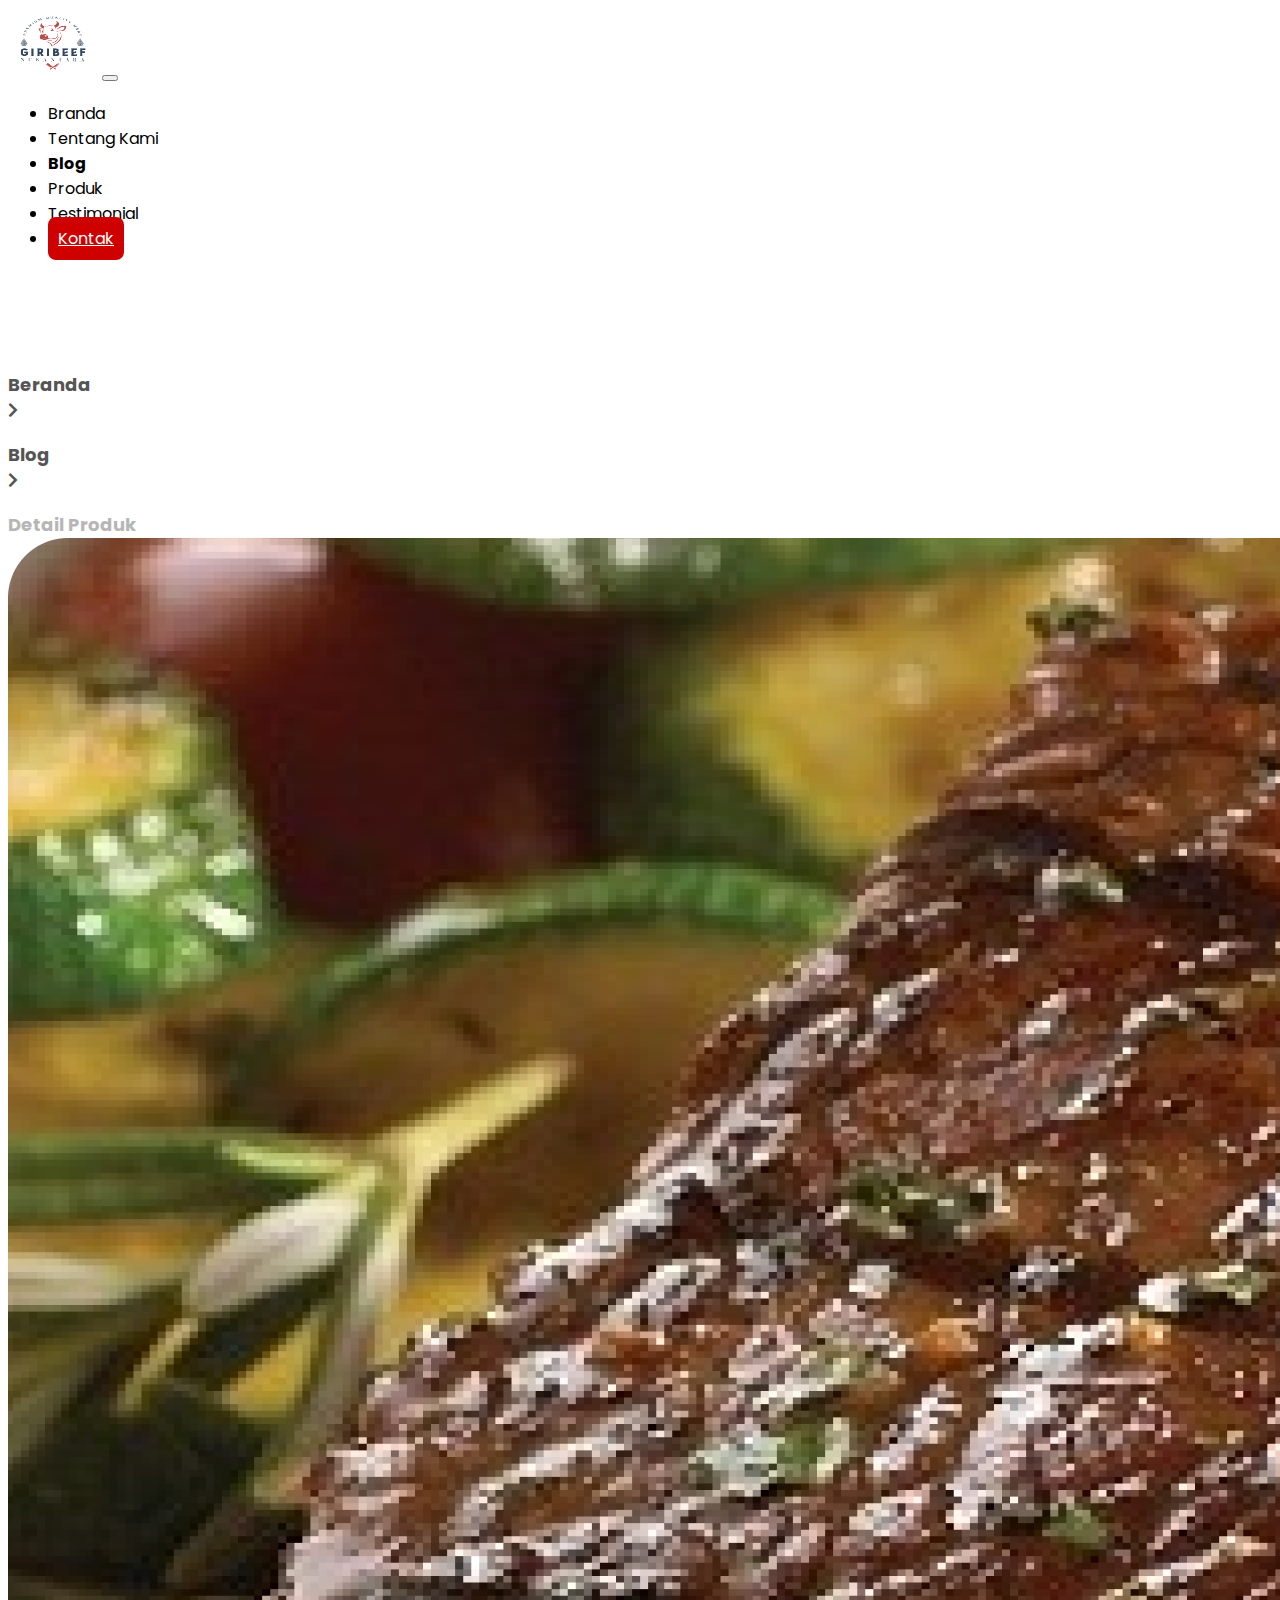
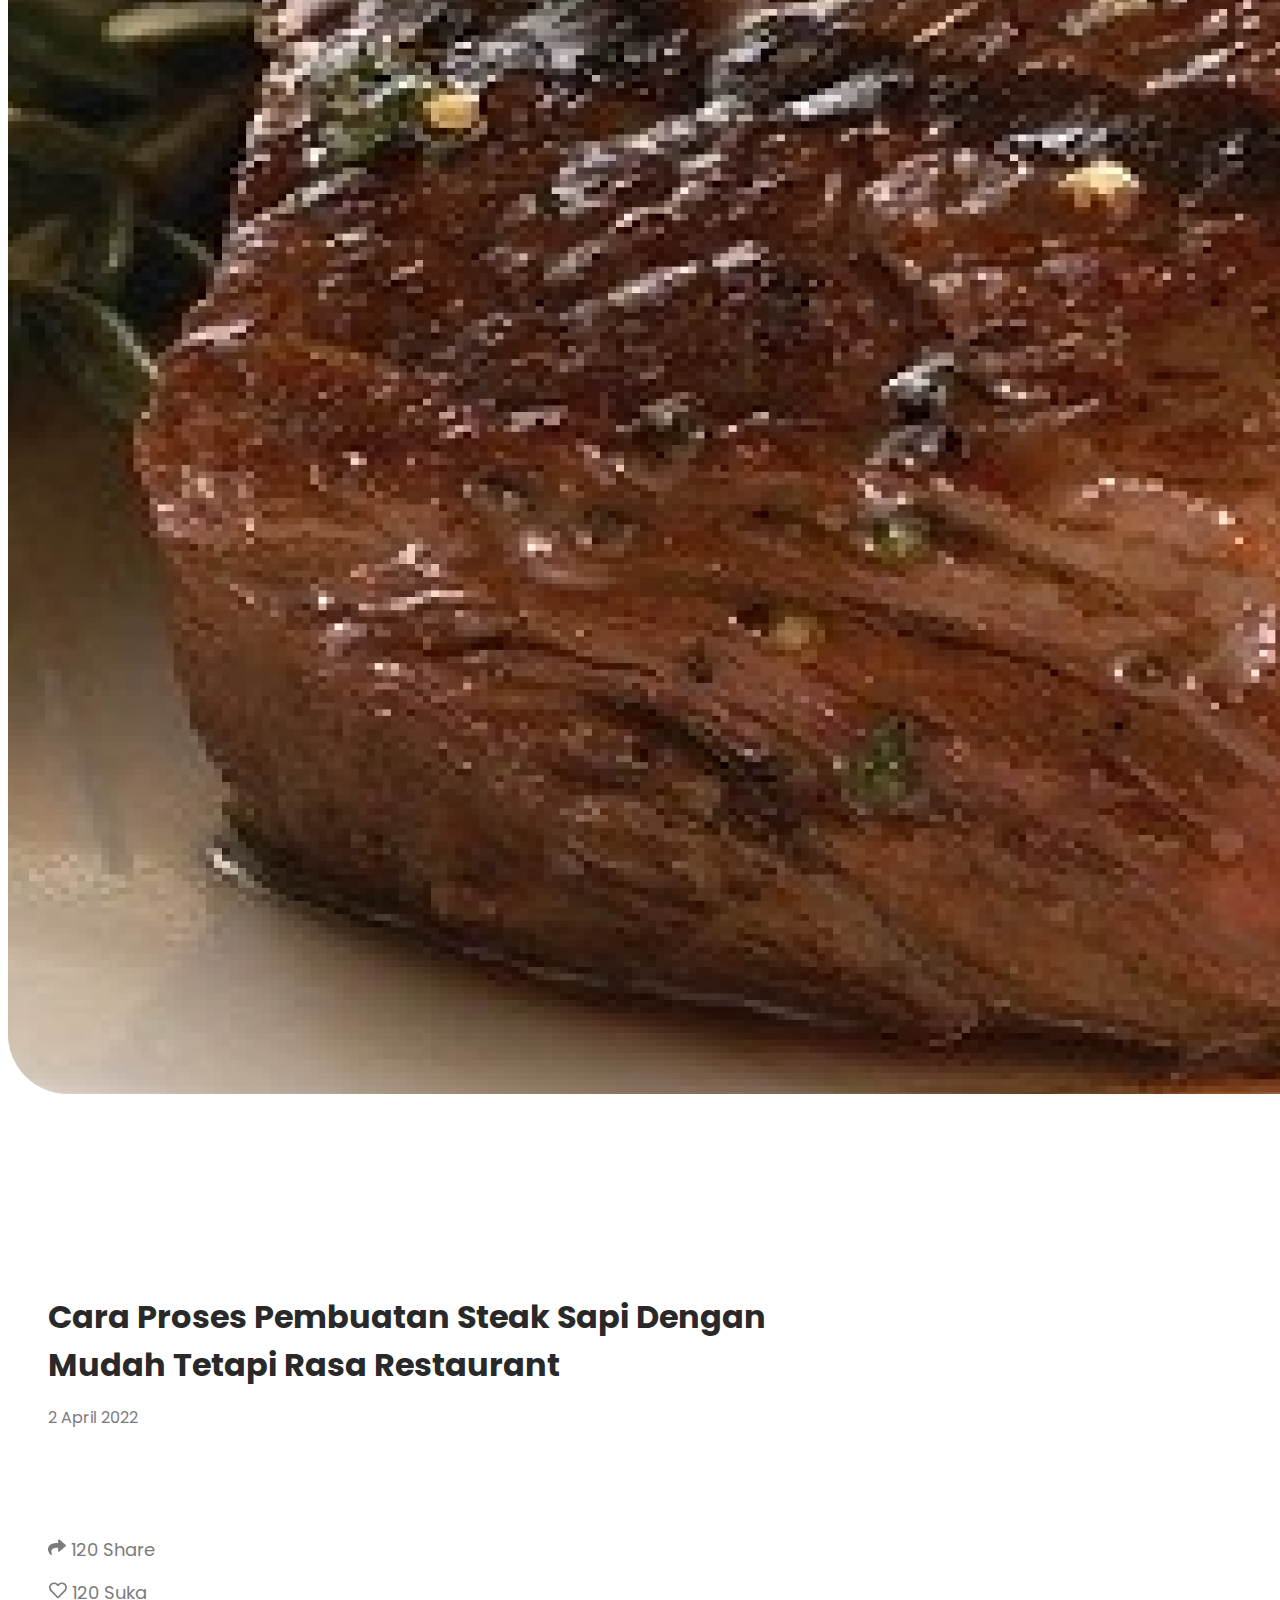
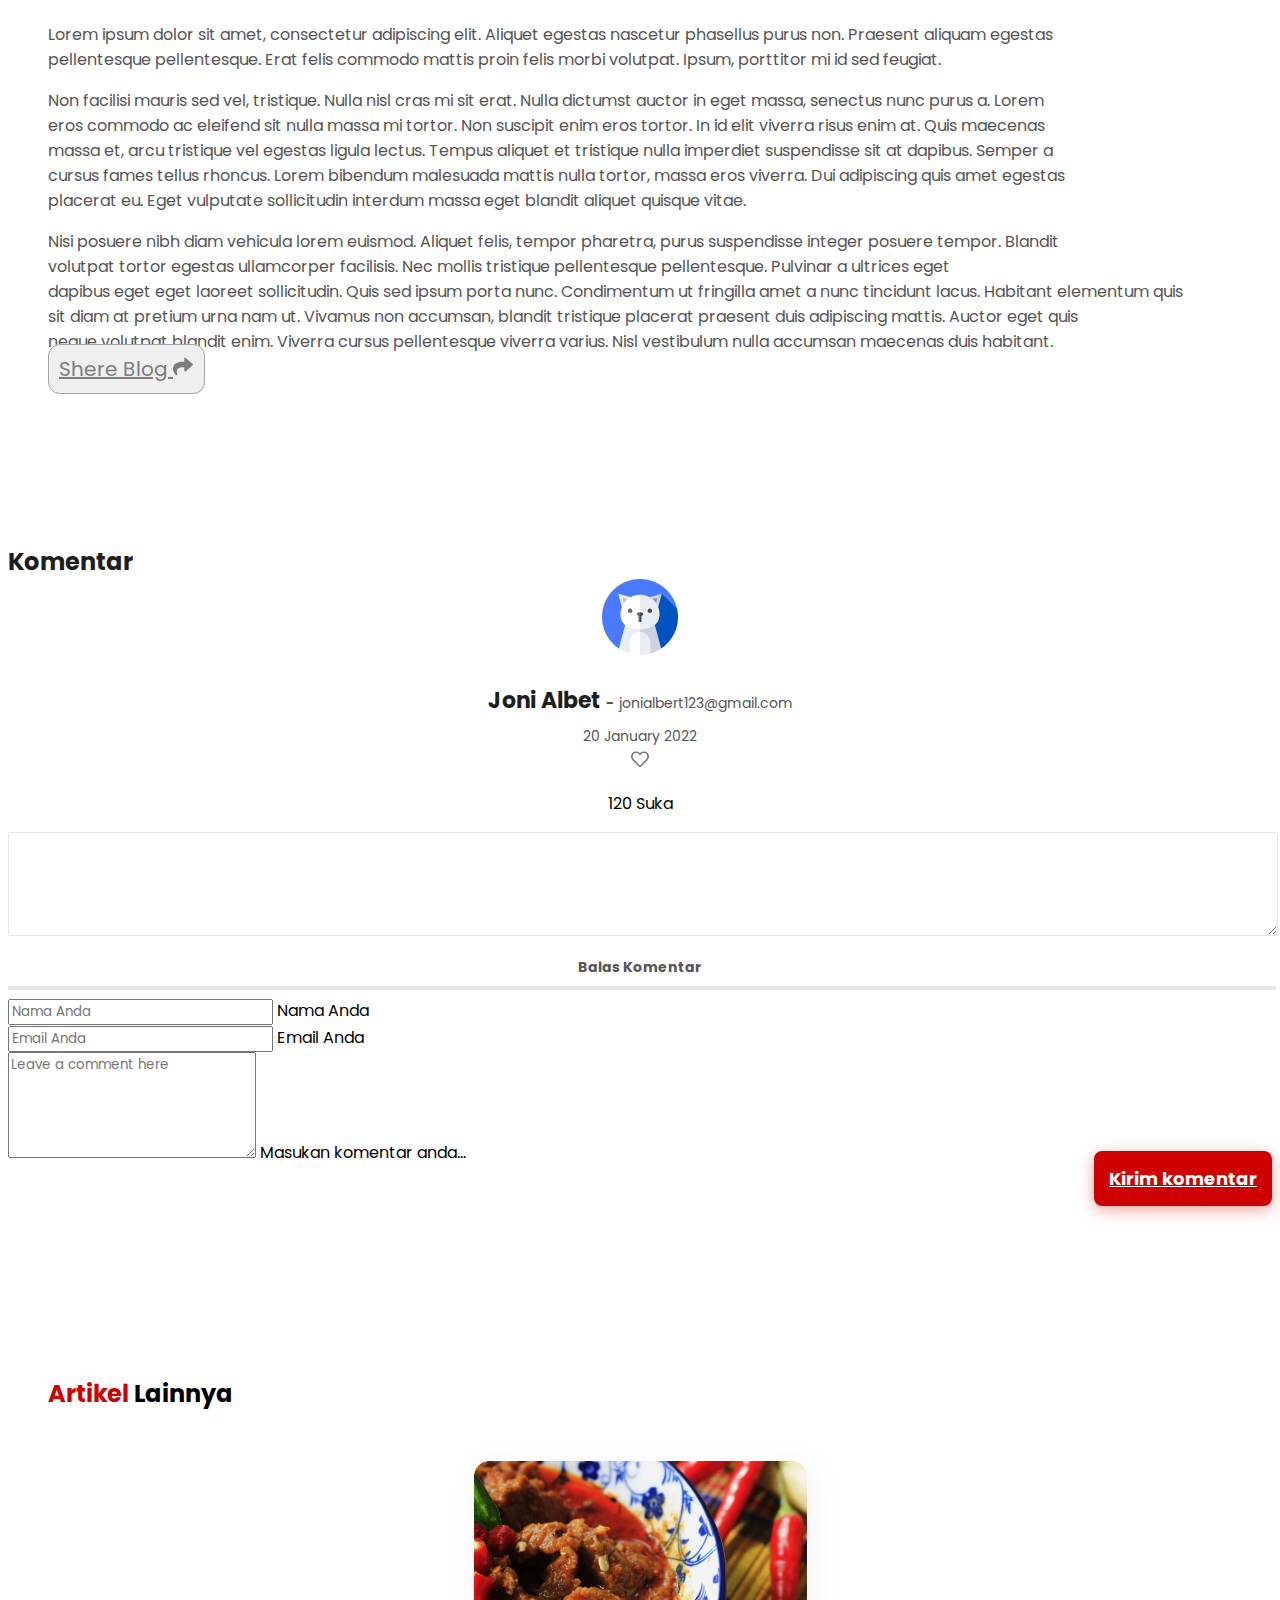
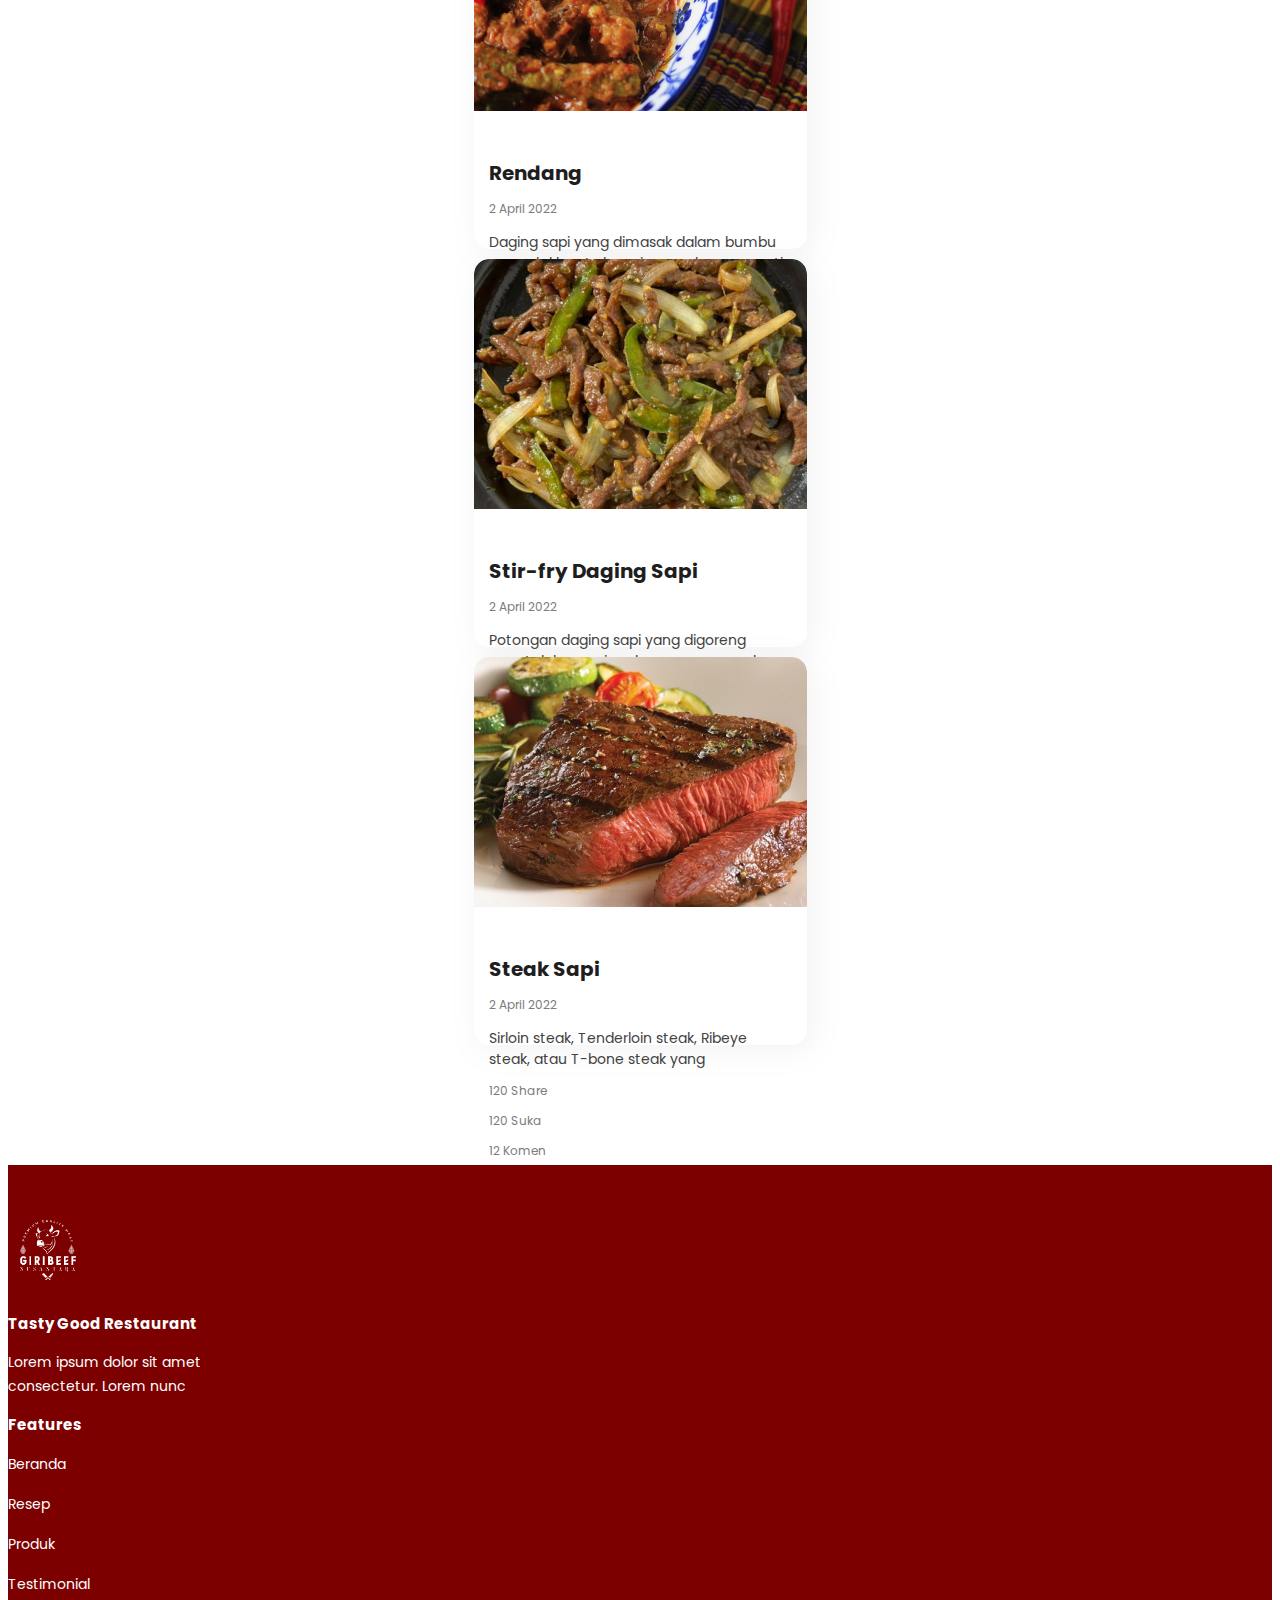
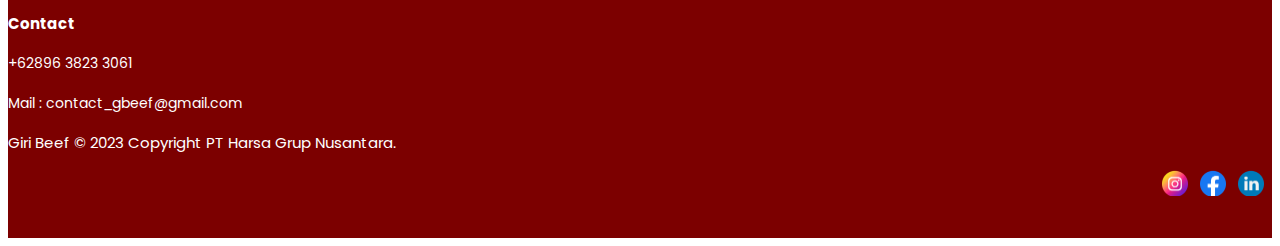
<file: pages/blog-detail.html>
<!doctype html>
<html lang="en">
  <head>
    <meta charset="utf-8">
    <meta name="viewport" content="width=device-width, initial-scale=1">

    <!--=============== FAVICON ===============-->
    <link rel="shortcut icon" href="../assets/images/home/img-logo-nav.png" type="image/x-icon" />

    <!--=============== LINK AOW CSS ===============-->
    <link href="https://unpkg.com/aos@2.3.1/dist/aos.css" rel="stylesheet">
    
    <!--=============== LINK FONT AWESOME ===============-->
    <link href="https://cdnjs.cloudflare.com/ajax/libs/font-awesome/5.15.4/css/all.min.css" rel='stylesheet'>
    
    <!--========= LINK STYLE CSS =========-->
    <link rel="stylesheet" href="../assets/css/style.css">

    <!--========= LINK BOOTSTRAP =========-->
    <link href="https://cdn.jsdelivr.net/npm/bootstrap@5.3.0/dist/css/bootstrap.min.css" rel="stylesheet" integrity="sha384-9ndCyUaIbzAi2FUVXJi0CjmCapSmO7SnpJef0486qhLnuZ2cdeRhO02iuK6FUUVM" crossorigin="anonymous">
    
    <!--========= JUDUL =========-->
    <title>Blog Detail</title>
  </head>
  <body>
    
    <!--========== OPEN NAV ==========-->
    <nav class="navbar navbar-expand-lg bg-light fixed-top" id="top-nav">
        <div class="container">
            <a class="navbar-brand" href="#"><img src="../assets/images/home/img-logo-nav.png" class="img-logo-nav" alt="Logo"></a>
            <button class="navbar-toggler" type="button" data-bs-toggle="collapse" data-bs-target="#navbarNav" aria-controls="navbarNav" aria-expanded="false" aria-label="Toggle navigation">
                <span class="navbar-toggler-icon"></span>
            </button>
            <div class="collapse navbar-collapse" id="navbarNav">
                <ul class="navbar-nav ms-auto">
                <li class="nav-item">
                    <a class="nav-link" aria-current="page" href="../index.html">Branda</a>
                </li>
                <li class="nav-item">
                    <a class="nav-link" href="../pages/tentang.html">Tentang Kami</a>
                </li>
                <li class="nav-item">
                    <a class="nav-link link-active" href="../pages/blog.html">Blog</a>
                </li>
                <li class="nav-item">
                    <a class="nav-link" href="../pages/produk.html">Produk</a>
                </li>
                <li class="nav-item">
                    <a class="nav-link" href="../pages/testimonial.html">Testimonial</a>
                </li>
                <li class="nav-item">
                    <a href="../pages/kontak.html" class="btn btn-nav">Kontak</a>
                </li>
            </ul>
            </div>
        </div>
        </nav>
    <!--========== CLOSE NAV ==========-->


    <!--========== OPEN HOME ==========-->
    <section class="margin-top-web-1">
        <div class="container">
            <div class="row">
              <div class="col-md-12 mb-5">
                <div class="d-flex text-justify-content-center">
                  <a href="../index.html" class="text-decoration-none app-text-60 d-flex">
                    <p class="heading-text-five-18 app-text-60 f-w-700">Beranda</p>
                    <i class="fas fa-chevron-right m-2 ms-3"></i>
                  </a>
                  <a href="../pages/blog.html" class="text-decoration-none app-text-60 d-flex">
                    <p class="heading-text-five-18 app-text-60 f-w-700 ms-4">Blog</p>
                    <i class="fas fa-chevron-right m-2 ms-3"></i>
                  </a>
                  <a href="" class="text-decoration-none app-text-60 d-flex">
                    <p class="heading-text-five-18 app-text-100 f-w-700 ms-3">Detail Produk</p>
                  </a>
                </div>
              </div>
                <div class="col-md-12">
                    <div class="text-center">
                        <img src="../assets/images/blog/img-detail-blog.png" class="img-fluid w-100" alt="">
                    </div>
                </div>
            </div>
        </div>
    </section>
<!--========== CLOSE HOME ==========-->


<!--========== OPEN Paket Berkualitas ==========-->
<section class="margin-top-web-1">
        <div class="container">
            <div class="row">
                <div class="col-md-12">
                    <div class="grup-text-detail-blog">
                        <div class="d-lg-flex text-center-responsive mb-5">
                            <p class="heading-text-one-32 app-text-20 f-w-700 mb-3">Cara Proses Pembuatan Steak Sapi Dengan <br> Mudah Tetapi Rasa Restaurant</p>
                            <p class="paragraph-text-one app-text-80 f-w-400 ms-lg-auto m-lg-3">2 April 2022</p>
                        </div>
                    </div>
                </div>
                <div class="col-md-12">
                    <div class="grup-text-detail-blog text-center-responsive">
                        <div class="d-lg-flex mb-5">
                            <p class="f-w-400">
                                <svg width="19" height="17" viewBox="0 0 19 17" fill="none" xmlns="http://www.w3.org/2000/svg">
                                    <path d="M17.6836 5.92969C18.0703 6.28125 18.0703 6.87891 17.6836 7.23047L11.4961 12.5742C10.9688 13.0312 10.125 12.6445 10.125 11.9062V8.84766C4.64062 8.91797 2.32031 10.2539 3.90234 15.3516C4.07812 15.9141 3.375 16.3711 2.91797 16.0195C1.37109 14.8945 0 12.75 0 10.6055C0 5.26172 4.46484 4.10156 10.125 4.06641V1.25391C10.125 0.515625 10.9688 0.128906 11.4961 0.585938L17.6836 5.92969Z" fill="#7C7C7C"/>
                                </svg>
                                <span class="paragraph-text-18 app-text-80 f-w-400 ms-lg-2">120 Share</span>
                            </p>
                            <p class="f-w-400 ms-lg-5">
                                <svg width="20" height="18" viewBox="0 0 20 18" fill="none" xmlns="http://www.w3.org/2000/svg">
                                    <path d="M17.1016 2.53516C19.7383 4.75 19.3516 8.37109 17.4883 10.3047L11.3008 16.5977C10.9492 16.9492 10.4922 17.1602 10 17.1602C9.47266 17.1602 9.01562 16.9492 8.66406 16.5977L2.51172 10.3047C0.613281 8.37109 0.226562 4.75 2.86328 2.53516C4.90234 0.8125 8.03125 1.05859 10 3.0625C11.9336 1.05859 15.0625 0.8125 17.1016 2.53516ZM16.2578 9.10938C17.5586 7.80859 17.8047 5.34766 16.0117 3.80078C14.6406 2.67578 12.5312 2.85156 11.2305 4.1875L10 5.45312L8.76953 4.1875C7.43359 2.85156 5.32422 2.67578 3.95312 3.83594C2.16016 5.34766 2.40625 7.80859 3.70703 9.10938L9.85938 15.4023C9.96484 15.4727 10.0352 15.4727 10.1055 15.4023L16.2578 9.10938Z" fill="#7C7C7C"/>
                                </svg>
                                <span class="paragraph-text-18 app-text-80 f-w-400 ms-lg-2">120 Suka</span>
                            </p>
                        </div>
                        <p class="paragraph-text-one app-text-60 f-w-400 mb-5">Lorem ipsum dolor sit amet, consectetur adipiscing elit. Aliquet egestas nascetur phasellus purus non. Praesent aliquam egestas <br> pellentesque pellentesque. Erat felis commodo mattis proin felis morbi volutpat. Ipsum, porttitor mi id sed feugiat.</p>
                        <p class="paragraph-text-one app-text-60 f-w-400 mb-5">Non facilisi mauris sed vel, tristique. Nulla nisl cras mi sit erat. Nulla dictumst auctor in eget massa, senectus nunc purus a. Lorem <br> eros commodo ac eleifend sit nulla massa mi tortor. Non suscipit enim eros tortor. In id elit viverra risus enim at. Quis maecenas <br> massa et, arcu tristique vel egestas ligula lectus. Tempus aliquet et tristique nulla imperdiet suspendisse sit at dapibus. Semper a <br> cursus fames tellus rhoncus. Lorem bibendum malesuada mattis nulla tortor, massa eros viverra. Dui adipiscing quis amet egestas <br> placerat eu. Eget vulputate sollicitudin interdum massa eget blandit aliquet quisque vitae.</p>
                        <p class="paragraph-text-one app-text-60 f-w-400 mb-5">Nisi posuere nibh diam vehicula lorem euismod. Aliquet felis, tempor pharetra, purus suspendisse integer posuere tempor. Blandit <br> volutpat tortor egestas ullamcorper facilisis. Nec mollis tristique pellentesque pellentesque. Pulvinar a ultrices eget <br> dapibus eget eget laoreet sollicitudin. Quis sed ipsum porta nunc. Condimentum ut fringilla amet a nunc tincidunt lacus. Habitant elementum quis <br> sit diam at pretium urna nam ut. Vivamus non accumsan, blandit tristique placerat praesent duis adipiscing mattis. Auctor eget quis <br> neque volutpat blandit enim. Viverra cursus pellentesque viverra varius. Nisl vestibulum nulla accumsan maecenas duis habitant.</p>
                        <div class="grup-btn-blog-detail">
                            <a href="#" class="btn btn-blog-detail" role="button">
                                Shere Blog
                                <svg class="ms-lg-1" width="21" height="19" viewBox="0 0 21 19" fill="none" xmlns="http://www.w3.org/2000/svg">
                                    <path d="M19.6484 6.92188C20.0781 7.3125 20.0781 7.97656 19.6484 8.36719L12.7734 14.3047C12.1875 14.8125 11.25 14.3828 11.25 13.5625V10.1641C5.15625 10.2422 2.57812 11.7266 4.33594 17.3906C4.53125 18.0156 3.75 18.5234 3.24219 18.1328C1.52344 16.8828 0 14.5 0 12.1172C0 6.17969 4.96094 4.89062 11.25 4.85156V1.72656C11.25 0.90625 12.1875 0.476562 12.7734 0.984375L19.6484 6.92188Z" fill="#7C7C7C"/>
                                </svg>
                            </a>
                        </div>
                    </div>
                </div>
            </div>
    </section>
    <!--========== CLOSE Paket Berkualitas ==========-->


    <!--========== CLOSE Produk Terlaris ==========-->
    <section class="margin-top-web-1">
        <div class="container">
            <div class="row">
                <div class="col-md-12">
                    <div class="text-center-responsive mb-5">
                        <p class="heading-text-three-24 app-text-40 f-w-700">Komentar</p>
                    </div>
                    <div class="d-lg-flex text-center-responsive text-center-responsive-tablet mb-5">
                      <div>
                        <img src="../assets/images/blog/icon-detail-blolg.png" class="img-icon-blog-detail-cat" alt="">
                      </div>
                      <div class="mb-3 ms-3">
                        <p class="heading-text-22 app-text-40 f-w-700">Joni Albet <span class="heading-text-six-14 app-text-60 ms-1">-</span> <span class="paragraph-text-two app-text-60 f-w-400 ms-1">jonialbert123@gmail.com</span> 
                          <br> <span class="paragraph-text-two app-text-60 f-w-400">20 January 2022</span></p>
                      </div>
                      <div class="d-flex justify-content-center ms-auto">
                        <svg class="m-0" width="20" height="18" viewBox="0 0 20 18" fill="none" xmlns="http://www.w3.org/2000/svg">
                          <path d="M17.1016 2.53516C19.7383 4.75 19.3516 8.37109 17.4883 10.3047L11.3008 16.5977C10.9492 16.9492 10.4922 17.1602 10 17.1602C9.47266 17.1602 9.01562 16.9492 8.66406 16.5977L2.51172 10.3047C0.613281 8.37109 0.226562 4.75 2.86328 2.53516C4.90234 0.8125 8.03125 1.05859 10 3.0625C11.9336 1.05859 15.0625 0.8125 17.1016 2.53516ZM16.2578 9.10938C17.5586 7.80859 17.8047 5.34766 16.0117 3.80078C14.6406 2.67578 12.5312 2.85156 11.2305 4.1875L10 5.45312L8.76953 4.1875C7.43359 2.85156 5.32422 2.67578 3.95312 3.83594C2.16016 5.34766 2.40625 7.80859 3.70703 9.10938L9.85938 15.4023C9.96484 15.4727 10.0352 15.4727 10.1055 15.4023L16.2578 9.10938Z" fill="#7C7C7C"/>
                        </svg>
                        <p class="ms-2">120 Suka</p>
                      </div>
                    </div>
                    <div class="col-md-12 mb-3">
                      <form action="" class="mb-3">
                        <textarea class="form-control form-control-cs-detail-blog" id="exampleFormControlTextarea1" rows="3"></textarea>
                      </form>
                      <div class="text-center-responsive text-center-responsive-tablet mb-3">
                        <p class="heading-text-six-14 app-text-60 f-w-700">Balas Komentar</p>
                      </div>
                    </div>
                    <div class="mb-5">
                        <hr class="hr-detail-blog">
                    </div>
                    <form action="" class="">
                        <div class="form-floating mb-4">
                            <input type="text" class="form-control" id="floatingInput" placeholder="Nama Anda">
                            <label for="floatingPassword">Nama Anda</label>
                        </div>
                        <div class="form-floating mb-3">
                            <input type="email" class="form-control" id="floatingInput" placeholder="Email Anda">
                            <label for="floatingInput">Email Anda</label>
                        </div>
                        <div class="form-floating mb-5">
                            <textarea class="form-control" placeholder="Leave a comment here" id="floatingTextarea2" style="height: 100px"></textarea>
                            <label for="floatingTextarea2">Masukan komentar anda...</label>
                        </div>
                        <div class="grup-btn-blog-detail-kirim-komentar text-center-responsive">
                            <a href="" class="btn btn-blog-detail-kirim-komentar">Kirim komentar</a>
                        </div>
                    </form>
                </div>
            </div>
        </div>
    </section>
    <!--========== CLOSE Produk Terlaris ==========-->

    <!--========== CLOSE Produk Testimonial ==========-->
    <section class="margin-top-web-1">
        <div class="container">
            <div class="row">
                <div class="col-md-12">
                    <div class="grup-text-detail-blog text-center-responsive mb-1">
                        <p class="heading-text-three-24 app-text-0 f-w-700"><span class="app-error-0">Artikel</span> Lainnya</p>
                    </div>
                </div>
                <div class="col-lg-4 col-md-12 col-sm-12 mb-4">
                    <div class="card-blog-daging">
                      <img src="../assets/images/blog/img-card-blog-1.png" class="img-card-blog" alt="">
                      <div class="card-body">
                        <div class="grup-text-card-blog">
                          <div class="d-lg-flex mb-2">
                            <p class="heading-text-four-20 app-text-40 f-w-700">Rendang</p>
                            <p class="paragraph-text-three app-text-80 f-w-400 ms-lg-auto m-lg-1">2 April 2022</p>
                          </div>
                          <p class="paragraph-text-two app-text-120 f-w-400 mb-2">Daging sapi yang dimasak dalam bumbu <br> rempah khas Indonesia yang kaya, seperti</p>
                          <div class="d-flex">
                            <p class="paragraph-text-three app-text-80 f-w-400">120 Share</p>
                            <p class="paragraph-text-three app-text-80 f-w-400 ms-lg-3">120 Suka</p>
                            <p class="paragraph-text-three app-text-80 f-w-400 ms-lg-3">12 Komen</p>
                          </div>
                        </div>
                      </div>
                    </div>
                  </div>
                  <div class="col-lg-4 col-md-12 col-sm-12 mb-4">
                    <div class="card-blog-daging">
                      <img src="../assets/images/blog/img-card-blog-2.png" class="img-card-blog" alt="">
                      <div class="card-body">
                        <div class="grup-text-card-blog">
                          <div class="d-lg-flex mb-2">
                            <p class="heading-text-four-20 app-text-40 f-w-700">Stir-fry Daging Sapi</p>
                            <p class="paragraph-text-three app-text-80 f-w-400 ms-lg-auto m-lg-1">2 April 2022</p>
                          </div>
                          <p class="paragraph-text-two app-text-120 f-w-400 mb-2">Potongan daging sapi yang digoreng <br> cepat dalam wajan dengan sayuran dan </p>
                          <div class="d-flex">
                            <p class="paragraph-text-three app-text-80 f-w-400">120 Share</p>
                            <p class="paragraph-text-three app-text-80 f-w-400 ms-lg-3">120 Suka</p>
                            <p class="paragraph-text-three app-text-80 f-w-400 ms-lg-3">12 Komen</p>
                          </div>
                        </div>
                      </div>
                    </div>
                  </div>
                  <div class="col-lg-4 col-md-12 col-sm-12 mb-4">
                    <div class="card-blog-daging">
                      <img src="../assets/images/blog/img-card-blog-3.png" class="img-card-blog" alt="">
                      <div class="card-body">
                        <div class="grup-text-card-blog">
                          <div class="d-lg-flex mb-2">
                            <p class="heading-text-four-20 app-text-40 f-w-700">Steak Sapi</p>
                            <p class="paragraph-text-three app-text-80 f-w-400 ms-lg-auto m-lg-1">2 April 2022</p>
                          </div>
                          <p class="paragraph-text-two app-text-120 f-w-400 mb-2">Sirloin steak, Tenderloin steak, Ribeye <br> steak, atau T-bone steak yang </p>
                          <div class="d-flex">
                            <p class="paragraph-text-three app-text-80 f-w-400">120 Share</p>
                            <p class="paragraph-text-three app-text-80 f-w-400 ms-lg-3">120 Suka</p>
                            <p class="paragraph-text-three app-text-80 f-w-400 ms-lg-3">12 Komen</p>
                          </div>
                        </div>
                      </div>
                    </div>
                  </div>
            </div>
        </div>
    </section>
    <!--========== CLOSE Produk Testimonial ==========-->


    <!--========== OPEN FOOTER ==========-->
    <footer class="site-footer margin-top-web-1">
        <div class="container">
          <div class="row">
              <div class="col-lg-1 col-sm-6 col-md-6">
                <div class="">
                  <img src="../assets/images/home/img-logo-footer.png" class="m-3" style="width: 80px;" alt="">
                </div>
            </div>
  
            <div class="col-lg-6 col-sm-6 col-md-6">
              <ul class="footer-links">
                <p class="heading-text-three text-white f-w-700 mb-3">Tasty Good Restaurant</p>
                <p class="paragraph-text-two text-white f-w-400">Lorem ipsum dolor sit amet <br> consectetur. Lorem nunc </p>
              </ul>
            </div>
  
            <div class="col-lg-2 col-sm-6 col-md-6">
              <p class="heading-text-one-20 text-white f-w-700 mb-4">Features</p>
              <ul class="footer-links">
                <li><a class="paragraph-text-two f-w-400 mb-2" href="#">Beranda</a></li>
                <li><a class="paragraph-text-two f-w-400 mb-2" href="#">Resep</a></li>
                <li><a class="paragraph-text-two f-w-400 mb-2" href="#">Produk</a></li>
                <li><a class="paragraph-text-two f-w-400 mb-2" href="#">Testimonial</a></li>
              </ul>
            </div>
  
            <div class="col-lg-2 col-sm-6 col-md-6">
              <p class="heading-text-one-20 text-white f-w-700 mb-4">Contact</p>
              <ul class="footer-links">
                <li><a class="paragraph-text-two f-w-400 mb-2" href="https://api.whatsapp.com/send?phone=6289638233061">+62896 3823 3061</a></li>
                <li><a class="paragraph-text-two f-w-400 mb-2" href="#">Mail : contact_gbeef@gmail.com</a></li>
                <!-- <li><a class="paragraph-text-two f-w-400 mb-2" href="#">Lorem ipsum dolor</a></li>
                <li><a class="paragraph-text-two f-w-400 mb-2" href="#">Lorem ipsum dolor</a></li> -->
              </ul>
            </div>
  
          </div>
        </div>
        <div class="container">
          <div class="row mt-5">
            <div class="col-md-8 col-sm-6 col-xs-12">
              <p class="f-w-400 copyright-text">Giri Beef © 2023 Copyright PT Harsa Grup Nusantara.</a>
              </p>
            </div>
            <div class="col-md-4 col-sm-6 col-xs-12">
              <ul class="social-icons">
                <li><a class="" href=""><img src="../assets/icon/icon-instagram.png" class="sosmed-footer" alt=""></a></li>
                <li><a class="" href=""><img src="../assets/icon/icon-facebook.png" class="sosmed-footer" alt=""></a></li>
                <li><a class="" href=""><img src="../assets/icon/icon-linkedin.png" class="sosmed-footer" alt=""></a></li>
              </ul>
            </div>
          </div>
        </div>
  </footer>
    <!--========== CLOSE FOOTER ==========-->


    <script src="../assets/js/navRoll.js"></script>
    <script src="../assets/js/navRollColor.js"></script>
    <script src="https://cdn.jsdelivr.net/npm/bootstrap@5.3.0/dist/js/bootstrap.bundle.min.js" integrity="sha384-geWF76RCwLtnZ8qwWowPQNguL3RmwHVBC9FhGdlKrxdiJJigb/j/68SIy3Te4Bkz" crossorigin="anonymous"></script>
    <script src="https://unpkg.com/aos@2.3.1/dist/aos.js"></script>
    <script>
      AOS.init();
    </script>  
</body>
</html>
</file>
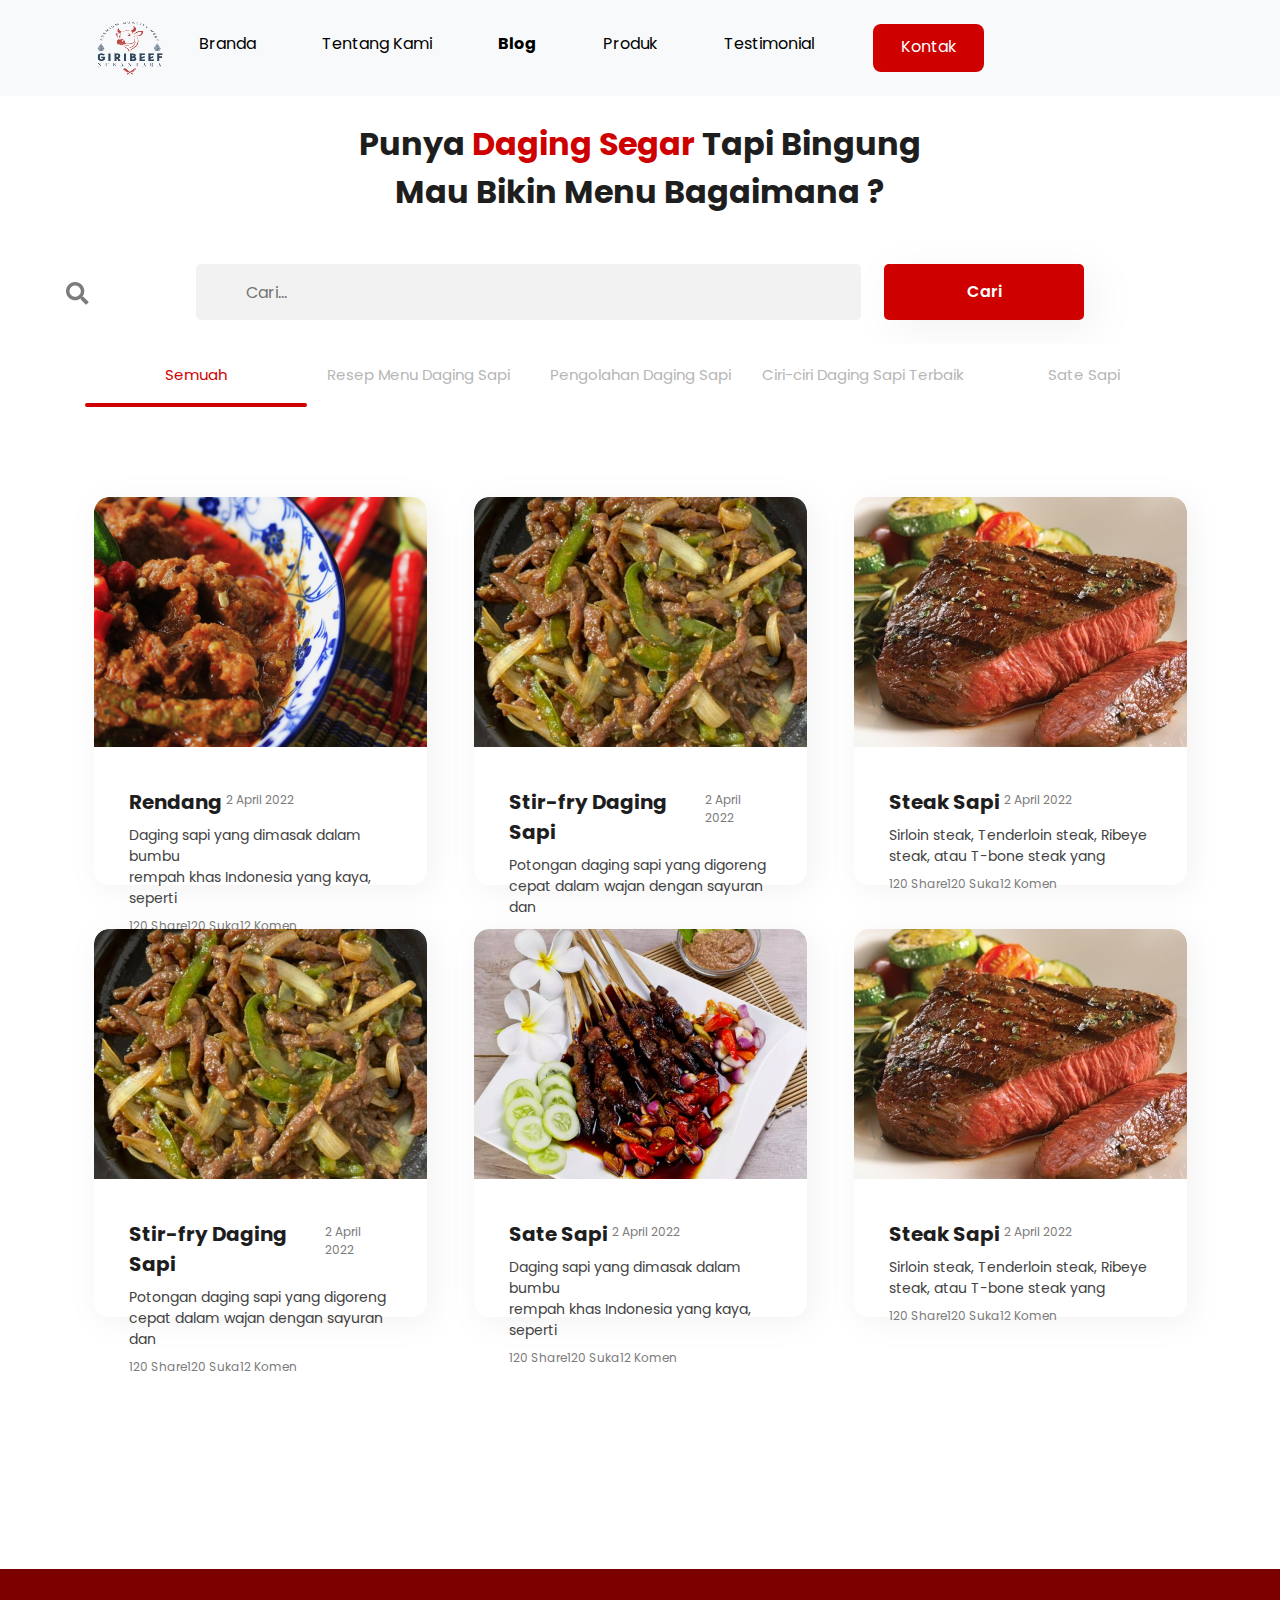
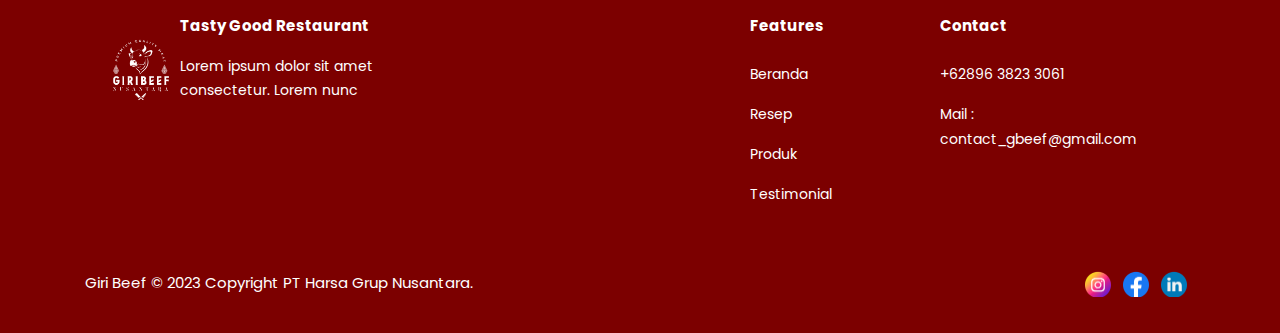
<file: pages/blog.html>
<!doctype html>
<html lang="en">
  <head>
    <meta charset="utf-8">
    <meta name="viewport" content="width=device-width, initial-scale=1">

    <!--=============== FAVICON ===============-->
    <link rel="shortcut icon" href="../assets/images/home/img-logo-nav.png" type="image/x-icon" />

    <!--=============== LINK AOW CSS ===============-->
    <link href="https://unpkg.com/aos@2.3.1/dist/aos.css" rel="stylesheet">

    <!--=============== LINK FONT AWESOME ===============-->
    <link href="https://cdnjs.cloudflare.com/ajax/libs/font-awesome/5.15.4/css/all.min.css" rel='stylesheet'>

    <!--=============== LINK ONLINE TABS NAV ===============-->
    <link rel="stylesheet" href="https://cdnjs.cloudflare.com/ajax/libs/twitter-bootstrap/4.1.1/css/bootstrap.css">
    <link rel="stylesheet" href="https://use.fontawesome.com/releases/v5.0.13/css/all.css">
    
    <!--========= LINK STYLE CSS =========-->
    <link rel="stylesheet" href="../assets/css/style.css">

    <!--========= LINK BOOTSTRAP =========-->
    <link href="https://cdn.jsdelivr.net/npm/bootstrap@5.3.0/dist/css/bootstrap.min.css" rel="stylesheet" integrity="sha384-9ndCyUaIbzAi2FUVXJi0CjmCapSmO7SnpJef0486qhLnuZ2cdeRhO02iuK6FUUVM" crossorigin="anonymous">
    
    <!--========= JUDUL =========-->
    <title>Blog</title>

    <style>



      #tile-1 .tab-pane
      {
        padding:15px;
        height:80px;
      }
      #tile-1 .nav-tabs
      {
        position:relative;
        border:none!important;
        background-color:#fff;
        border-radius:6px;
      }
      #tile-1 .nav-tabs li
      {
        margin:0px!important;
      }
      #tile-1 .nav-tabs li a
      {
        position:relative;
        margin-right:0px!important;
        padding: 20px 10px!important;
        font-family: 'Poppins';
        font-style: normal;
        font-weight: 400;
        font-size: 15px;
        color: #B6B6B6;
        border:none!important;
      }
      #tile-1 .nav-tabs a:hover
      {
        background-color:#fff!important;
        border:none;
      }
      #tile-1 .slider
      {
        display:inline-block;
        width:30px;
        height:4px;
        border-radius:3px;
        background-color:#CE0000;
        position:absolute;
        z-index:1200;
        bottom:0;
        transition:all .4s linear;
        
      }
      #tile-1 .nav-tabs .active
      {
        background-color:transparent!important;
        border:none!important;
        color:#CE0000!important;
      }
        </style>

  </head>
  <body>
    
    <!--========== OPEN NAV ==========-->
    <nav class="navbar navbar-expand-lg bg-light fixed-top" id="top-nav">
        <div class="container">
            <a class="navbar-brand" href="#"><img src="../assets/images/home/img-logo-nav.png" class="img-logo-nav" alt="Logo"></a>
            <button class="navbar-toggler" type="button" data-bs-toggle="collapse" data-bs-target="#navbarNav" aria-controls="navbarNav" aria-expanded="false" aria-label="Toggle navigation">
                <span class="navbar-toggler-icon"></span>
            </button>
            <div class="collapse navbar-collapse" id="navbarNav">
                <ul class="navbar-nav ms-auto">
                <li class="nav-item">
                    <a class="nav-link" aria-current="page" href="../index.html">Branda</a>
                </li>
                <li class="nav-item">
                    <a class="nav-link" href="../pages/tentang.html">Tentang Kami</a>
                </li>
                <li class="nav-item">
                    <a class="nav-link link-active" href="../pages/blog.html">Blog</a>
                </li>
                <li class="nav-item">
                    <a class="nav-link" href="../pages/produk.html">Produk</a>
                </li>
                <li class="nav-item">
                    <a class="nav-link" href="../pages/testimonial.html">Testimonial</a>
                </li>
                <li class="nav-item">
                    <a href="../pages/kontak.html" class="btn btn-nav">Kontak</a>
                </li>
            </ul>
            </div>
        </div>
        </nav>
    <!--========== CLOSE NAV ==========-->


    <!--========== OPEN HOME ==========-->
    <section class="margin-top-web-1">
        <div class="container">
            <div class="row">
              <div class="col-md-12 mb-5">
                <div class="text-center">
                  <p class="heading-text-one-32 app-text-40 f-w-700">Punya <span class="app-error-0">Daging Segar</span> Tapi Bingung <br> Mau Bikin Menu Bagaimana ?</p>
                </div>
              </div>
              <div class="col-md-12 mb-2">
                <div class="d-lg-flex">
                  <form class="search-container">
                    <input type="text" id="search-bar" class="mb-3" placeholder="Cari...">
                    <a href="#"><img class="search-icon" src="../assets/images/produk/icon-produk-search.png"></a>
                    <div class="grup-btn-pop text-center-responsive">
                      <a href="" class="btn btn-pop" role="button">Cari</a>
                    </div>
                  </form>
                </div>
              </div>
              <div class="col-md-12">
                <div class="tile" id="tile-1">
                  <!-- Nav tabs -->
                  <ul class="nav nav-tabs nav-justified" role="tablist">
                    <div class="slider"></div>
                     <li class="nav-item">
                        <a class="nav-link active" id="semuah-tab" data-toggle="tab" href="#semuah" role="tab" aria-controls="semuah" aria-selected="true">Semuah</a>
                      </li>
                      <li class="nav-item">
                        <a class="nav-link" id="resep-tab" data-toggle="tab" href="#resep" role="tab" aria-controls="resep" aria-selected="false">Resep Menu Daging Sapi</a>
                      </li>
                      <li class="nav-item">
                        <a class="nav-link" id="pengolahan-tab" data-toggle="tab" href="#pengolahan" role="tab" aria-controls="pengolahan" aria-selected="false">Pengolahan Daging Sapi</a>
                      </li>
                    <li class="nav-item">
                        <a class="nav-link" id="ciriciri-tab" data-toggle="tab" href="#ciriciri" role="tab" aria-controls="ciriciri" aria-selected="false">Ciri-ciri Daging Sapi Terbaik</a>
                      </li>
                      <li class="nav-item">
                        <a class="nav-link" id="sate-tab" data-toggle="tab" href="#sate" role="tab" aria-controls="sate" aria-selected="false">Sate Sapi</a>
                      </li>
                  </ul>
                
                  <!-- Tab panes -->
                  <div class="tab-content">
                    <div class="tab-pane fade show active" id="semuah" role="tabpanel" aria-labelledby="semuah-tab"></div>
                  <div class="tab-pane fade" id="resep" role="tabpanel" aria-labelledby="resep-tab"></div>
                  <div class="tab-pane fade" id="pengolahan" role="tabpanel" aria-labelledby="pengolahan-tab"></div>
                  <div class="tab-pane fade" id="ciriciri" role="tabpanel" aria-labelledby="ciriciri-tab"></div>
                  <div class="tab-pane fade" id="sate" role="tabpanel" aria-labelledby="sate-tab"></div>
                  </div>
                </div>
              </div>
              <div class="col-lg-4 col-md-6 col-sm-12 mb-4">
                <a href="../pages/blog-detail.html" class="text-decoration-none-card">
                <div class="card-blog-daging">
                  <img src="../assets/images/blog/img-card-blog-1.png" class="img-card-blog" alt="">
                    <div class="card-body">
                      <div class="grup-text-card-blog">
                      <div class="d-lg-flex mb-2">
                        <p class="heading-text-four-20 app-text-40 f-w-700">Rendang</p>
                        <p class="paragraph-text-three app-text-80 f-w-400 ms-lg-auto m-lg-1">2 April 2022</p>
                      </div>
                      <p class="paragraph-text-two app-text-120 f-w-400 mb-2">Daging sapi yang dimasak dalam bumbu <br> rempah khas Indonesia yang kaya, seperti</p>
                      <div class="d-flex">
                        <p class="paragraph-text-three app-text-80 f-w-400">120 Share</p>
                        <p class="paragraph-text-three app-text-80 f-w-400 ms-lg-3">120 Suka</p>
                        <p class="paragraph-text-three app-text-80 f-w-400 ms-lg-3">12 Komen</p>
                      </div>
                    </div>
                  </div>
                </div>
                </a>
              </div>
              <div class="col-lg-4 col-md-6 col-sm-12 mb-4">
                <a href="../pages/blog-detail.html" class="text-decoration-none-card">
                <div class="card-blog-daging">
                  <img src="../assets/images/blog/img-card-blog-2.png" class="img-card-blog" alt="">
                    <div class="card-body">
                      <div class="grup-text-card-blog">
                        <div class="d-lg-flex mb-2">
                          <p class="heading-text-four-20 app-text-40 f-w-700">Stir-fry Daging Sapi</p>
                          <p class="paragraph-text-three app-text-80 f-w-400 ms-lg-auto m-lg-1">2 April 2022</p>
                        </div>
                        <p class="paragraph-text-two app-text-120 f-w-400 mb-2">Potongan daging sapi yang digoreng <br> cepat dalam wajan dengan sayuran dan </p>
                        <div class="d-flex">
                          <p class="paragraph-text-three app-text-80 f-w-400">120 Share</p>
                          <p class="paragraph-text-three app-text-80 f-w-400 ms-lg-3">120 Suka</p>
                          <p class="paragraph-text-three app-text-80 f-w-400 ms-lg-3">12 Komen</p>
                        </div>
                      </div>
                    </div>
                  </div>
                </a>
              </div>
              <div class="col-lg-4 col-md-6 col-sm-12 mb-4">
                <a href="../pages/blog-detail.html" class="text-decoration-none-card">
                <div class="card-blog-daging">
                  <img src="../assets/images/blog/img-card-blog-3.png" class="img-card-blog" alt="">
                    <div class="card-body">
                      <div class="grup-text-card-blog">
                        <div class="d-lg-flex mb-2">
                          <p class="heading-text-four-20 app-text-40 f-w-700">Steak Sapi</p>
                          <p class="paragraph-text-three app-text-80 f-w-400 ms-lg-auto m-lg-1">2 April 2022</p>
                        </div>
                        <p class="paragraph-text-two app-text-120 f-w-400 mb-2">Sirloin steak, Tenderloin steak, Ribeye <br> steak, atau T-bone steak yang </p>
                        <div class="d-flex">
                          <p class="paragraph-text-three app-text-80 f-w-400">120 Share</p>
                          <p class="paragraph-text-three app-text-80 f-w-400 ms-lg-3">120 Suka</p>
                          <p class="paragraph-text-three app-text-80 f-w-400 ms-lg-3">12 Komen</p>
                        </div>
                      </div>
                    </div>
                  </div>
                </a>
              </div>
              <div class="col-lg-4 col-md-6 col-sm-12 mb-4">
                <a href="../pages/blog-detail.html" class="text-decoration-none-card">
                <div class="card-blog-daging">
                  <img src="../assets/images/blog/img-card-blog-2.png" class="img-card-blog" alt="">
                    <div class="card-body">
                      <div class="grup-text-card-blog">
                        <div class="d-lg-flex mb-2">
                          <p class="heading-text-four-20 app-text-40 f-w-700">Stir-fry Daging Sapi</p>
                          <p class="paragraph-text-three app-text-80 f-w-400 ms-lg-auto m-lg-1">2 April 2022</p>
                        </div>
                        <p class="paragraph-text-two app-text-120 f-w-400 mb-2">Potongan daging sapi yang digoreng <br> cepat dalam wajan dengan sayuran dan</p>
                        <div class="d-flex">
                          <p class="paragraph-text-three app-text-80 f-w-400">120 Share</p>
                          <p class="paragraph-text-three app-text-80 f-w-400 ms-lg-3">120 Suka</p>
                          <p class="paragraph-text-three app-text-80 f-w-400 ms-lg-3">12 Komen</p>
                        </div>
                      </div>
                    </div>
                  </div>
                </a>
              </div>
              <div class="col-lg-4 col-md-6 col-sm-12 mb-4">
                <a href="../pages/blog-detail.html" class="text-decoration-none-card">
                <div class="card-blog-daging">
                  <img src="../assets/images/blog/img-card-blog-4.png" class="img-card-blog" alt="">
                    <div class="card-body">
                      <div class="grup-text-card-blog">
                        <div class="d-lg-flex mb-2">
                        <p class="heading-text-four-20 app-text-40 f-w-700">Sate Sapi</p>
                        <p class="paragraph-text-three app-text-80 f-w-400 ms-lg-auto m-lg-1">2 April 2022</p>
                      </div>
                      <p class="paragraph-text-two app-text-120 f-w-400 mb-2">Daging sapi yang dimasak dalam bumbu <br> rempah khas Indonesia yang kaya, seperti </p>
                      <div class="d-flex">
                        <p class="paragraph-text-three app-text-80 f-w-400">120 Share</p>
                        <p class="paragraph-text-three app-text-80 f-w-400 ms-lg-3">120 Suka</p>
                        <p class="paragraph-text-three app-text-80 f-w-400 ms-lg-3">12 Komen</p>
                      </div>
                    </div>
                  </div>
                </div>
                </a>
              </div>
              <div class="col-lg-4 col-md-6 col-sm-12 mb-4">
                <a href="../pages/blog-detail.html" class="text-decoration-none-card">
                <div class="card-blog-daging">
                  <img src="../assets/images/blog/img-card-blog-3.png" class="img-card-blog" alt="">
                    <div class="card-body">
                      <div class="grup-text-card-blog">
                      <div class="d-lg-flex mb-2">
                        <p class="heading-text-four-20 app-text-40 f-w-700">Steak Sapi</p>
                        <p class="paragraph-text-three app-text-80 f-w-400 ms-lg-auto m-lg-1">2 April 2022</p>
                      </div>
                      <p class="paragraph-text-two app-text-120 f-w-400 mb-2">Sirloin steak, Tenderloin steak, Ribeye <br> steak, atau T-bone steak yang </p>
                      <div class="d-flex">
                        <p class="paragraph-text-three app-text-80 f-w-400">120 Share</p>
                        <p class="paragraph-text-three app-text-80 f-w-400 ms-lg-3">120 Suka</p>
                        <p class="paragraph-text-three app-text-80 f-w-400 ms-lg-3">12 Komen</p>
                      </div>
                    </div>
                  </div>
                </div>
              </a>
              </div>
              <div class="col-md-12" data-aos="fade-up">
                <div class="grop-pagination">
                  <nav aria-label="Page navigation example">
                    <ul class="pagination text-center">
                      <li class="page-item page-item-bulat">
                          <a class="page-link page-link-bulat" id="page-link-item" href="#" aria-label="Previous">
                            <i class="fas fa-chevron-left"></i>
                          </a>
                      </li>
                      <li class="page-item" id="page-link-number" aria-current="page">
                          <a class="page-link" id="page-link-number" href="#">1</a>
                      </li>
                      <li class="page-item" id="page-link-number">
                          <a class="page-link" id="page-link-number" href="">2</a>
                      </li>
                      <li class="page-item" id="page-link-number">
                          <a class="page-link" id="page-link-number" href="">3</a>
                      </li>
                      <li class="page-item" id="page-link-number">
                          <a class="page-link" id="page-link-number" href="">4</a>
                      </li>
                      <li class="page-item" id="page-link-number">
                          <a class="page-link" id="page-link-number" href="">5</a>
                      </li>
                      <li class="page-item page-item-bulat">
                          <a class="page-link page-link-bulat" id="page-link-item" href="" rel="next" aria-label="pagination.next">
                            <i class="fas fa-chevron-right"></i>
                        </a>
                      </li>
                    </ul>
                  </nav>
                </div>
              </div>
            </div>
        </div>
    </section>
<!--========== CLOSE HOME ==========-->

    <!--========== OPEN FOOTER ==========-->
    <footer class="site-footer margin-top-web-1">
        <div class="container">
          <div class="row">
              <div class="col-lg-1 col-sm-6 col-md-6">
                <div class="">
                  <img src="../assets/images/home/img-logo-footer.png" class="m-3" style="width: 80px;" alt="">
                </div>
            </div>
  
            <div class="col-lg-6 col-sm-6 col-md-6">
              <ul class="footer-links">
                <p class="heading-text-three text-white f-w-700 mb-3">Tasty Good Restaurant</p>
                <p class="paragraph-text-two text-white f-w-400">Lorem ipsum dolor sit amet <br> consectetur. Lorem nunc </p>
              </ul>
            </div>
  
            <div class="col-lg-2 col-sm-6 col-md-6">
              <p class="heading-text-one-20 text-white f-w-700 mb-4">Features</p>
              <ul class="footer-links">
                <li><a class="paragraph-text-two f-w-400 mb-2" href="#">Beranda</a></li>
                <li><a class="paragraph-text-two f-w-400 mb-2" href="#">Resep</a></li>
                <li><a class="paragraph-text-two f-w-400 mb-2" href="#">Produk</a></li>
                <li><a class="paragraph-text-two f-w-400 mb-2" href="#">Testimonial</a></li>
              </ul>
            </div>
  
            <div class="col-lg-2 col-sm-6 col-md-6">
              <p class="heading-text-one-20 text-white f-w-700 mb-4">Contact</p>
              <ul class="footer-links">
                <li><a class="paragraph-text-two f-w-400 mb-2" href="https://api.whatsapp.com/send?phone=6289638233061">+62896 3823 3061</a></li>
                <li><a class="paragraph-text-two f-w-400 mb-2" href="#">Mail : contact_gbeef@gmail.com</a></li>
                <!-- <li><a class="paragraph-text-two f-w-400 mb-2" href="#">Lorem ipsum dolor</a></li>
                <li><a class="paragraph-text-two f-w-400 mb-2" href="#">Lorem ipsum dolor</a></li> -->
              </ul>
            </div>
  
          </div>
        </div>
        <div class="container">
          <div class="row mt-5">
            <div class="col-md-8 col-sm-6 col-xs-12">
              <p class="f-w-400 copyright-text">Giri Beef © 2023 Copyright PT Harsa Grup Nusantara.</a>
              </p>
            </div>
            <div class="col-md-4 col-sm-6 col-xs-12">
              <ul class="social-icons">
                <li><a class="" href=""><img src="../assets/icon/icon-instagram.png" class="sosmed-footer" alt=""></a></li>
                <li><a class="" href=""><img src="../assets/icon/icon-facebook.png" class="sosmed-footer" alt=""></a></li>
                <li><a class="" href=""><img src="../assets/icon/icon-linkedin.png" class="sosmed-footer" alt=""></a></li>
              </ul>
            </div>
          </div>
        </div>
  </footer>
    <!--========== CLOSE FOOTER ==========-->

    <script src="https://cdnjs.cloudflare.com/ajax/libs/jquery/3.1.1/jquery.min.js"></script>
    <script src="https://cdnjs.cloudflare.com/ajax/libs/twitter-bootstrap/4.1.1/js/bootstrap.min.js"></script>
    <script src="../assets/js/navRoll.js"></script>
    <script src="../assets/js/navRollColor.js"></script>
    <script src="https://cdn.jsdelivr.net/npm/bootstrap@5.3.0/dist/js/bootstrap.bundle.min.js" integrity="sha384-geWF76RCwLtnZ8qwWowPQNguL3RmwHVBC9FhGdlKrxdiJJigb/j/68SIy3Te4Bkz" crossorigin="anonymous"></script>
    <script src="https://unpkg.com/aos@2.3.1/dist/aos.js"></script>
    <script>
      AOS.init();
    </script>  
    <script>
      $("#tile-1 .nav-tabs a").click(function() {
        var position = $(this).parent().position();
        var width = $(this).parent().width();
          $("#tile-1 .slider").css({"left":+ position.left,"width":width});
      });
      var actWidth = $("#tile-1 .nav-tabs").find(".active").parent("li").width();
      var actPosition = $("#tile-1 .nav-tabs .active").position();
      $("#tile-1 .slider").css({"left":+ actPosition.left,"width": actWidth});
    </script>
  </body>
</html>
</file>
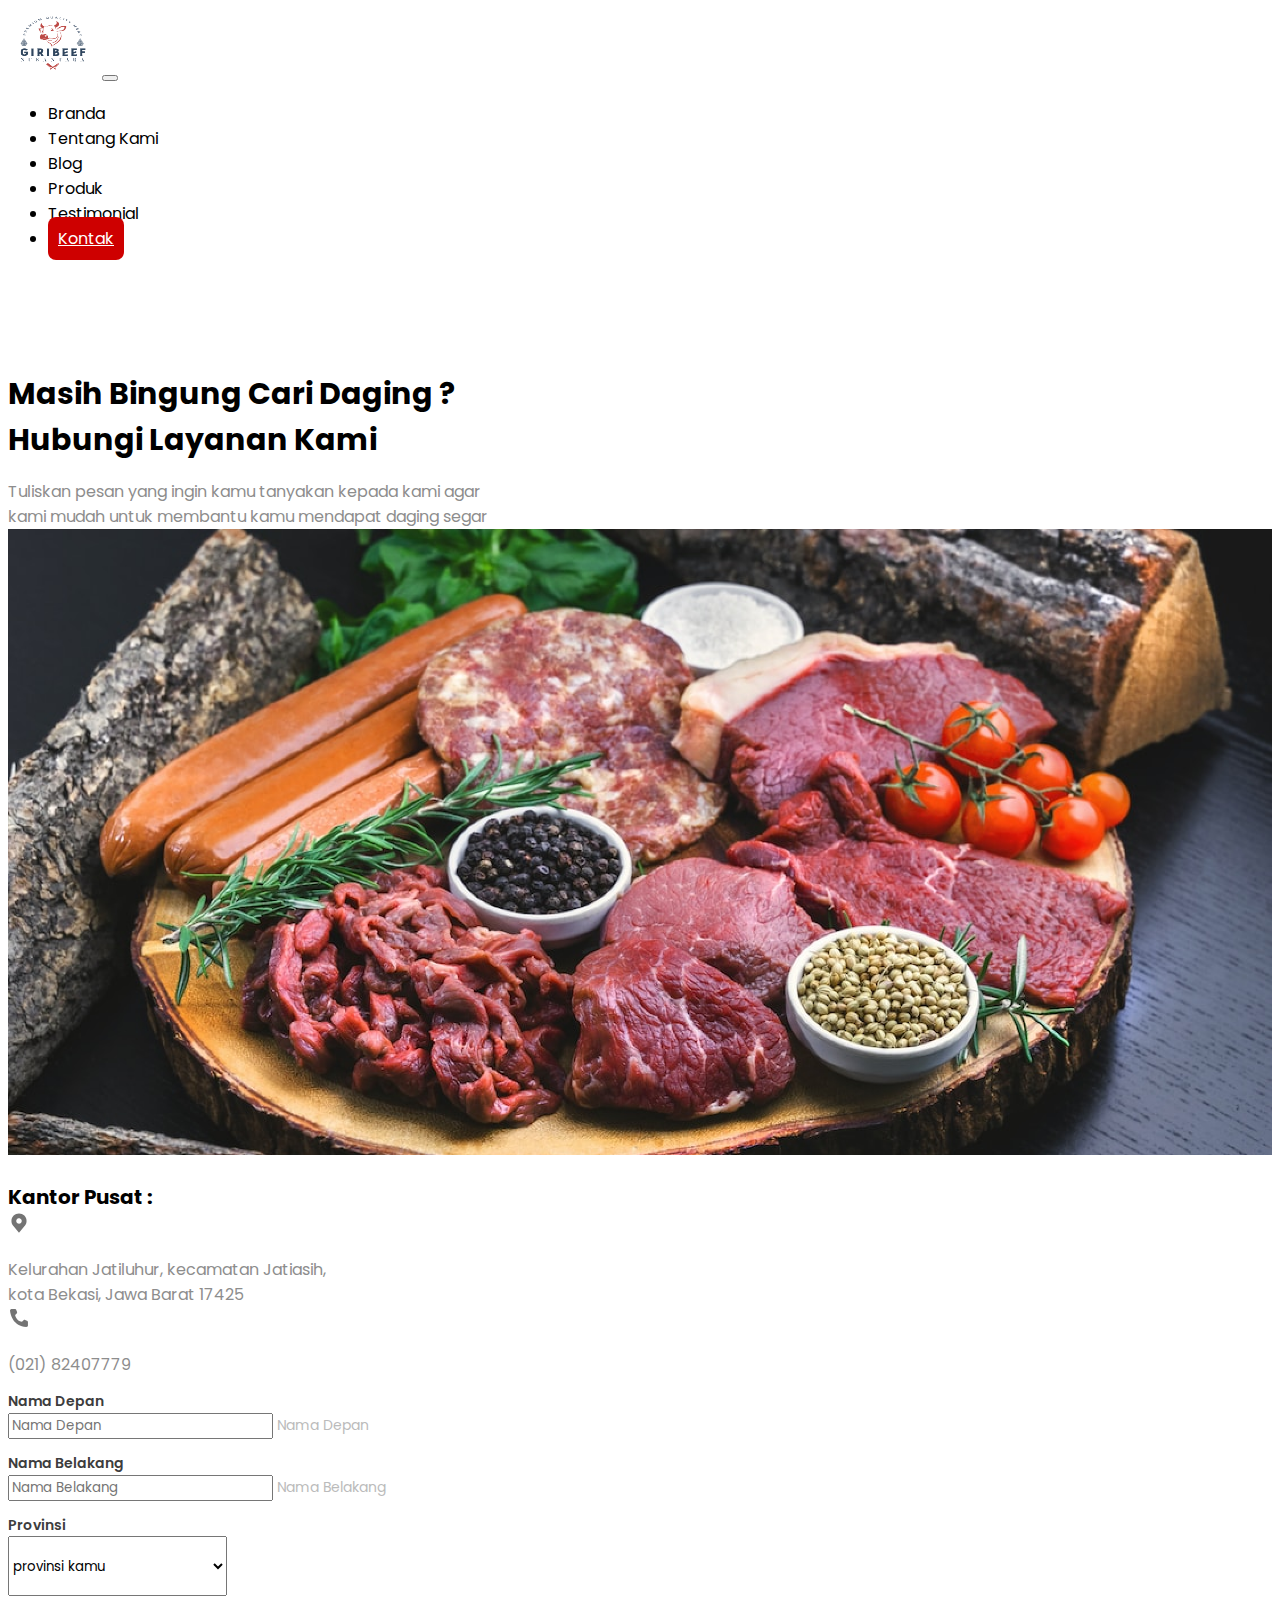
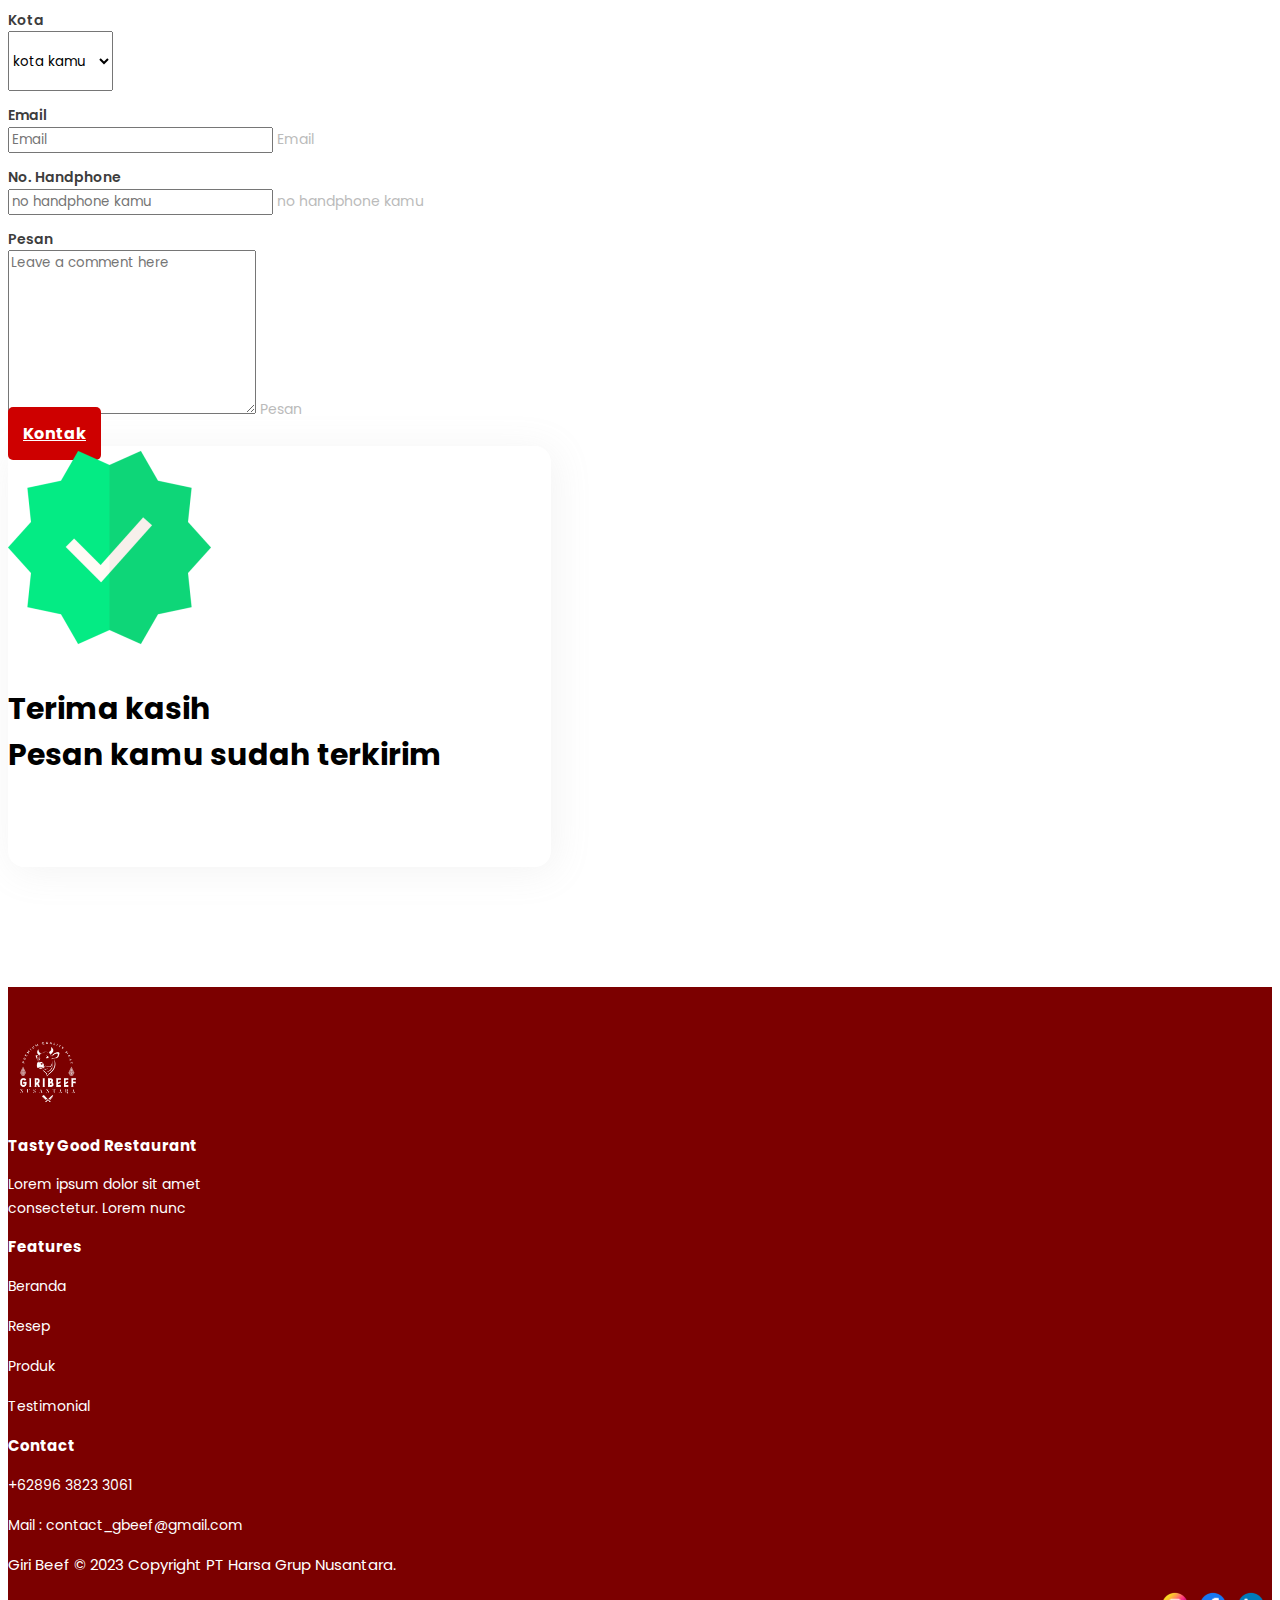
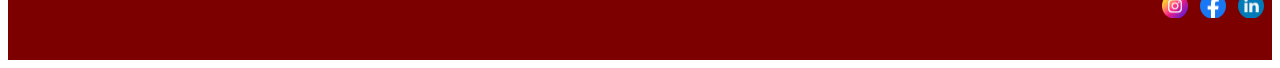
<file: pages/kontak.html>
<!doctype html>
<html lang="en">
  <head>
    <meta charset="utf-8">
    <meta name="viewport" content="width=device-width, initial-scale=1">

    <!--=============== FAVICON ===============-->
    <link rel="shortcut icon" href="../assets/images/home/img-logo-nav.png" type="image/x-icon" />

    <!--=============== LINK AOW CSS ===============-->
    <link href="https://unpkg.com/aos@2.3.1/dist/aos.css" rel="stylesheet">
    
    <!--========= LINK STYLE CSS =========-->
    <link rel="stylesheet" href="../assets/css/style.css">

    <!--========= LINK BOOTSTRAP =========-->
    <link href="https://cdn.jsdelivr.net/npm/bootstrap@5.3.0/dist/css/bootstrap.min.css" rel="stylesheet" integrity="sha384-9ndCyUaIbzAi2FUVXJi0CjmCapSmO7SnpJef0486qhLnuZ2cdeRhO02iuK6FUUVM" crossorigin="anonymous">
    
    <!--========= JUDUL =========-->
    <title>Kontak</title>
  </head>
  <body>
    
    <!--========== OPEN NAV ==========-->
    <nav class="navbar navbar-expand-lg bg-light fixed-top" id="top-nav">
        <div class="container">
            <a class="navbar-brand" href="#"><img src="../assets/images/home/img-logo-nav.png" class="img-logo-nav" alt="Logo"></a>
            <button class="navbar-toggler" type="button" data-bs-toggle="collapse" data-bs-target="#navbarNav" aria-controls="navbarNav" aria-expanded="false" aria-label="Toggle navigation">
                <span class="navbar-toggler-icon"></span>
            </button>
            <div class="collapse navbar-collapse" id="navbarNav">
                <ul class="navbar-nav ms-auto">
                <li class="nav-item">
                    <a class="nav-link" aria-current="page" href="../index.html">Branda</a>
                </li>
                <li class="nav-item">
                    <a class="nav-link" href="../pages/tentang.html">Tentang Kami</a>
                </li>
                <li class="nav-item">
                    <a class="nav-link" href="../pages/blog.html">Blog</a>
                </li>
                <li class="nav-item">
                    <a class="nav-link" href="../pages/produk.html">Produk</a>
                </li>
                <li class="nav-item">
                    <a class="nav-link" href="../pages/testimonial.html">Testimonial</a>
                </li>
                <li class="nav-item">
                    <a href="../pages/kontak.html" class="btn btn-nav">Kontak</a>
                </li>
            </ul>
            </div>
        </div>
    </nav>
    <!--========== CLOSE NAV ==========-->


    <!--========== OPEN HOME KONTAK ==========-->
    <section class="margin-top-web-1">
        <div class="container">
            <div class="row">
              <div class="col-lg-6 col-md-12 col-sm-12">
                <div class="text-center-responsive mb-5">
                  <p class="heading-text-one-30 app-text-0 f-w-700">Masih Bingung Cari Daging ? <br> Hubungi Layanan Kami</p>
                </div>
                <div class="text-center-responsive mb-5">
                  <p class="paragraph-text-one app-secondary-80 f-w-400">Tuliskan pesan yang ingin kamu tanyakan kepada kami agar <br> kami mudah untuk membantu kamu mendapat daging segar</p>
                </div>
                <div class="mb-5">
                  <img src="../assets/images/kontak/img-kontak.png" class="img-kontak" alt="">
                </div>
                <div class="">
                  <div class="text-center-responsive mb-4">
                    <p class="heading-text-four-20 app-text-0 f-w-700">Kantor Pusat :</p>
                  </div>
                  <div class="d-lg-flex text-center-responsive mb-3">
                    <svg class="my-2" width="22" height="22" viewBox="0 0 22 22" fill="none" xmlns="http://www.w3.org/2000/svg">
                      <path d="M11 1.375C8.99503 1.37737 7.07286 2.17489 5.65513 3.59262C4.23739 5.01035 3.43987 6.93253 3.43751 8.9375C3.43511 10.576 3.97031 12.17 4.96101 13.475C4.96101 13.475 5.16726 13.7466 5.20095 13.7858L11 20.625L16.8018 13.7823C16.8321 13.7459 17.039 13.475 17.039 13.475L17.0397 13.4729C18.0299 12.1685 18.5649 10.5752 18.5625 8.9375C18.5601 6.93253 17.7626 5.01035 16.3449 3.59262C14.9272 2.17489 13.005 1.37737 11 1.375ZM11 11.6875C10.4561 11.6875 9.92443 11.5262 9.47219 11.224C9.01995 10.9219 8.66748 10.4924 8.45934 9.98988C8.2512 9.48738 8.19674 8.93445 8.30285 8.401C8.40896 7.86755 8.67087 7.37755 9.05546 6.99296C9.44006 6.60836 9.93006 6.34645 10.4635 6.24034C10.997 6.13423 11.5499 6.18869 12.0524 6.39683C12.5549 6.60497 12.9844 6.95745 13.2865 7.40968C13.5887 7.86192 13.75 8.3936 13.75 8.9375C13.7491 9.66657 13.4591 10.3655 12.9435 10.881C12.428 11.3966 11.7291 11.6866 11 11.6875Z" fill="#747474"/>
                    </svg>
                    <p class="paragraph-text-one app-secondary-80 f-w-400 ms-3">Kelurahan Jatiluhur, kecamatan Jatiasih, <br> kota Bekasi, Jawa Barat 17425</p>
                  </div>
                  <div class="d-lg-flex text-center-responsive mb-5">
                    <svg width="22" height="22" viewBox="0 0 22 22" fill="none" xmlns="http://www.w3.org/2000/svg">
                      <path d="M13.9772 14.7675L15.5172 13.2275C15.7247 13.0227 15.9871 12.8825 16.2727 12.8239C16.5582 12.7653 16.8547 12.7909 17.126 12.8975L19.0029 13.6469C19.277 13.7582 19.5121 13.9482 19.6785 14.1928C19.8449 14.4375 19.9352 14.726 19.9379 15.0219V18.4594C19.9363 18.6607 19.894 18.8596 19.8135 19.0441C19.733 19.2286 19.616 19.3949 19.4696 19.533C19.3231 19.6711 19.1502 19.7781 18.9613 19.8476C18.7724 19.9172 18.5714 19.9477 18.3704 19.9375C5.21849 19.1194 2.56474 7.9819 2.06287 3.7194C2.03957 3.51008 2.06086 3.2982 2.12532 3.0977C2.18979 2.8972 2.29599 2.71262 2.43691 2.55611C2.57784 2.3996 2.75031 2.27469 2.94298 2.18962C3.13564 2.10455 3.34413 2.06124 3.55474 2.06253H6.87537C7.17169 2.06341 7.46097 2.15291 7.706 2.31954C7.95104 2.48616 8.14062 2.72228 8.25037 2.99753L8.99974 4.8744C9.10992 5.14464 9.13802 5.44134 9.08056 5.72746C9.02309 6.01358 8.88259 6.27642 8.67662 6.48315L7.13662 8.02315C7.13662 8.02315 8.02349 14.025 13.9772 14.7675Z" fill="#747474"/>
                    </svg>
                    <p class="paragraph-text-one app-secondary-80 f-w-400 ms-3">(021) 82407779</p>
                  </div>
                </div>
              </div>
              <div class="col-lg-6 col-md-12 col-sm-12">
                <form action="" class="row g-2 needs-validation" novalidate>
                  <div class="col-md-6 mb-4">
                    <div class="mb-2 ms-2">
                      <p class="paragraph-text-two app-text-140 f-w-600">Nama Depan</p>
                    </div>
                    <div class="form-floating">
                      <input type="text" class="form-control" id="floatingInput" placeholder="Nama Depan">
                      <label for="floatingInput" class="form-control-cs">Nama Depan</label>
                    </div>
                  </div>
                  <div class="col-md-6 mb-4">
                    <div class="mb-2 ms-2">
                      <p class="paragraph-text-two app-text-140 f-w-600">Nama Belakang</p>
                    </div>
                    <div class="form-floating">
                      <input type="text" class="form-control" id="floatingInput" placeholder="Nama Belakang">
                      <label for="floatingInput" class="form-control-cs">Nama Belakang</label>
                    </div>
                  </div>
                  <div class="col-md-6 mb-4">
                    <div class="mb-2 ms-2">
                      <p class="paragraph-text-two app-text-140 f-w-600">Provinsi</p>
                    </div>
                    <select for="floatingInput" class="form-select mb-3" aria-label=".form-select-lg example">
                      <option selected>provinsi kamu</option>
                      <option value="1">ACEH</option>
                      <option value="2">SUMATERA UTARA</option>
                      <option value="3">SUMATERA BARAT</option>
                      <option value="4">R I A U</option>
                      <option value="5">J A M B I</option>
                      <option value="6">SUMATERA SELATAN</option>
                      <option value="7">BENGKULU</option>
                      <option value="8">LAMPUNG</option>
                      <option value="9">KEPULAUAN BANGKA BELITUNG</option>
                      <option value="10">KEPULAUAN RIAU</option>
                      <option value="11">DKI JAKARTA</option>
                      <option value="12">JAWA BARAT</option>
                      <option value="13">JAWA TENGAH</option>
                      <option value="14">DI YOGYAKARTA</option>
                      <option value="15">JAWA TIMUR</option>
                      <option value="16">BALI</option>
                      <option value="17">B A N T E N</option>
                      <option value="18">NUSA TENGGARA BARAT</option>
                      <option value="19">NUSA TENGGARA TIMUR</option>
                      <option value="20">KALIMANTAN BARA</option>
                      <option value="21">KALIMANTAN TENGAH</option>
                      <option value="22">KALIMANTAN SELATAN</option>
                      <option value="23">KALIMANTAN TIMUR</option>
                      <option value="24">SULAWESI UTARA</option>
                      <option value="25">SULAWESI SELATAN</option>
                      <option value="26">SULAWESI TENGGARA</option>
                      <option value="27">SULAWESI BARAT</option>
                      <option value="28">GORONTALO</option>
                      <option value="29">MALUKU</option>
                      <option value="30">MALUKU UTARA</option>
                      <option value="31">PAPUA</option>
                      <option value="32">PAPUA BARAT</option>
                      <option value="33">SULAWESI TENGAH</option>
                      <option value="34">KALIMANTAN UTARA</option>
                    </select>
                    <!-- <div class="form-floating">
                      <input type="text" class="form-control" id="floatingInput" placeholder="Provinsi">
                      <label for="floatingInput" class="form-control-cs">Provinsi</label>
                    </div> -->
                  </div>
                  <div class="col-md-6 mb-4">
                    <div class="mb-2 ms-2">
                      <p class="paragraph-text-two app-text-140 f-w-600">Kota</p>
                    </div>
                    <select for="floatingInput" class="form-select mb-3" aria-label=".form-select-lg example">
                      <option selected>kota kamu</option>
                      <option value="1">Jakarta</option>
                      <option value="2">Bogor</option>
                      <option value="3">Depok</option>
                      <option value="4">Tanggerang</option>
                      <option value="5">Bekasi</option>
                      <option value="6">Bandung</option>
                      <option value="7">Semarang</option>
                      <option value="8">Yogyakarta</option>
                      <option value="9">Surabaya</option>
                      <option value="10">Bali</option>
                      <option value="11">Lombok</option>
                      <option value="12">Aceh</option>
                      <option value="13">Lampung</option>
                    </select>
                    <!-- <div class="form-floating">
                      <input type="text" class="form-control" id="floatingInput" placeholder="Kota">
                      <label for="floatingInput" class="form-control-cs">Kota</label>
                    </div> -->
                  </div>
                  <div class="col-md-12 mb-4">
                    <div class="mb-2 ms-2">
                      <p class="paragraph-text-two app-text-140 f-w-600">Email</p>
                    </div>
                    <div class="form-floating">
                      <input type="email" class="form-control" id="floatingInput" placeholder="Email">
                      <label for="floatingInput" class="form-control-cs">Email</label>
                    </div>
                  </div>
                  <div class="col-md-12 mb-4">
                    <div class="mb-2 ms-2">
                      <p class="paragraph-text-two app-text-140 f-w-600">No. Handphone</p>
                    </div>
                    <div class="form-floating">
                      <input type="number" class="form-control" id="floatingInput" placeholder="no handphone kamu">
                      <label for="floatingInput" class="form-control-cs">no handphone kamu</label>
                    </div>
                  </div>
                  <div class="col-md-12 mb-4">
                    <div class="mb-2 ms-2">
                      <p class="paragraph-text-two app-text-140 f-w-600">Pesan</p>
                    </div>
                    <div class="form-floating">
                      <textarea class="form-control" placeholder="Leave a comment here" id="floatingTextarea2" style="height: 158px"></textarea>
                      <label for="floatingTextarea2" class="form-control-cs">Pesan</label>
                    </div>
                  </div>
                </form>
                <div class="grup-btn-page-kontak">
                  <a href="" class="btn btn-page-kontak" data-bs-toggle="modal" data-bs-target="#exampleModal-2">Kontak</a>
                </div>
              </div>
            </div>
        </div>
    </section>
  <!--========== CLOSE HOME KONTAK ==========-->

  <!--========= OPEN MODAL =========-->
  <div class="modal fade" tabindex="-1" id="exampleModal-2" data-bs-toggle="modal" data-bs-target="#exampleModal-2" aria-labelledby="exampleModalLabel" aria-hidden="true">
    <div class="modal-dialog">
      <div class="modal-content modal-content-kontak">
        <div class="modal-body">
          <div class="col-md-12">
            <div class="text-center">
              <div class="mb-4 mt-3">
                <img src="../assets/images/kontak/icon-ceklis-kontak.png" class="icon-kontak-modal" alt="">
              </div>
              <div class="mb-3">
                <p class="heading-text-one-30 app-text-0 f-w-700">Terima kasih <br> Pesan kamu sudah terkirim</p>
              </div>
            </div>
          </div>
        </div>
      </div>
    </div>
  </div>
  <!--========= CLOSE MODAL =========-->

    <!--========== OPEN FOOTER ==========-->
    <footer class="site-footer margin-top-web-1">
        <div class="container">
          <div class="row">
              <div class="col-lg-1 col-sm-6 col-md-6">
                <div class="">
                  <img src="../assets/images/home/img-logo-footer.png" class="m-3" style="width: 80px;" alt="">
                </div>
            </div>
  
            <div class="col-lg-6 col-sm-6 col-md-6">
              <ul class="footer-links">
                <p class="heading-text-three text-white f-w-700 mb-3">Tasty Good Restaurant</p>
                <p class="paragraph-text-two text-white f-w-400">Lorem ipsum dolor sit amet <br> consectetur. Lorem nunc </p>
              </ul>
            </div>
  
            <div class="col-lg-2 col-sm-6 col-md-6">
              <p class="heading-text-one-20 text-white f-w-700 mb-4">Features</p>
              <ul class="footer-links">
                <li><a class="paragraph-text-two f-w-400 mb-2" href="#">Beranda</a></li>
                <li><a class="paragraph-text-two f-w-400 mb-2" href="#">Resep</a></li>
                <li><a class="paragraph-text-two f-w-400 mb-2" href="#">Produk</a></li>
                <li><a class="paragraph-text-two f-w-400 mb-2" href="#">Testimonial</a></li>
              </ul>
            </div>
  
            <div class="col-lg-2 col-sm-6 col-md-6">
              <p class="heading-text-one-20 text-white f-w-700 mb-4">Contact</p>
              <ul class="footer-links">
                <li><a class="paragraph-text-two f-w-400 mb-2" href="https://api.whatsapp.com/send?phone=6289638233061">+62896 3823 3061</a></li>
                <li><a class="paragraph-text-two f-w-400 mb-2" href="#">Mail : contact_gbeef@gmail.com</a></li>
                <!-- <li><a class="paragraph-text-two f-w-400 mb-2" href="#">Lorem ipsum dolor</a></li>
                <li><a class="paragraph-text-two f-w-400 mb-2" href="#">Lorem ipsum dolor</a></li> -->
              </ul>
            </div>
  
          </div>
        </div>
        <div class="container">
          <div class="row mt-5">
            <div class="col-md-8 col-sm-6 col-xs-12">
              <p class="f-w-400 copyright-text">Giri Beef © 2023 Copyright PT Harsa Grup Nusantara.</a>
              </p>
            </div>
            <div class="col-md-4 col-sm-6 col-xs-12">
              <ul class="social-icons">
                <li><a class="" href=""><img src="../assets/icon/icon-instagram.png" class="sosmed-footer" alt=""></a></li>
                <li><a class="" href=""><img src="../assets/icon/icon-facebook.png" class="sosmed-footer" alt=""></a></li>
                <li><a class="" href=""><img src="../assets/icon/icon-linkedin.png" class="sosmed-footer" alt=""></a></li>
              </ul>
            </div>
          </div>
        </div>
  </footer>
    <!--========== CLOSE FOOTER ==========-->


    <script src="../assets/js/navRoll.js"></script>
    <script src="../assets/js/navRollColor.js"></script>
    <script src="https://cdn.jsdelivr.net/npm/bootstrap@5.3.0/dist/js/bootstrap.bundle.min.js" integrity="sha384-geWF76RCwLtnZ8qwWowPQNguL3RmwHVBC9FhGdlKrxdiJJigb/j/68SIy3Te4Bkz" crossorigin="anonymous"></script>
    <script src="https://unpkg.com/aos@2.3.1/dist/aos.js"></script>
    <script>
      AOS.init();
    </script>  
</body>
</html>
</file>
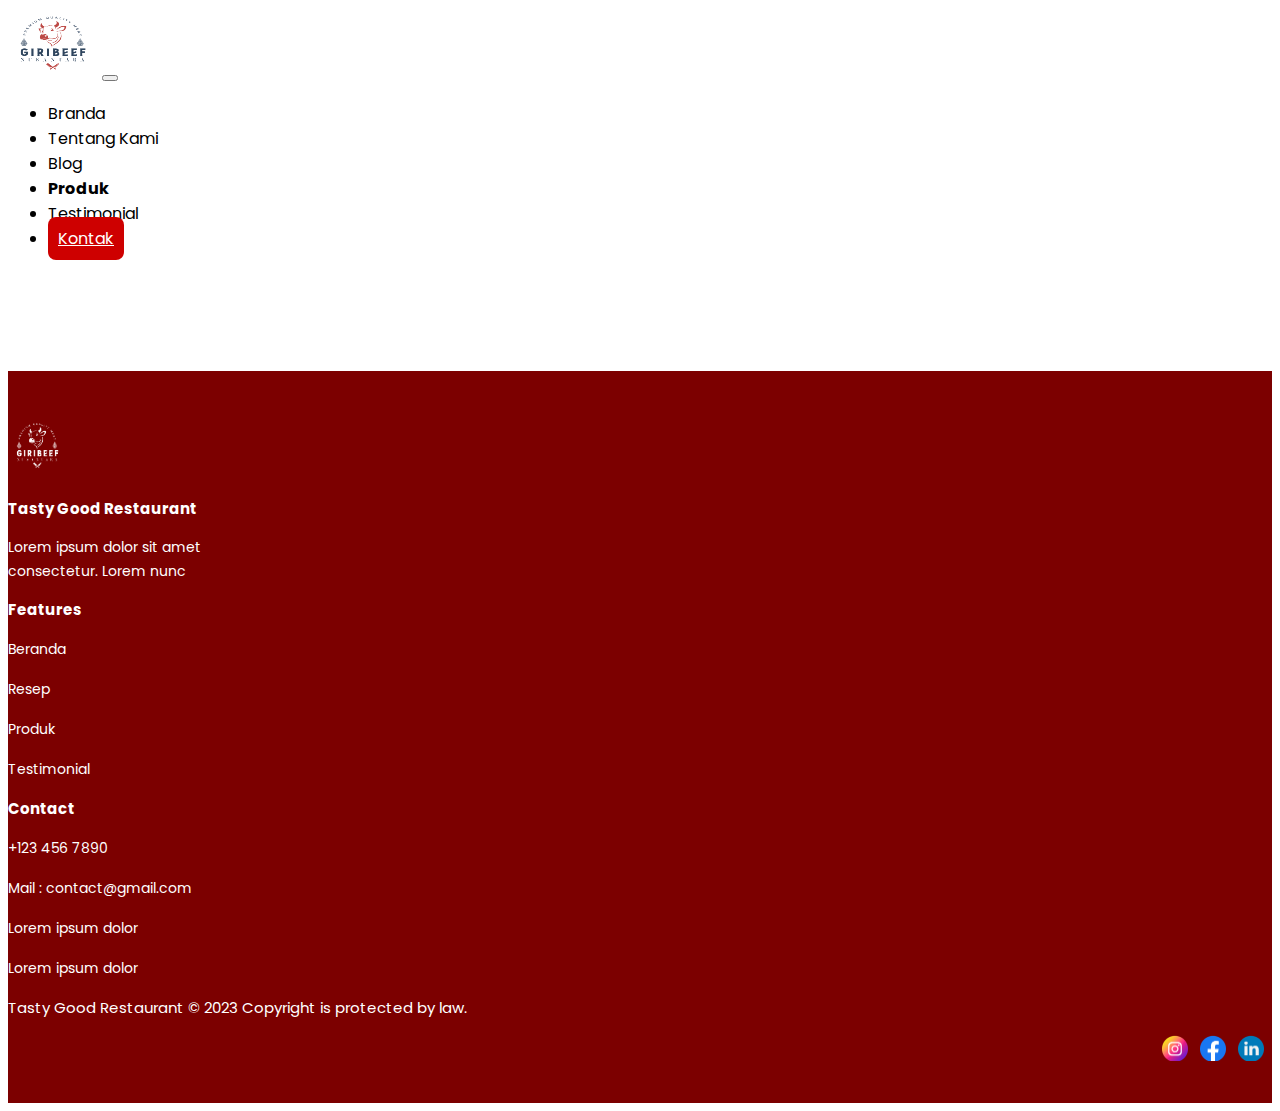
<file: pages/pop-up-detail-roduk-pre-order.html>
<!doctype html>
<html lang="en">
  <head>
    <meta charset="utf-8">
    <meta name="viewport" content="width=device-width, initial-scale=1">

    <!--=============== FAVICON ===============-->
    <link rel="shortcut icon" href="../assets/images/home/img-logo-nav.png" type="image/x-icon" />

    <!--=============== LINK AOW CSS ===============-->
    <link href="https://unpkg.com/aos@2.3.1/dist/aos.css" rel="stylesheet">
    
    <!--========= LINK STYLE CSS =========-->
    <link rel="stylesheet" href="../assets/css/style.css">

    <!--========= LINK BOOTSTRAP =========-->
    <link href="https://cdn.jsdelivr.net/npm/bootstrap@5.3.0/dist/css/bootstrap.min.css" rel="stylesheet" integrity="sha384-9ndCyUaIbzAi2FUVXJi0CjmCapSmO7SnpJef0486qhLnuZ2cdeRhO02iuK6FUUVM" crossorigin="anonymous">
    
    <!--========= JUDUL =========-->
    <title>Pop up Detail Produk Pre Order</title>
  </head>
  <body>
    
    <!--========== OPEN NAV ==========-->
    <nav class="navbar navbar-expand-lg fixed-top" id="top-nav">
        <div class="container">
            <a class="navbar-brand" href="#"><img src="../assets/images/home/img-logo-nav.png" class="img-logo-nav" alt="Logo"></a>
            <button class="navbar-toggler" type="button" data-bs-toggle="collapse" data-bs-target="#navbarNav" aria-controls="navbarNav" aria-expanded="false" aria-label="Toggle navigation">
                <span class="navbar-toggler-icon"></span>
            </button>
            <div class="collapse navbar-collapse" id="navbarNav">
                <ul class="navbar-nav ms-auto">
                <li class="nav-item">
                    <a class="nav-link" aria-current="page" href="../index.html">Branda</a>
                </li>
                <li class="nav-item">
                    <a class="nav-link" href="../pages/tentang.html">Tentang Kami</a>
                </li>
                <li class="nav-item">
                    <a class="nav-link" href="../pages/blog.html">Blog</a>
                </li>
                <li class="nav-item">
                    <a class="nav-link link-active" href="../pages/produk.html">Produk</a>
                </li>
                <li class="nav-item">
                    <a class="nav-link" href="../pages/testimonial.html">Testimonial</a>
                </li>
                <li class="nav-item">
                    <a href="../pages/kontak.html" class="btn btn-nav">Kontak</a>
                </li>
            </ul>
            </div>
        </div>
        </nav>
    <!--========== CLOSE NAV ==========-->


    <!--========== OPEN HOME ==========-->
    <section class="margin-top-web-1">
        <div class="container">
            <div class="row">

            </div>
        </div>
    </section>
<!--========== CLOSE HOME ==========-->


<!--========== OPEN Paket Berkualitas ==========-->
<section class="margin-top-web-1">
        <div class="container">
            <div class="row">

            </div>
    </section>
    <!--========== CLOSE Paket Berkualitas ==========-->


    <!--========== CLOSE Produk Terlaris ==========-->
    <section class="margin-top-web-1">
        <div class="container">
            <div class="row">

            </div>
        </div>
    </section>
    <!--========== CLOSE Produk Terlaris ==========-->

    <!--========== CLOSE Produk Testimonial ==========-->
    <section class="margin-top-web-1">
        <div class="container">
            <div class="row">

            </div>
    </section>
    <!--========== CLOSE Produk Testimonial ==========-->


    <!--========== OPEN FOOTER ==========-->
    <footer class="site-footer margin-top-web-1">
        <div class="container">
          <div class="row">
              <div class="col-lg-1 col-sm-6 col-md-6">
                <div class="">
                  <img src="../assets/images/home/img-logo-footer.png" class="m-3" style="width: 59px;" alt="">
                </div>
            </div>
  
            <div class="col-lg-6 col-sm-6 col-md-6">
              <ul class="footer-links">
                <p class="heading-text-three text-white f-w-700 mb-3">Tasty Good Restaurant</p>
                <p class="paragraph-text-two text-white f-w-400">Lorem ipsum dolor sit amet <br> consectetur. Lorem nunc </p>
              </ul>
            </div>
  
            <div class="col-lg-2 col-sm-6 col-md-6">
              <p class="heading-text-one-20 text-white f-w-700 mb-4">Features</p>
              <ul class="footer-links">
                <li><a class="paragraph-text-two f-w-400 mb-2" href="#">Beranda</a></li>
                <li><a class="paragraph-text-two f-w-400 mb-2" href="#">Resep</a></li>
                <li><a class="paragraph-text-two f-w-400 mb-2" href="#">Produk</a></li>
                <li><a class="paragraph-text-two f-w-400 mb-2" href="#">Testimonial</a></li>
              </ul>
            </div>
  
            <div class="col-lg-2 col-sm-6 col-md-6">
              <p class="heading-text-one-20 text-white f-w-700 mb-4">Contact</p>
              <ul class="footer-links">
                <li><a class="paragraph-text-two f-w-400 mb-2" href="#">+123 456 7890</a></li>
                <li><a class="paragraph-text-two f-w-400 mb-2" href="#">Mail : contact@gmail.com</a></li>
                <li><a class="paragraph-text-two f-w-400 mb-2" href="#">Lorem ipsum dolor</a></li>
                <li><a class="paragraph-text-two f-w-400 mb-2" href="#">Lorem ipsum dolor</a></li>
              </ul>
            </div>
  
          </div>
        </div>
        <div class="container">
          <div class="row mt-5">
            <div class="col-md-8 col-sm-6 col-xs-12">
              <p class="f-w-400 copyright-text">Tasty Good Restaurant © 2023 Copyright is protected by law.</a>
              </p>
            </div>
            <div class="col-md-4 col-sm-6 col-xs-12">
              <ul class="social-icons">
                <li><a class="" href=""><img src="../assets/icon/icon-instagram.png" class="sosmed-footer" alt=""></a></li>
                <li><a class="" href=""><img src="../assets/icon/icon-facebook.png" class="sosmed-footer" alt=""></a></li>
                <li><a class="" href=""><img src="../assets/icon/icon-linkedin.png" class="sosmed-footer" alt=""></a></li>
              </ul>
            </div>
          </div>
        </div>
  </footer>
    <!--========== CLOSE FOOTER ==========-->


    <script src="../assets/js/navRoll.js"></script>
    <script src="../assets/js/navRollColor.js"></script>
    <script src="https://cdn.jsdelivr.net/npm/bootstrap@5.3.0/dist/js/bootstrap.bundle.min.js" integrity="sha384-geWF76RCwLtnZ8qwWowPQNguL3RmwHVBC9FhGdlKrxdiJJigb/j/68SIy3Te4Bkz" crossorigin="anonymous"></script>
    <script src="https://unpkg.com/aos@2.3.1/dist/aos.js"></script>
    <script>
      AOS.init();
    </script>  
</body>
</html>
</file>
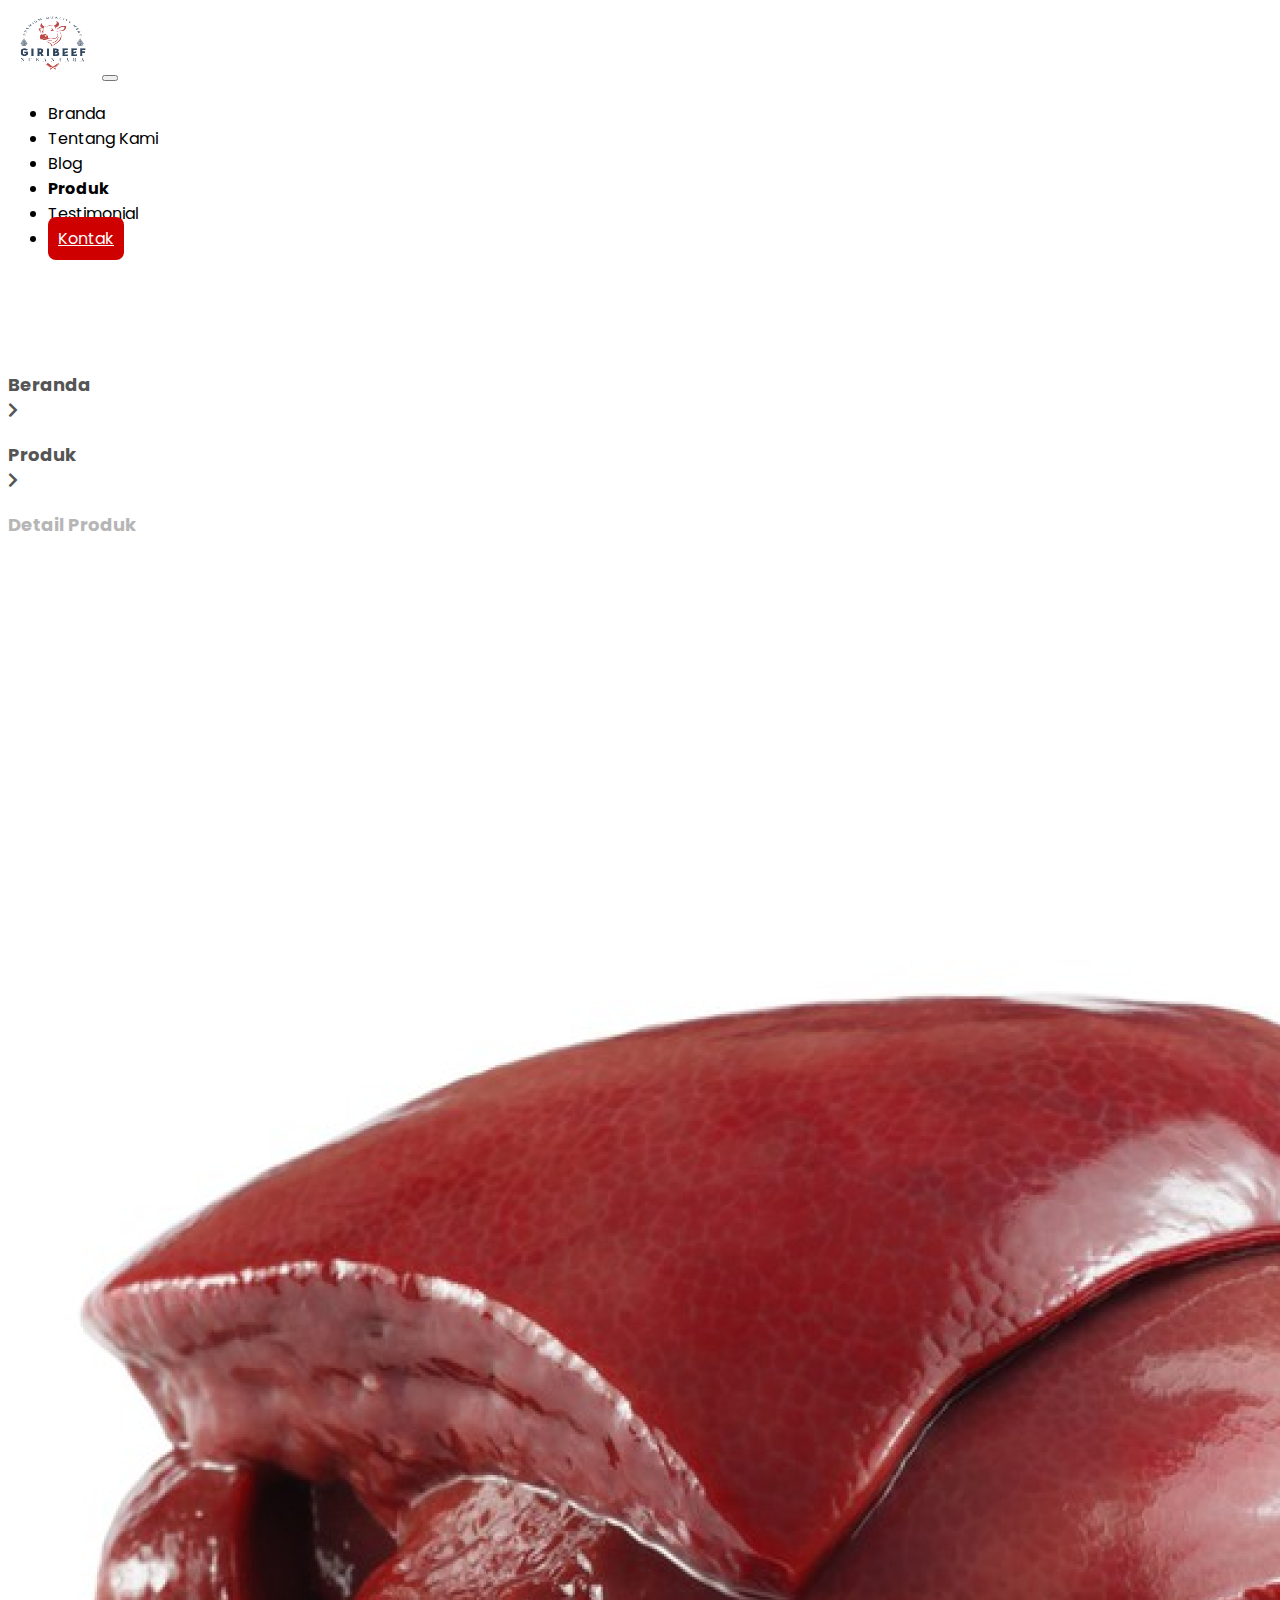
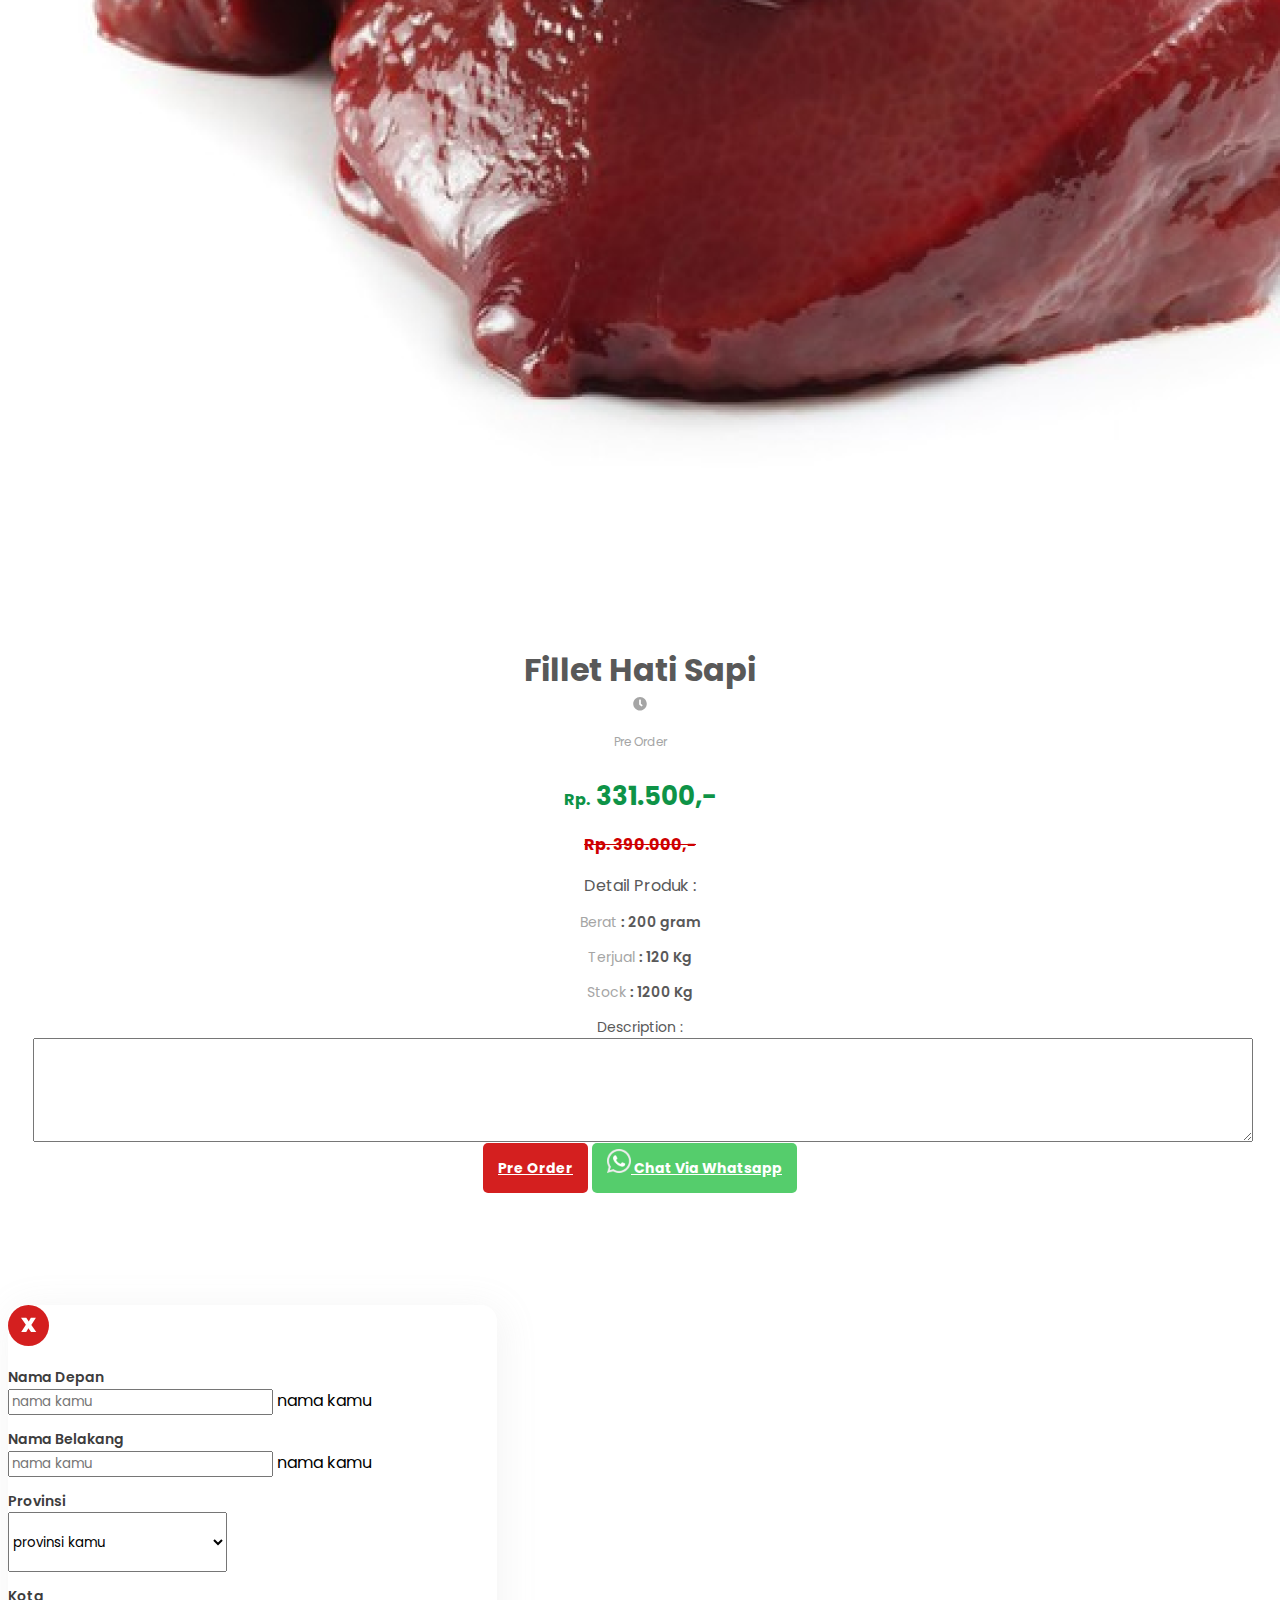
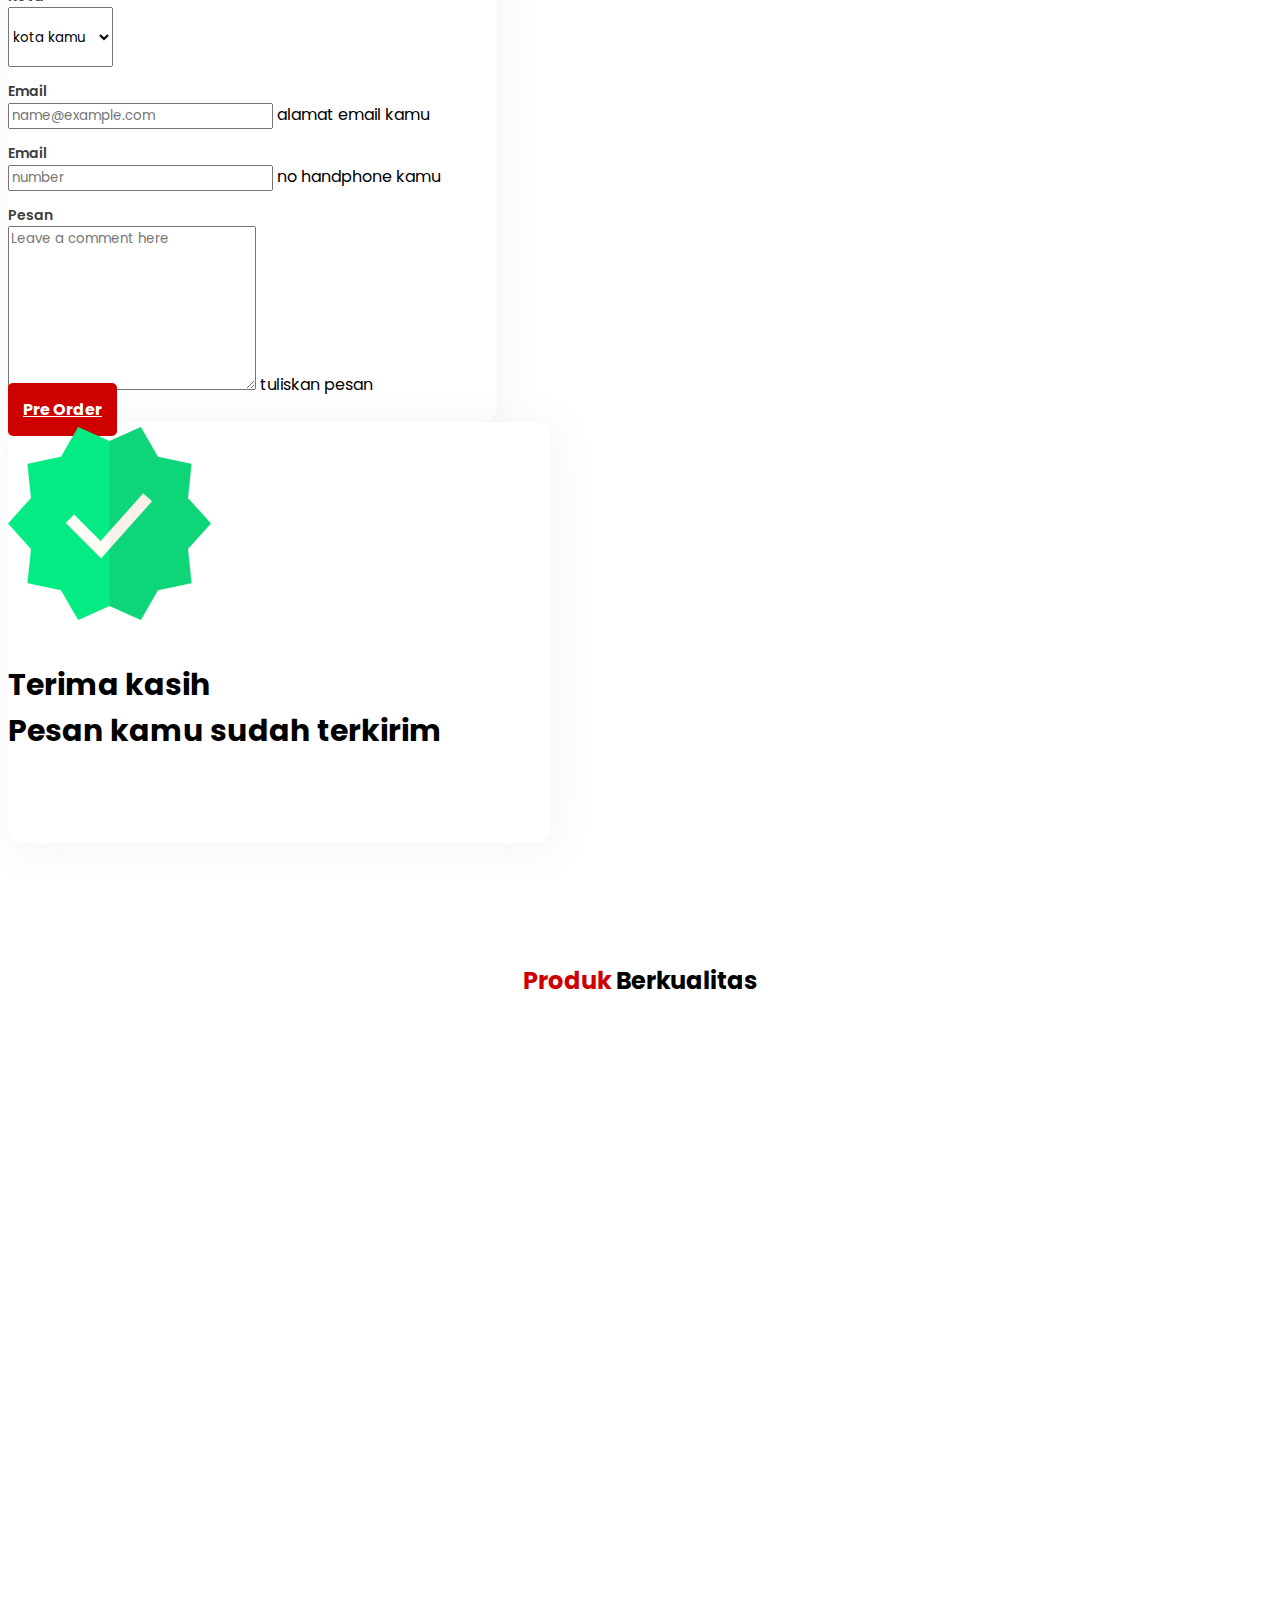
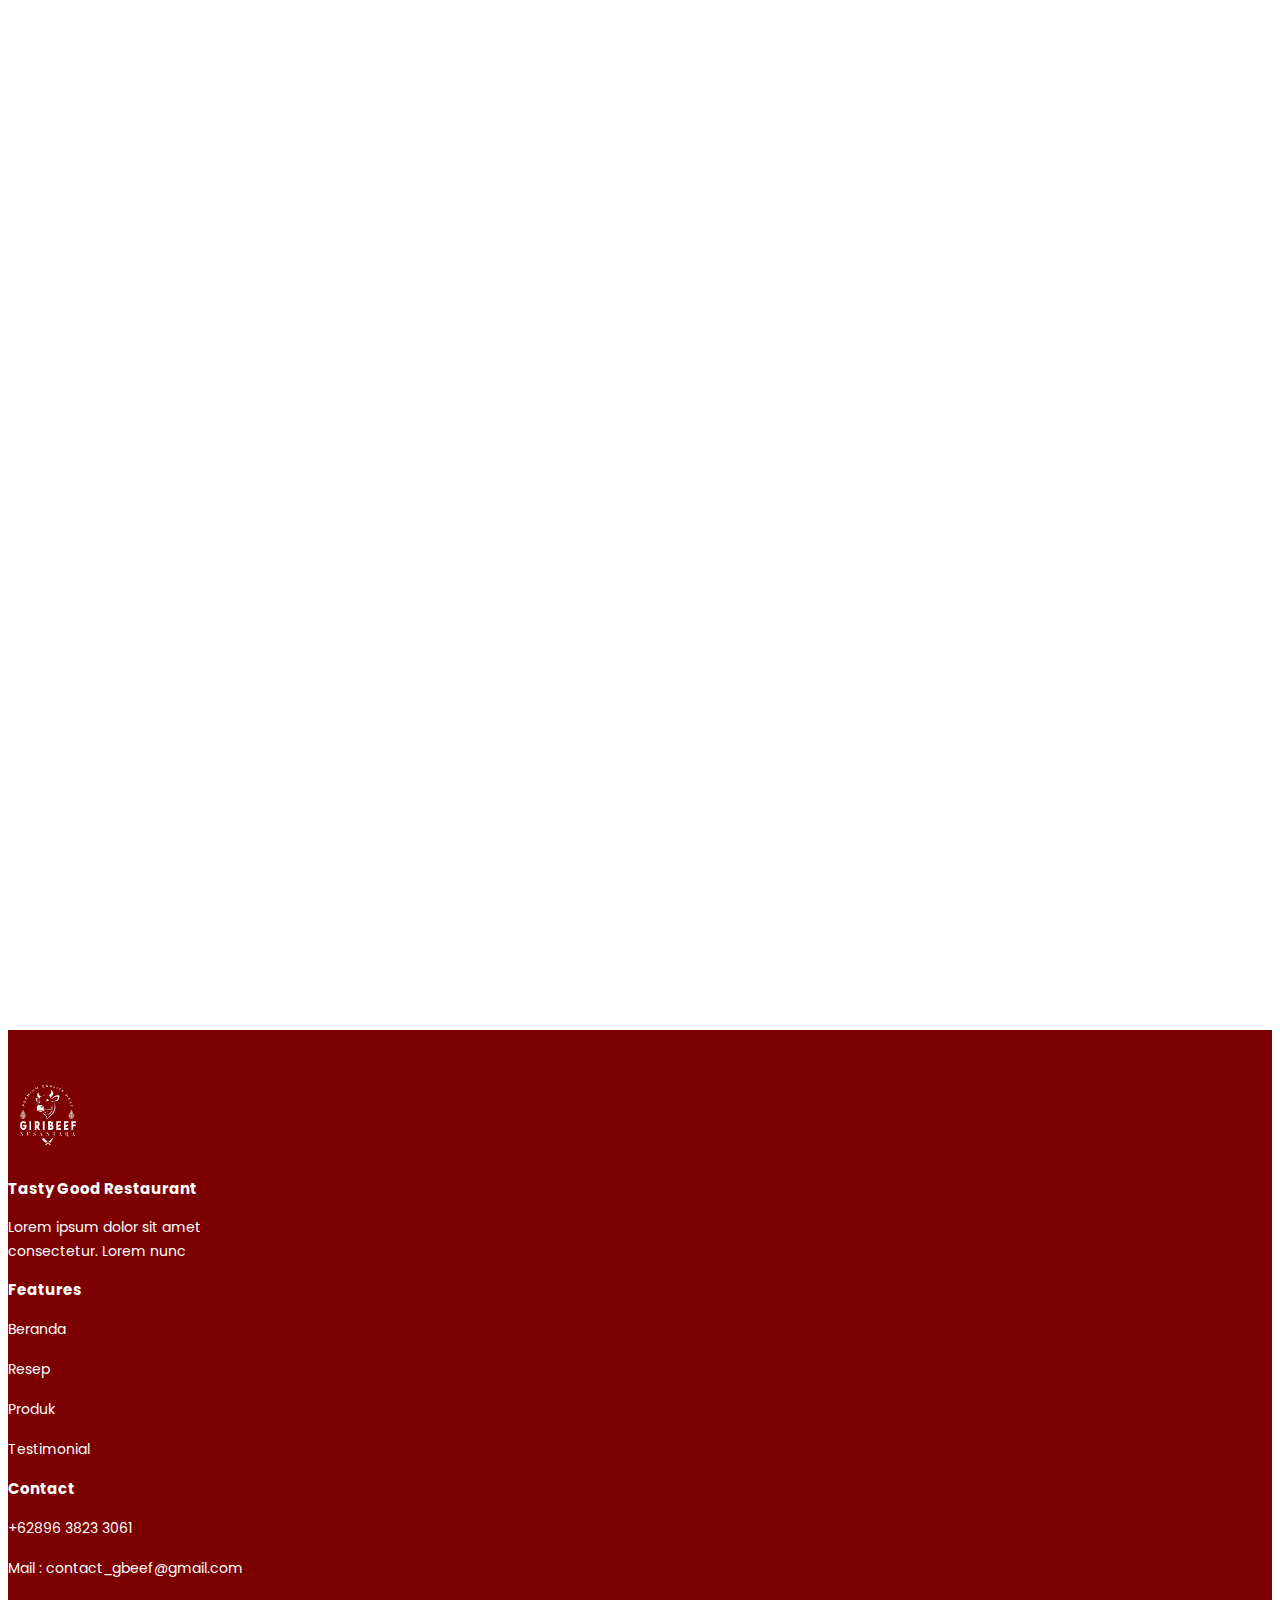
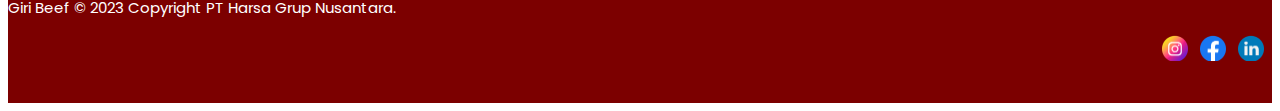
<file: pages/produk-detail-preorder.html>
<!doctype html>
<html lang="en">
  <head>
    <meta charset="utf-8">
    <meta name="viewport" content="width=device-width, initial-scale=1">

    <!--=============== FAVICON ===============-->
    <link rel="shortcut icon" href="../assets/images/home/img-logo-nav.png" type="image/x-icon" />

    <!--=============== LINK AOW CSS ===============-->
    <link href="https://unpkg.com/aos@2.3.1/dist/aos.css" rel="stylesheet">

    <!--=============== LINK FONT AWESOME ===============-->
    <link href="https://cdnjs.cloudflare.com/ajax/libs/font-awesome/5.15.4/css/all.min.css" rel='stylesheet'>
    
    <!--========= LINK STYLE CSS =========-->
    <link rel="stylesheet" href="../assets/css/style.css">

    <!--========= LINK BOOTSTRAP =========-->
    <link href="https://cdn.jsdelivr.net/npm/bootstrap@5.3.0/dist/css/bootstrap.min.css" rel="stylesheet" integrity="sha384-9ndCyUaIbzAi2FUVXJi0CjmCapSmO7SnpJef0486qhLnuZ2cdeRhO02iuK6FUUVM" crossorigin="anonymous">
    
    <!--========= JUDUL =========-->
    <title>Produk Pre Order</title>
  </head>
  <body>
    
    <!--========== OPEN NAV ==========-->
    <nav class="navbar navbar-expand-lg fixed-top bg-light" id="top-nav">
        <div class="container">
            <a class="navbar-brand" href="#"><img src="../assets/images/home/img-logo-nav.png" class="img-logo-nav" alt="Logo"></a>
            <button class="navbar-toggler" type="button" data-bs-toggle="collapse" data-bs-target="#navbarNav" aria-controls="navbarNav" aria-expanded="false" aria-label="Toggle navigation">
                <span class="navbar-toggler-icon"></span>
            </button>
            <div class="collapse navbar-collapse" id="navbarNav">
                <ul class="navbar-nav ms-auto">
                <li class="nav-item">
                    <a class="nav-link" aria-current="page" href="../index.html">Branda</a>
                </li>
                <li class="nav-item">
                    <a class="nav-link" href="../pages/tentang.html">Tentang Kami</a>
                </li>
                <li class="nav-item">
                    <a class="nav-link" href="../pages/blog.html">Blog</a>
                </li>
                <li class="nav-item">
                    <a class="nav-link link-active" href="../pages/produk.html">Produk</a>
                </li>
                <li class="nav-item">
                    <a class="nav-link" href="../pages/testimonial.html">Testimonial</a>
                </li>
                <li class="nav-item">
                    <a href="../pages/kontak.html" class="btn btn-nav">Kontak</a>
                </li>
            </ul>
            </div>
        </div>
        </nav>
    <!--========== CLOSE NAV ==========-->


    <!--========== OPEN HOME ==========-->
    <section class="margin-top-web-1">
      <div class="container">
        <div class="row">
          <div class="col-md-12 mb-5">
            <div class="d-flex text-justify-content-center">
              <a href="../index.html" class="text-decoration-none app-text-60 d-flex">
                <p class="heading-text-five-18 app-text-60 f-w-700">Beranda</p>
                <i class="fas fa-chevron-right m-2 ms-3"></i>
              </a>
              <a href="../pages/produk.html" class="text-decoration-none app-text-60 d-flex">
                <p class="heading-text-five-18 app-text-60 f-w-700 ms-4">Produk</p>
                <i class="fas fa-chevron-right m-2 ms-3"></i>
              </a>
              <a href="" class="text-decoration-none app-text-60 d-flex">
                <p class="heading-text-five-18 app-text-100 f-w-700 ms-3">Detail Produk</p>
              </a>
            </div>
          </div>
          <div class="col-lg-6 col-ms-12 col-sm-12">
            <div class="text-center">
              <img src="../assets/images/produk/img-produk-detail-home-.png" class="w-100 img-fluid" alt="">
            </div>
          </div>
          <div class="col-lg-6 col-ms-12 col-sm-12">
            <div class="grup-text-produk-detail">
              <div class="d-lg-flex text-center-responsive mb-4">
                <p class="heading-text-one-32 app-text-160 f-w-700">Fillet Hati Sapi</p>
                <div class="d-flex justify-content-center ms-5 m-3">
                  <svg width="14" height="20" viewBox="0 0 14 20" fill="none" xmlns="http://www.w3.org/2000/svg">
                    <path d="M7 2.96875C3.25391 2.96875 0.21875 6.00391 0.21875 9.75C0.21875 13.4961 3.25391 16.5312 7 16.5312C10.7461 16.5312 13.7812 13.4961 13.7812 9.75C13.7812 6.00391 10.7461 2.96875 7 2.96875ZM9.51562 11.5273L8.96875 12.2109C8.88672 12.3203 8.77734 12.4023 8.61328 12.4023C8.53125 12.4023 8.42188 12.3477 8.36719 12.293L6.53516 10.9258C6.26172 10.7344 6.125 10.4336 6.125 10.0781V5.8125C6.125 5.59375 6.31641 5.375 6.5625 5.375H7.4375C7.65625 5.375 7.875 5.59375 7.875 5.8125V9.75L9.46094 10.9258C9.54297 11.0078 9.625 11.1172 9.625 11.2539C9.625 11.3633 9.57031 11.4727 9.51562 11.5273Z" fill="#A5A5A5"/>
                  </svg>
                  <p class="paragraph-text-three app-secondary-100 f-w-400 ms-1 m-0">Pre Order</p>
                </div>
              </div>
              <div class="d-flex justify-content-center mb-4">
                <p class="app-success-80 heading-text-two-26 f-w-700"><span class="heading-text-one-16">Rp.</span> 331.500,-</p>
                <p class="heading-text-one-16 app-error-0 text-decoration-line-through f-w-700 m-2 ms-4">Rp. 390.000,-</p>
              </div>
              <div class="row mb-5">
                <div class="col-lg-5 mb-5">
                  <div class="grup-text-detail-produk-berat-terjual-stok">
                  <div class="mb-3">
                    <p class="paragraph-text-one app-text-160 f-w-400">Detail Produk :</p>
                  </div>
                  <div class="grup-text-detail-produk-berat-terjual-stok">
                    <p class="paragraph-text-two app-secondary-100 f-w-400 mb-3">Berat <span class="paragraph-text-two app-text-160 f-w-600 ms-5">:  200 gram</span></p>
                    <p class="paragraph-text-two app-secondary-100 f-w-400 mb-3">Terjual <span class="paragraph-text-two app-text-160 f-w-600 ms-5">:  120 Kg</span></p>
                    <p class="paragraph-text-two app-secondary-100 f-w-400">Stock <span class="paragraph-text-two app-text-160 f-w-600 ms-5">:  1200 Kg</span></p>
                  </div>
                </div>
              </div>
                <div class="col-lg-7">
                  <div class="text-center-responsive mb-3">
                    <p class="paragraph-text-two app-text-160 f-w-400">Description :</p>
                  </div>
                  <div class="mb-3">
                    <textarea class="form-control form-control-detail-produk" id="exampleFormControlTextarea1" rows="3"></textarea>
                  </div>
                </div>
              </div>
              <div class="grup-btn-produk-detail-pro-order-and-chat-wa d-lg-flex">
                <a href="" class="btn btn-pre-order mb-4" data-bs-toggle="modal" data-bs-target="#exampleModal-2">Pre Order</a>
                <a href="https://api.whatsapp.com/send?phone=6289638233061" class="btn btn-chat-via-wa ms-lg-5">
                  <svg width="24" height="24" viewBox="0 0 24 24" fill="none" xmlns="http://www.w3.org/2000/svg" xmlns:xlink="http://www.w3.org/1999/xlink">
                    <rect width="24" height="24" fill="url(#pattern0)"/>
                    <defs>
                    <pattern id="pattern0" patternContentUnits="objectBoundingBox" width="1" height="1">
                    <use xlink:href="#image0_96_654" transform="scale(0.00195312)"/>
                    </pattern>
                    <image id="image0_96_654" width="512" height="512" xlink:href="[data-uri]"/>
                    </defs>
                    </svg>
                    <span class="ms-3">Chat Via Whatsapp</span>
                </a>
              </div>
            </div>
          </div>
        </div>
      </div>
    </section>
<!--========== CLOSE HOME ==========-->

  <!--========= OPEN MODAL PRE ORDER =========-->
  <div class="modal fade" tabindex="-1" id="exampleModal-2">
    <div class="modal-dialog">
      <div class="modal-content modal-content-pre-order">
        <div class="modal-header justify-content-end">
          <svg class="" data-bs-dismiss="modal" aria-label="Close" type="button" width="41" height="41" viewBox="0 0 41 41" fill="none" xmlns="http://www.w3.org/2000/svg">
            <circle cx="20.5" cy="20.5" r="20.5" fill="#D41F1F"/>
            <path d="M23.02 27L20.42 23.32L18.26 27H13.2L17.86 19.7L13 12.84H18.26L20.76 16.38L22.84 12.84H27.9L23.32 20L28.28 27H23.02Z" fill="white"/>
            </svg>            
          <!-- <button type="button" class="btn-close" data-bs-dismiss="modal" aria-label="Close"></button> -->
        </div>
        <div class="modal-body">
          <div class="col-md-12">
            <div class="row">
              <div class="col-md-6">
                  <p class="heading-text-six-14 app-text-140 f-w-600 m-2 ms-2">Nama Depan</p>
                  <div class="form-floating mb-3">
                    <input type="text" class="form-control" id="floatingInput" placeholder="nama kamu">
                    <label for="floatingInput">nama kamu</label>
                  </div>
              </div>
              <div class="col-md-6">
                <p class="heading-text-six-14 app-text-140 f-w-600 m-2 ms-2">Nama Belakang</p>
                <div class="form-floating">
                  <input type="text" class="form-control" id="floatingInput" placeholder="nama kamu">
                  <label for="floatingInput">nama kamu</label>
                </div>
              </div>
              <div class="col-md-6">
                <p class="heading-text-six-14 app-text-140 f-w-600 m-2 ms-2">Provinsi</p>
                <select for="floatingInput" class="form-select mb-3" aria-label=".form-select-lg example">
                  <option selected>provinsi kamu</option>
                  <option value="1">ACEH</option>
                  <option value="2">SUMATERA UTARA</option>
                  <option value="3">SUMATERA BARAT</option>
                  <option value="4">R I A U</option>
                  <option value="5">J A M B I</option>
                  <option value="6">SUMATERA SELATAN</option>
                  <option value="7">BENGKULU</option>
                  <option value="8">LAMPUNG</option>
                  <option value="9">KEPULAUAN BANGKA BELITUNG</option>
                  <option value="10">KEPULAUAN RIAU</option>
                  <option value="11">DKI JAKARTA</option>
                  <option value="12">JAWA BARAT</option>
                  <option value="13">JAWA TENGAH</option>
                  <option value="14">DI YOGYAKARTA</option>
                  <option value="15">JAWA TIMUR</option>
                  <option value="16">BALI</option>
                  <option value="17">B A N T E N</option>
                  <option value="18">NUSA TENGGARA BARAT</option>
                  <option value="19">NUSA TENGGARA TIMUR</option>
                  <option value="20">KALIMANTAN BARA</option>
                  <option value="21">KALIMANTAN TENGAH</option>
                  <option value="22">KALIMANTAN SELATAN</option>
                  <option value="23">KALIMANTAN TIMUR</option>
                  <option value="24">SULAWESI UTARA</option>
                  <option value="25">SULAWESI SELATAN</option>
                  <option value="26">SULAWESI TENGGARA</option>
                  <option value="27">SULAWESI BARAT</option>
                  <option value="28">GORONTALO</option>
                  <option value="29">MALUKU</option>
                  <option value="30">MALUKU UTARA</option>
                  <option value="31">PAPUA</option>
                  <option value="32">PAPUA BARAT</option>
                  <option value="33">SULAWESI TENGAH</option>
                  <option value="34">KALIMANTAN UTARA</option>
                </select>
                <!-- <div class="form-floating">
                  <input type="text" class="form-control" id="floatingInput" placeholder="provinsi kamu">
                  <label for="floatingInput">provinsi kamu</label>
                </div> -->
              </div>
              <div class="col-md-6">
                <p class="heading-text-six-14 app-text-140 f-w-600 m-2 ms-2">Kota</p>
                <select for="floatingInput" class="form-select mb-3" aria-label=".form-select-lg example">
                  <option selected>kota kamu</option>
                  <option value="1">Jakarta</option>
                  <option value="2">Bogor</option>
                  <option value="3">Depok</option>
                  <option value="4">Tanggerang</option>
                  <option value="5">Bekasi</option>
                  <option value="6">Bandung</option>
                  <option value="7">Semarang</option>
                  <option value="8">Yogyakarta</option>
                  <option value="9">Surabaya</option>
                  <option value="10">Bali</option>
                  <option value="11">Lombok</option>
                  <option value="12">Aceh</option>
                  <option value="13">Lampung</option>
                </select>
              </div>
              <div class="col-md-12">
                <p class="heading-text-six-14 app-text-140 f-w-600 m-2 ms-2">Email</p>
                <div class="form-floating mb-3">
                  <input type="email" class="form-control" id="floatingInput" placeholder="name@example.com">
                  <label for="floatingInput">alamat email kamu</label>
                </div>
              </div>
              <div class="col-md-12">
                <p class="heading-text-six-14 app-text-140 f-w-600 m-2 ms-2">Email</p>
                <div class="form-floating mb-3">
                  <input type="number" class="form-control" id="floatingInput" placeholder="number">
                  <label for="floatingInput">no handphone kamu</label>
                </div>
              </div>
              <div class="col-md-12">
                <p class="heading-text-six-14 app-text-140 f-w-600 m-2 ms-2">Pesan</p>
                <div class="form-floating">
                  <textarea class="form-control form-control-modal-produk-detail" placeholder="Leave a comment here" id="floatingTextarea2" style="height: 100px"></textarea>
                  <label for="floatingTextarea2">tuliskan pesan</label>
                </div>
              </div>
              <div class="col-md-12">
                <div class="grup-btn-modal-pre-order text-center mt-5">
                  <a href="" class="btn btn-modal-pre-order" data-bs-toggle="modal" data-bs-target="#exampleModal-3">Pre Order</a>
                </div>
              </div>
            </div>
          </div>
        </div>
      </div>
    </div>
  </div>
  <!--========= CLOSE MODAL PRE ORDER =========-->

  <!--========= OPEN MODAL SELESAI TERIMA KASIH =========-->
  <div class="modal fade" tabindex="-1" id="exampleModal-3" data-bs-toggle="modal" data-bs-target="#exampleModal-3" aria-labelledby="exampleModalLabel" aria-hidden="true">
    <div class="modal-dialog">
      <div class="modal-content modal-content-kontak">
        <div class="modal-body">
          <div class="col-md-12">
            <div class="text-center">
              <div class="mb-4 mt-3">
                <img src="../assets/images/kontak/icon-ceklis-kontak.png" class="icon-kontak-modal" alt="">
              </div>
              <div class="mb-3">
                <p class="heading-text-one-30 app-text-0 f-w-700">Terima kasih <br> Pesan kamu sudah terkirim</p>
              </div>
            </div>
          </div>
        </div>
      </div>
    </div>
  </div>
  <!--========= CLOSE MODAL SELESAI TERIMA KASIH =========-->

<!--========== OPEN Paket Berkualitas ==========-->
    <section class="margin-top-web-1">
      <div class="container">
        <div class="row">
          <div class="col-md-12">
            <div class="text-center-responsive-detail-produk m-3 mb-4">
              <p class="heading-text-three-24 app-text-0 f-w-700"><span class="app-error-0">Produk</span> Berkualitas</p>
            </div>
          </div>
          <div class="col-xl-3 col-lg-4 col-md-6 col-sm-12 mb-3" data-aos="fade-up" data-aos-duration="100">
            <div class="card-produk-terlari">
                <img src="../assets/images/home/img-card-home-produk-terlaris-1.png" class="img-produk-terlari" alt="">
                <div class="card-bdoy">
                    <div class="grup-text-produk-terlari">
                        <p class="heading-text-one-16 app-text-40 f-w-700 b-2">Fillet Dada Sapi</p>
                        <p class="heading-text-four-20 app-success-60 f-w-700 mb-1">Rp. 222.000,-</p>
                        <div class="d-flex">
                            <svg width="14" height="20" viewBox="0 0 14 20" fill="none" xmlns="http://www.w3.org/2000/svg">
                                <path d="M13.7812 9.75C13.7812 13.4961 10.7188 16.5312 7 16.5312C3.25391 16.5312 0.21875 13.4961 0.21875 9.75C0.21875 6.03125 3.25391 2.96875 7 2.96875C10.7188 2.96875 13.7812 6.03125 13.7812 9.75ZM6.20703 13.3594L11.2383 8.32812C11.4023 8.16406 11.4023 7.86328 11.2383 7.69922L10.6094 7.09766C10.4453 6.90625 10.1719 6.90625 10.0078 7.09766L5.90625 11.1992L3.96484 9.28516C3.80078 9.09375 3.52734 9.09375 3.36328 9.28516L2.73438 9.88672C2.57031 10.0508 2.57031 10.3516 2.73438 10.5156L5.57812 13.3594C5.74219 13.5234 6.04297 13.5234 6.20703 13.3594Z" fill="#CE0000"/>
                            </svg>
                            <p class="paragraph-text-three app-secondary-100 f-w-400 ms-2 m-0">Ready Stock</p>                                        
                        </div>
                    </div>
                </div>
            </div>
        </div>
        <div class="col-xl-3 col-lg-4 col-md-6 col-sm-12 mb-3" data-aos="fade-up" data-aos-duration="400">
          <div class="card-produk-terlari">
              <img src="../assets/images/home/img-card-home-produk-terlaris-diskon-1.png" class="img-produk-terlari" alt="">
              <a href="../pages/produk-detail.html" class="text-decoration-none">
                  <div class="card-bdoy">
                      <div class="grup-text-produk-terlari">
                          <p class="heading-text-one-16 app-text-40 f-w-700 b-2">Shabu Shabu</p>
                          <p class="heading-text-four-20 app-success-60 f-w-700 mb-1">Rp. 60.000,- <span class="paragraph-text-three text-decoration-line-through app-error-0 ms-2 m-1">Rp. 60.000,-</span></p>
                          <div class="d-flex">
                              <svg width="14" height="20" viewBox="0 0 14 20" fill="none" xmlns="http://www.w3.org/2000/svg">
                                  <path d="M13.7812 9.75C13.7812 13.4961 10.7188 16.5312 7 16.5312C3.25391 16.5312 0.21875 13.4961 0.21875 9.75C0.21875 6.03125 3.25391 2.96875 7 2.96875C10.7188 2.96875 13.7812 6.03125 13.7812 9.75ZM6.20703 13.3594L11.2383 8.32812C11.4023 8.16406 11.4023 7.86328 11.2383 7.69922L10.6094 7.09766C10.4453 6.90625 10.1719 6.90625 10.0078 7.09766L5.90625 11.1992L3.96484 9.28516C3.80078 9.09375 3.52734 9.09375 3.36328 9.28516L2.73438 9.88672C2.57031 10.0508 2.57031 10.3516 2.73438 10.5156L5.57812 13.3594C5.74219 13.5234 6.04297 13.5234 6.20703 13.3594Z" fill="#CE0000"/>
                              </svg>
                              <p class="paragraph-text-three app-secondary-100 f-w-400 ms-3 m-0">Ready Stock</p>                                        
                          </div>
                      </div>
                  </div>
              </a>
          </div>
      </div>
      <div class="col-xl-3 col-lg-4 col-md-6 col-sm-12 mb-3" data-aos="fade-up" data-aos-duration="700">
          <div class="card-produk-terlari">
              <img src="../assets/images/home/img-card-home-produk-terlaris-diskon-2.png" class="img-produk-terlari" alt="">
              <a href="../pages/produk-detail.html" class="text-decoration-none">
                  <div class="card-bdoy">
                      <div class="grup-text-produk-terlari">
                          <p class="heading-text-one-16 app-text-40 f-w-700 b-2">Fillet Hati</p>
                          <p class="heading-text-four-20 app-success-60 f-w-700 mb-1">Rp. 390.000,- <span class="paragraph-text-three text-decoration-line-through app-error-0 ms-1 m-1">Rp. 390.000,-</span></p>
                          <div class="d-flex">
                            <svg width="14" height="20" viewBox="0 0 14 20" fill="none" xmlns="http://www.w3.org/2000/svg">
                                <path d="M7 2.96875C3.25391 2.96875 0.21875 6.00391 0.21875 9.75C0.21875 13.4961 3.25391 16.5312 7 16.5312C10.7461 16.5312 13.7812 13.4961 13.7812 9.75C13.7812 6.00391 10.7461 2.96875 7 2.96875ZM9.51562 11.5273L8.96875 12.2109C8.88672 12.3203 8.77734 12.4023 8.61328 12.4023C8.53125 12.4023 8.42188 12.3477 8.36719 12.293L6.53516 10.9258C6.26172 10.7344 6.125 10.4336 6.125 10.0781V5.8125C6.125 5.59375 6.31641 5.375 6.5625 5.375H7.4375C7.65625 5.375 7.875 5.59375 7.875 5.8125V9.75L9.46094 10.9258C9.54297 11.0078 9.625 11.1172 9.625 11.2539C9.625 11.3633 9.57031 11.4727 9.51562 11.5273Z" fill="#A5A5A5"/>
                            </svg>
                          <p class="paragraph-text-three app-secondary-100 f-w-400 ms-3 m-0">Pre Order</p>                                        
                      </div>
                  </div>
              </div>
          </a>
          </div>
      </div>
        <div class="col-xl-3 col-lg-4 col-md-6 col-sm-12 mb-3" data-aos="fade-up" data-aos-duration="1000">
            <div class="card-produk-terlari">
                <img src="../assets/images/home/img-card-home-produk-terlaris-4.png" class="img-produk-terlari" alt="">
                <div class="card-bdoy">
                    <div class="grup-text-produk-terlari">
                        <p class="heading-text-one-16 app-text-40 f-w-700 b-2">Shank Sapi</p>
                        <p class="heading-text-four-20 app-success-60 f-w-700 mb-1">Rp. 300.000,-</p>
                        <div class="d-flex">
                            <svg width="14" height="20" viewBox="0 0 14 20" fill="none" xmlns="http://www.w3.org/2000/svg">
                                <path d="M13.7812 9.75C13.7812 13.4961 10.7188 16.5312 7 16.5312C3.25391 16.5312 0.21875 13.4961 0.21875 9.75C0.21875 6.03125 3.25391 2.96875 7 2.96875C10.7188 2.96875 13.7812 6.03125 13.7812 9.75ZM6.20703 13.3594L11.2383 8.32812C11.4023 8.16406 11.4023 7.86328 11.2383 7.69922L10.6094 7.09766C10.4453 6.90625 10.1719 6.90625 10.0078 7.09766L5.90625 11.1992L3.96484 9.28516C3.80078 9.09375 3.52734 9.09375 3.36328 9.28516L2.73438 9.88672C2.57031 10.0508 2.57031 10.3516 2.73438 10.5156L5.57812 13.3594C5.74219 13.5234 6.04297 13.5234 6.20703 13.3594Z" fill="#CE0000"/>
                            </svg>
                            <p class="paragraph-text-three app-secondary-100 f-w-400 ms-2 m-0">Ready Stock</p>                                        
                        </div>
                    </div>
                </div>
            </div>
        </div>
        </div>
      </div>
    </section>
    <!--========== CLOSE Paket Berkualitas ==========-->


    <!--========== OPEN FOOTER ==========-->
    <footer class="site-footer margin-top-web-1">
        <div class="container">
          <div class="row">
              <div class="col-lg-1 col-sm-6 col-md-6">
                <div class="">
                  <img src="../assets/images/home/img-logo-footer.png" class="m-3" style="width: 80px;" alt="">
                </div>
            </div>
  
            <div class="col-lg-6 col-sm-6 col-md-6">
              <ul class="footer-links">
                <p class="heading-text-three text-white f-w-700 mb-3">Tasty Good Restaurant</p>
                <p class="paragraph-text-two text-white f-w-400">Lorem ipsum dolor sit amet <br> consectetur. Lorem nunc </p>
              </ul>
            </div>
  
            <div class="col-lg-2 col-sm-6 col-md-6">
              <p class="heading-text-one-20 text-white f-w-700 mb-4">Features</p>
              <ul class="footer-links">
                <li><a class="paragraph-text-two f-w-400 mb-2" href="#">Beranda</a></li>
                <li><a class="paragraph-text-two f-w-400 mb-2" href="#">Resep</a></li>
                <li><a class="paragraph-text-two f-w-400 mb-2" href="#">Produk</a></li>
                <li><a class="paragraph-text-two f-w-400 mb-2" href="#">Testimonial</a></li>
              </ul>
            </div>
  
            <div class="col-lg-2 col-sm-6 col-md-6">
              <p class="heading-text-one-20 text-white f-w-700 mb-4">Contact</p>
              <ul class="footer-links">
                <li><a class="paragraph-text-two f-w-400 mb-2" href="https://api.whatsapp.com/send?phone=6289638233061">+62896 3823 3061</a></li>
                <li><a class="paragraph-text-two f-w-400 mb-2" href="#">Mail : contact_gbeef@gmail.com</a></li>
                <!-- <li><a class="paragraph-text-two f-w-400 mb-2" href="#">Lorem ipsum dolor</a></li>
                <li><a class="paragraph-text-two f-w-400 mb-2" href="#">Lorem ipsum dolor</a></li> -->
              </ul>
            </div>
  
          </div>
        </div>
        <div class="container">
          <div class="row mt-5">
            <div class="col-md-8 col-sm-6 col-xs-12">
              <p class="f-w-400 copyright-text">Giri Beef © 2023 Copyright PT Harsa Grup Nusantara.</a>
              </p>
            </div>
            <div class="col-md-4 col-sm-6 col-xs-12">
              <ul class="social-icons">
                <li><a class="" href=""><img src="../assets/icon/icon-instagram.png" class="sosmed-footer" alt=""></a></li>
                <li><a class="" href=""><img src="../assets/icon/icon-facebook.png" class="sosmed-footer" alt=""></a></li>
                <li><a class="" href=""><img src="../assets/icon/icon-linkedin.png" class="sosmed-footer" alt=""></a></li>
              </ul>
            </div>
          </div>
        </div>
  </footer>
    <!--========== CLOSE FOOTER ==========-->


    <script src="../assets/js/navRoll.js"></script>
    <script src="../assets/js/navRollColor.js"></script>
    <script src="https://cdn.jsdelivr.net/npm/bootstrap@5.3.0/dist/js/bootstrap.bundle.min.js" integrity="sha384-geWF76RCwLtnZ8qwWowPQNguL3RmwHVBC9FhGdlKrxdiJJigb/j/68SIy3Te4Bkz" crossorigin="anonymous"></script>
    <script src="https://unpkg.com/aos@2.3.1/dist/aos.js"></script>
    <script>
      AOS.init();
    </script>  
</body>
</html>
</file>
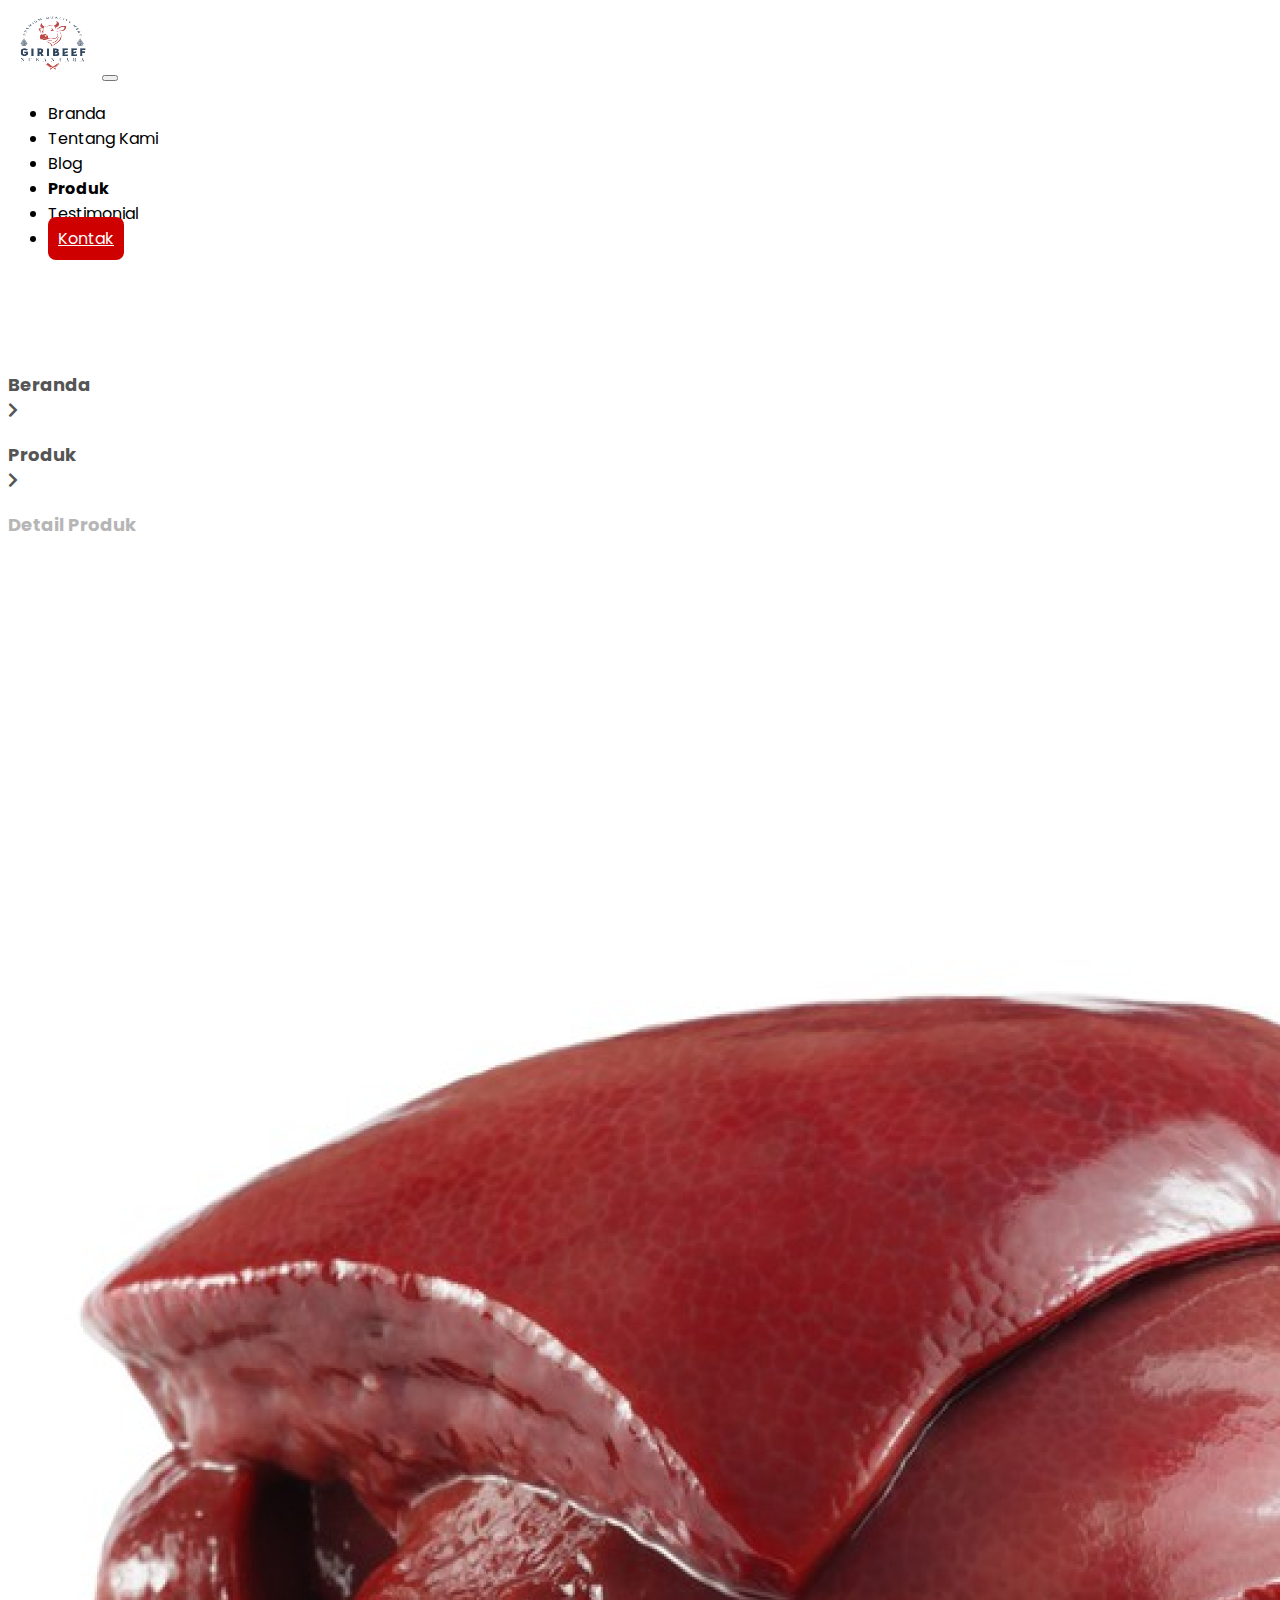
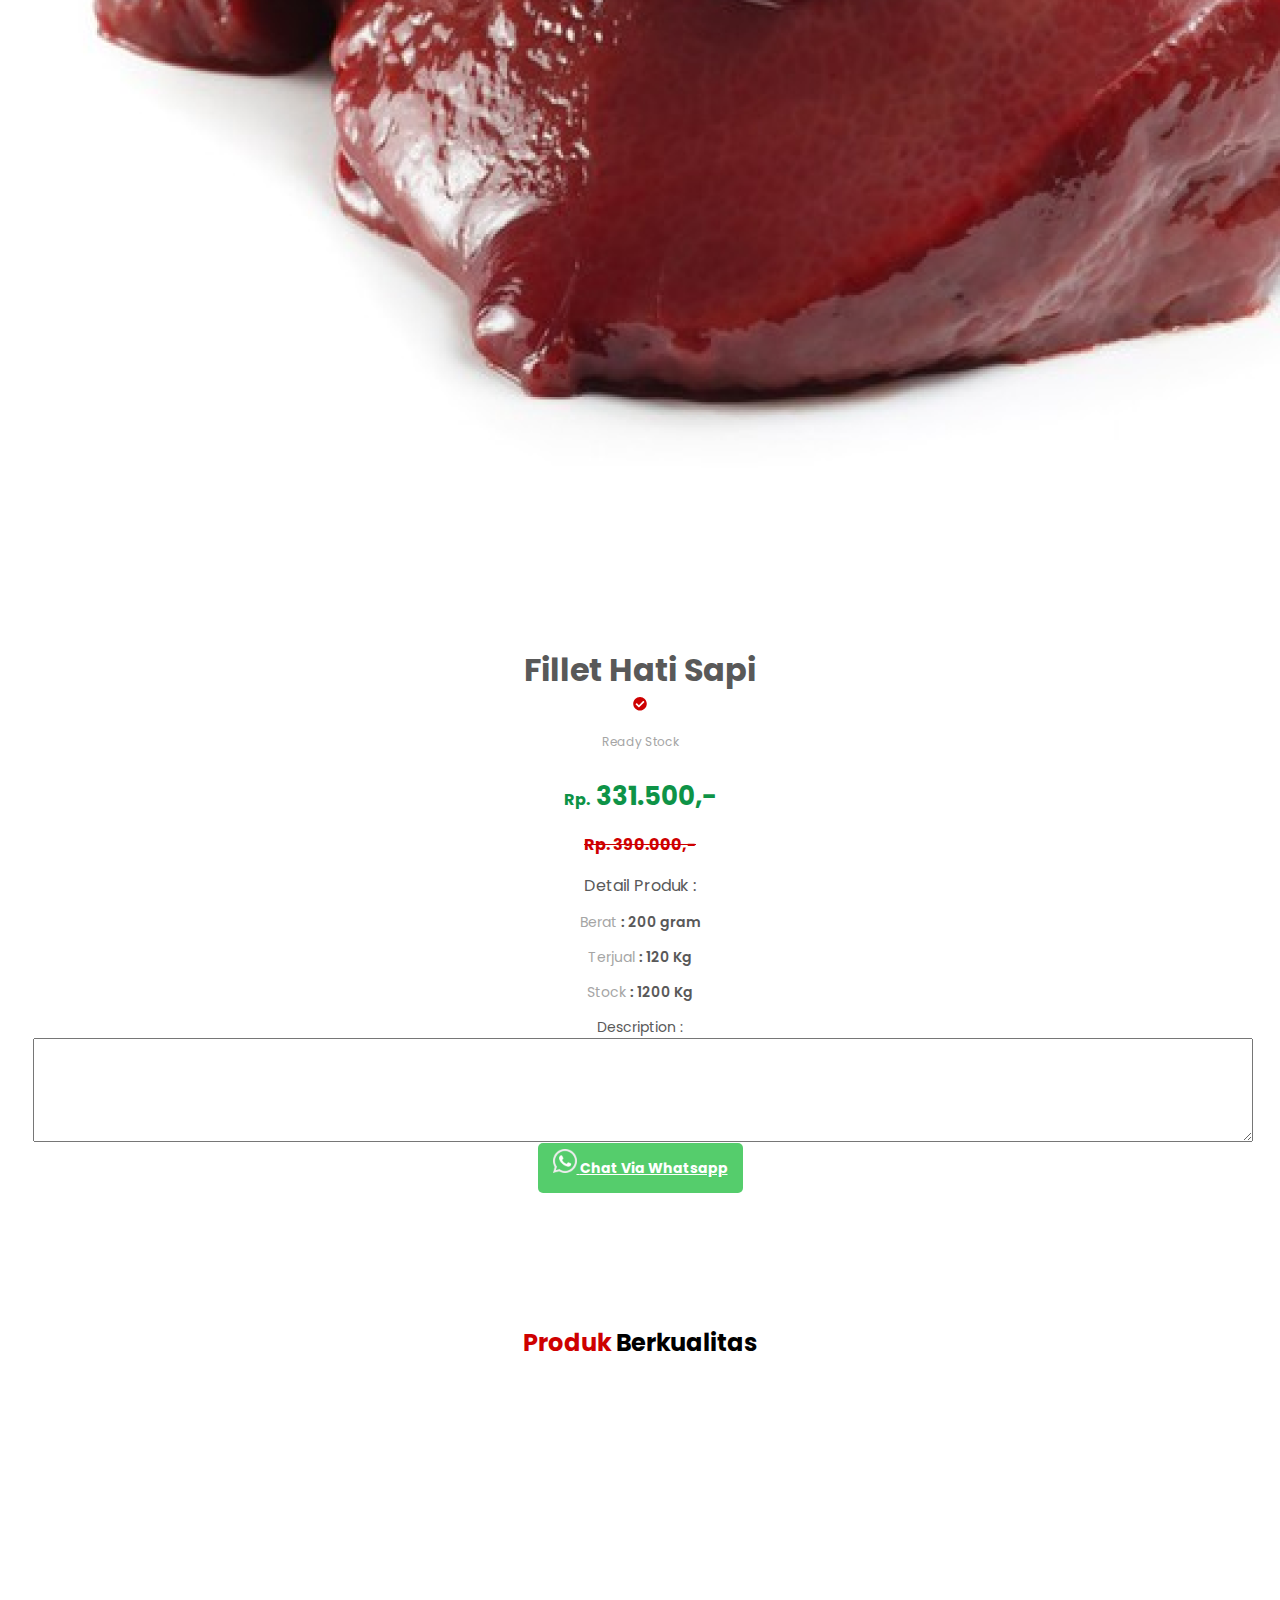
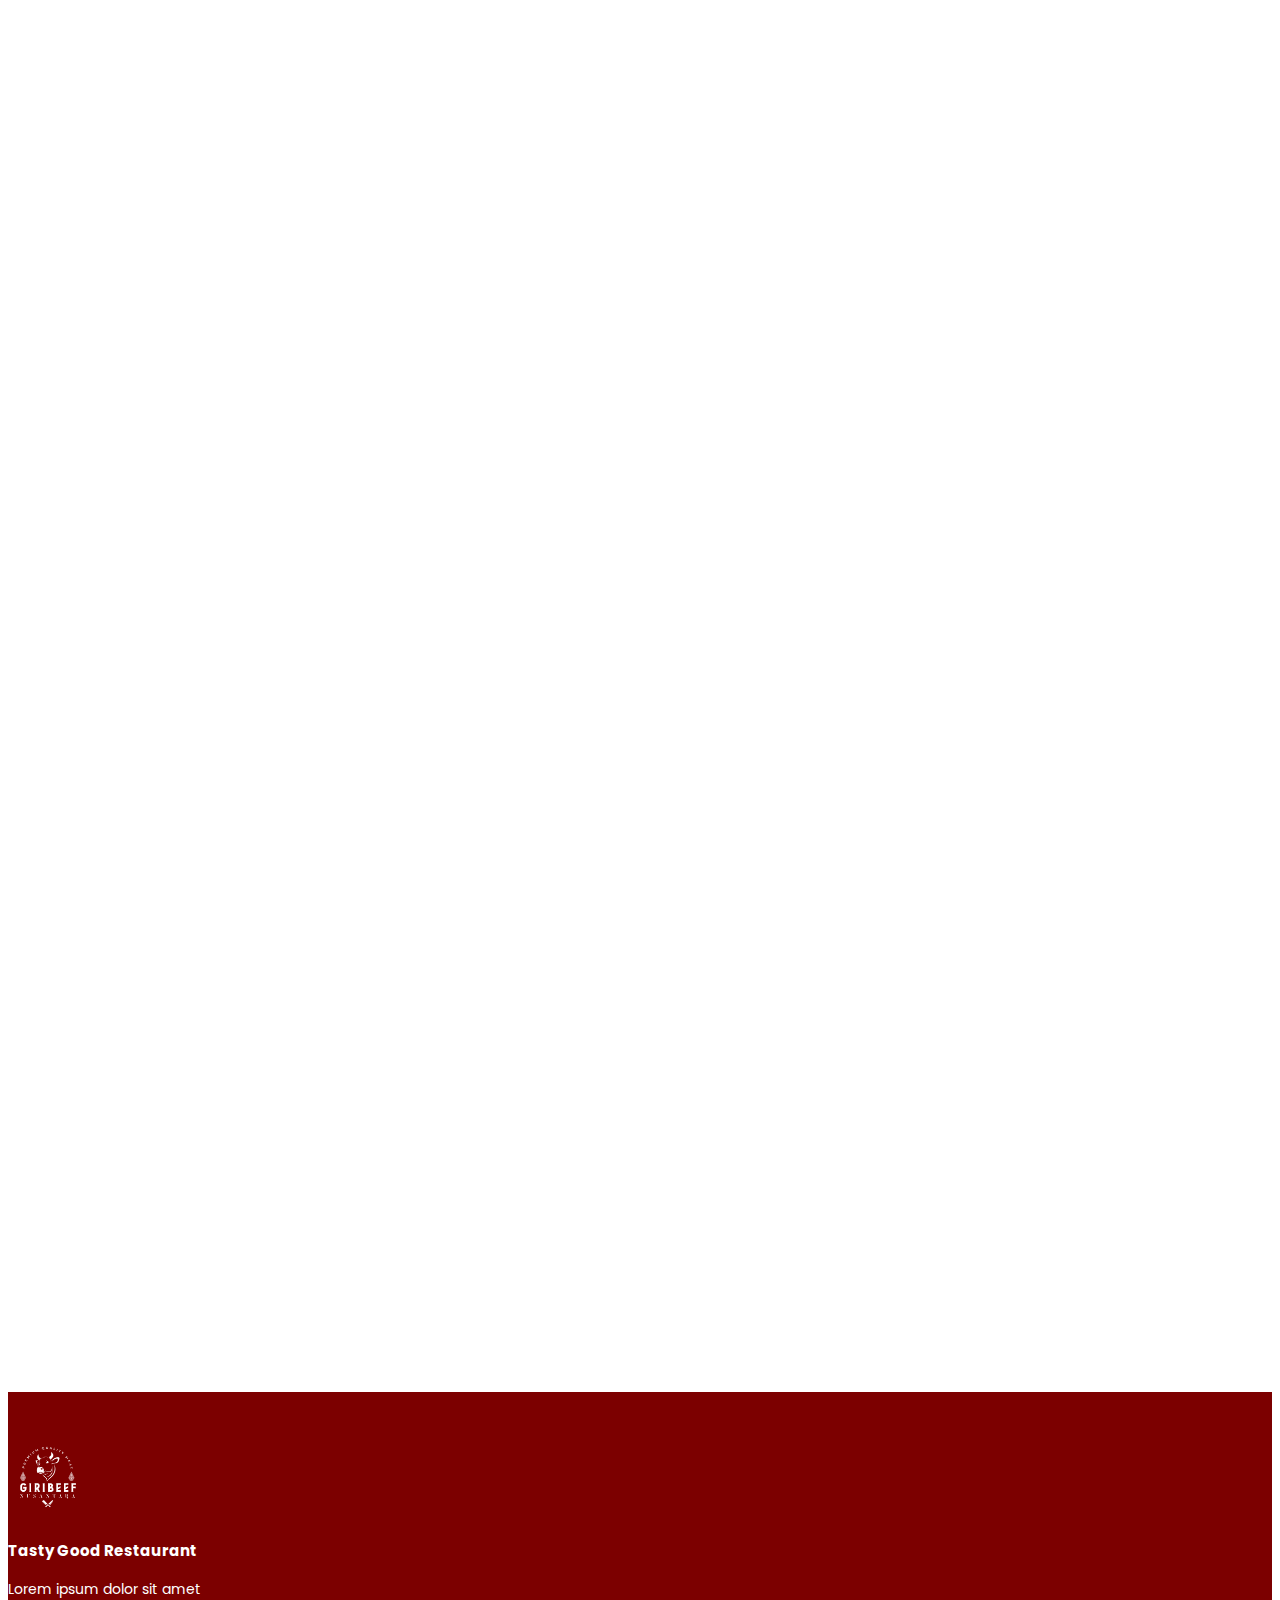
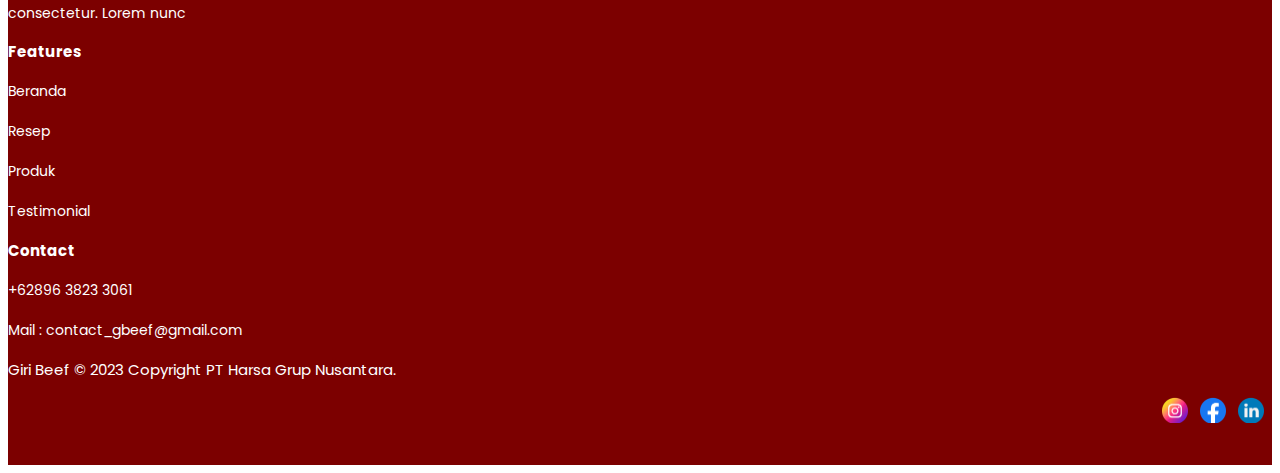
<file: pages/produk-detail.html>
<!doctype html>
<html lang="en">
  <head>
    <meta charset="utf-8">
    <meta name="viewport" content="width=device-width, initial-scale=1">

    <!--=============== FAVICON ===============-->
    <link rel="shortcut icon" href="../assets/images/home/img-logo-nav.png" type="image/x-icon" />

    <!--=============== LINK AOW CSS ===============-->
    <link href="https://unpkg.com/aos@2.3.1/dist/aos.css" rel="stylesheet">

    <!--=============== LINK FONT AWESOME ===============-->
    <link href="https://cdnjs.cloudflare.com/ajax/libs/font-awesome/5.15.4/css/all.min.css" rel='stylesheet'>
    
    <!--========= LINK STYLE CSS =========-->
    <link rel="stylesheet" href="../assets/css/style.css">

    <!--========= LINK BOOTSTRAP =========-->
    <link href="https://cdn.jsdelivr.net/npm/bootstrap@5.3.0/dist/css/bootstrap.min.css" rel="stylesheet" integrity="sha384-9ndCyUaIbzAi2FUVXJi0CjmCapSmO7SnpJef0486qhLnuZ2cdeRhO02iuK6FUUVM" crossorigin="anonymous">
    
    <!--========= JUDUL =========-->
    <title>Produk Detail</title>
  </head>
  <body>
    
    <!--========== OPEN NAV ==========-->
    <nav class="navbar navbar-expand-lg fixed-top bg-light" id="top-nav">
        <div class="container">
            <a class="navbar-brand" href="#"><img src="../assets/images/home/img-logo-nav.png" class="img-logo-nav" alt="Logo"></a>
            <button class="navbar-toggler" type="button" data-bs-toggle="collapse" data-bs-target="#navbarNav" aria-controls="navbarNav" aria-expanded="false" aria-label="Toggle navigation">
                <span class="navbar-toggler-icon"></span>
            </button>
            <div class="collapse navbar-collapse" id="navbarNav">
                <ul class="navbar-nav ms-auto">
                <li class="nav-item">
                    <a class="nav-link" aria-current="page" href="../index.html">Branda</a>
                </li>
                <li class="nav-item">
                    <a class="nav-link" href="../pages/tentang.html">Tentang Kami</a>
                </li>
                <li class="nav-item">
                    <a class="nav-link" href="../pages/blog.html">Blog</a>
                </li>
                <li class="nav-item">
                    <a class="nav-link link-active" href="../pages/produk.html">Produk</a>
                </li>
                <li class="nav-item">
                    <a class="nav-link" href="../pages/testimonial.html">Testimonial</a>
                </li>
                <li class="nav-item">
                    <a href="../pages/kontak.html" class="btn btn-nav">Kontak</a>
                </li>
            </ul>
            </div>
        </div>
        </nav>
    <!--========== CLOSE NAV ==========-->


    <!--========== OPEN HOME ==========-->
    <section class="margin-top-web-1">
      <div class="container">
        <div class="row">
          <div class="col-md-12 mb-5">
            <div class="d-flex text-justify-content-center">
              <a href="../index.html" class="text-decoration-none app-text-60 d-flex">
                <p class="heading-text-five-18 app-text-60 f-w-700">Beranda</p>
                <i class="fas fa-chevron-right m-2 ms-3"></i>
              </a>
              <a href="../pages/produk-kategori.html" class="text-decoration-none app-text-60 d-flex">
                <p class="heading-text-five-18 app-text-60 f-w-700 ms-4">Produk</p>
                <i class="fas fa-chevron-right m-2 ms-3"></i>
              </a>
              <a href="" class="text-decoration-none app-text-60 d-flex">
                <p class="heading-text-five-18 app-text-100 f-w-700 ms-3">Detail Produk</p>
              </a>
            </div>
          </div>
          <div class="col-lg-6 col-ms-12 col-sm-12">
            <div class="text-center">
              <img src="../assets/images/produk/img-produk-detail-home-.png" class="w-100 img-fluid" alt="">
            </div>
          </div>
          <div class="col-lg-6 col-ms-12 col-sm-12">
            <div class="grup-text-produk-detail">
              <div class="d-lg-flex text-center-responsive mb-4">
                <p class="heading-text-one-32 app-text-160 f-w-700">Fillet Hati Sapi</p>
                <div class="d-flex justify-content-center ms-5 m-3">
                  <svg width="14" height="20" viewBox="0 0 14 20" fill="none" xmlns="http://www.w3.org/2000/svg">
                    <path d="M13.7812 9.75C13.7812 13.4961 10.7188 16.5312 7 16.5312C3.25391 16.5312 0.21875 13.4961 0.21875 9.75C0.21875 6.03125 3.25391 2.96875 7 2.96875C10.7188 2.96875 13.7812 6.03125 13.7812 9.75ZM6.20703 13.3594L11.2383 8.32812C11.4023 8.16406 11.4023 7.86328 11.2383 7.69922L10.6094 7.09766C10.4453 6.90625 10.1719 6.90625 10.0078 7.09766L5.90625 11.1992L3.96484 9.28516C3.80078 9.09375 3.52734 9.09375 3.36328 9.28516L2.73438 9.88672C2.57031 10.0508 2.57031 10.3516 2.73438 10.5156L5.57812 13.3594C5.74219 13.5234 6.04297 13.5234 6.20703 13.3594Z" fill="#CE0000"/>
                    </svg>
                  <p class="paragraph-text-three app-secondary-100 f-w-400 ms-1 m-0">Ready Stock</p>
                </div>
              </div>
              <div class="d-flex justify-content-center mb-4">
                <p class="app-success-80 heading-text-two-26 f-w-700"><span class="heading-text-one-16">Rp.</span> 331.500,-</p>
                <p class="heading-text-one-16 app-error-0 text-decoration-line-through f-w-700 m-2 ms-4">Rp. 390.000,-</p>
              </div>
              <div class="row mb-5">
                <div class="col-lg-5 mb-5">
                  <div class="grup-text-detail-produk-berat-terjual-stok">
                  <div class="mb-3">
                    <p class="paragraph-text-one app-text-160 f-w-400">Detail Produk :</p>
                  </div>
                    <p class="paragraph-text-two app-secondary-100 f-w-400 mb-3">Berat <span class="paragraph-text-two app-text-160 f-w-600 ms-5">:  200 gram</span></p>
                    <p class="paragraph-text-two app-secondary-100 f-w-400 mb-3">Terjual <span class="paragraph-text-two app-text-160 f-w-600 ms-5">:  120 Kg</span></p>
                    <p class="paragraph-text-two app-secondary-100 f-w-400">Stock <span class="paragraph-text-two app-text-160 f-w-600 ms-5">:  1200 Kg</span></p>
                  </div>
                </div>
                <div class="col-lg-7">
                    <div class="text-center-responsive mb-3">
                      <p class="paragraph-text-two app-text-160 f-w-400">Description :</p>
                    </div>
                    <div class="mb-3">
                      <textarea class="form-control form-control-detail-produk" id="exampleFormControlTextarea1" rows="3"></textarea>
                  </div>
                </div>
              </div>
              <div class="grup-btn-produk-detail-pro-order-and-chat-wa text-center-responsive">
                <a href="https://api.whatsapp.com/send?phone=6289638233061" class="btn btn-chat-via-wa">
                  <svg width="24" height="24" viewBox="0 0 24 24" fill="none" xmlns="http://www.w3.org/2000/svg" xmlns:xlink="http://www.w3.org/1999/xlink">
                    <rect width="24" height="24" fill="url(#pattern0)"/>
                    <defs>
                    <pattern id="pattern0" patternContentUnits="objectBoundingBox" width="1" height="1">
                    <use xlink:href="#image0_96_654" transform="scale(0.00195312)"/>
                    </pattern>
                    <image id="image0_96_654" width="512" height="512" xlink:href="[data-uri]"/>
                    </defs>
                    </svg>
                    <span class="ms-3">Chat Via Whatsapp</span>
                </a>
              </div>
            </div>
          </div>
        </div>
      </div>
    </section>
<!--========== CLOSE HOME ==========-->


<!--========== OPEN Paket Berkualitas ==========-->
    <section class="margin-top-web-1">
      <div class="container">
        <div class="row">
          <div class="col-md-12">
            <div class="text-center-responsive-detail-produk m-3 mb-4">
              <p class="heading-text-three-24 app-text-0 f-w-700"><span class="app-error-0">Produk</span> Berkualitas</p>
            </div>
          </div>
          <div class="col-xl-3 col-lg-4 col-md-6 col-sm-12 mb-3" data-aos="fade-up" data-aos-duration="100">
            <div class="card-produk-terlari">
                <img src="../assets/images/home/img-card-home-produk-terlaris-1.png" class="img-produk-terlari" alt="">
                <a href="../pages/produk-detail-preorder.html" class="text-decoration-none">
                  <div class="card-bdoy">
                    <div class="grup-text-produk-terlari">
                      <p class="heading-text-one-16 app-text-40 f-w-700 b-2">Fillet Dada Sapi</p>
                      <p class="heading-text-four-20 app-success-60 f-w-700 mb-1">Rp. 222.000,-</p>
                      <div class="d-flex">
                        <svg width="14" height="20" viewBox="0 0 14 20" fill="none" xmlns="http://www.w3.org/2000/svg">
                          <path d="M13.7812 9.75C13.7812 13.4961 10.7188 16.5312 7 16.5312C3.25391 16.5312 0.21875 13.4961 0.21875 9.75C0.21875 6.03125 3.25391 2.96875 7 2.96875C10.7188 2.96875 13.7812 6.03125 13.7812 9.75ZM6.20703 13.3594L11.2383 8.32812C11.4023 8.16406 11.4023 7.86328 11.2383 7.69922L10.6094 7.09766C10.4453 6.90625 10.1719 6.90625 10.0078 7.09766L5.90625 11.1992L3.96484 9.28516C3.80078 9.09375 3.52734 9.09375 3.36328 9.28516L2.73438 9.88672C2.57031 10.0508 2.57031 10.3516 2.73438 10.5156L5.57812 13.3594C5.74219 13.5234 6.04297 13.5234 6.20703 13.3594Z" fill="#CE0000"/>
                        </svg>
                        <p class="paragraph-text-three app-secondary-100 f-w-400 ms-2 m-0">Ready Stock</p>                                        
                      </div>
                    </div>
                  </div>
                </a>
            </div>
        </div>
        <div class="col-xl-3 col-lg-4 col-md-6 col-sm-12 mb-3" data-aos="fade-up" data-aos-duration="400">
          <div class="card-produk-terlari">
              <img src="../assets/images/home/img-card-home-produk-terlaris-diskon-1.png" class="img-produk-terlari" alt="">
              <a href="../pages/produk-detail-preorder.html" class="text-decoration-none">
                  <div class="card-bdoy">
                      <div class="grup-text-produk-terlari">
                          <p class="heading-text-one-16 app-text-40 f-w-700 b-2">Shabu Shabu</p>
                          <p class="heading-text-four-20 app-success-60 f-w-700 mb-1">Rp. 60.000,- <span class="paragraph-text-three text-decoration-line-through app-error-0 ms-2 m-1">Rp. 60.000,-</span></p>
                          <div class="d-flex">
                              <svg width="14" height="20" viewBox="0 0 14 20" fill="none" xmlns="http://www.w3.org/2000/svg">
                                  <path d="M13.7812 9.75C13.7812 13.4961 10.7188 16.5312 7 16.5312C3.25391 16.5312 0.21875 13.4961 0.21875 9.75C0.21875 6.03125 3.25391 2.96875 7 2.96875C10.7188 2.96875 13.7812 6.03125 13.7812 9.75ZM6.20703 13.3594L11.2383 8.32812C11.4023 8.16406 11.4023 7.86328 11.2383 7.69922L10.6094 7.09766C10.4453 6.90625 10.1719 6.90625 10.0078 7.09766L5.90625 11.1992L3.96484 9.28516C3.80078 9.09375 3.52734 9.09375 3.36328 9.28516L2.73438 9.88672C2.57031 10.0508 2.57031 10.3516 2.73438 10.5156L5.57812 13.3594C5.74219 13.5234 6.04297 13.5234 6.20703 13.3594Z" fill="#CE0000"/>
                              </svg>
                              <p class="paragraph-text-three app-secondary-100 f-w-400 ms-3 m-0">Ready Stock</p>                                        
                          </div>
                      </div>
                  </div>
              </a>
          </div>
      </div>
      <div class="col-xl-3 col-lg-4 col-md-6 col-sm-12 mb-3" data-aos="fade-up" data-aos-duration="700">
          <div class="card-produk-terlari">
              <img src="../assets/images/home/img-card-home-produk-terlaris-diskon-2.png" class="img-produk-terlari" alt="">
              <a href="../pages/produk-detail-preorder.html" class="text-decoration-none">
                  <div class="card-bdoy">
                      <div class="grup-text-produk-terlari">
                          <p class="heading-text-one-16 app-text-40 f-w-700 b-2">Fillet Hati</p>
                          <p class="heading-text-four-20 app-success-60 f-w-700 mb-1">Rp. 390.000,- <span class="paragraph-text-three text-decoration-line-through app-error-0 ms-1 m-1">Rp. 390.000,-</span></p>
                          <div class="d-flex">
                            <svg width="14" height="20" viewBox="0 0 14 20" fill="none" xmlns="http://www.w3.org/2000/svg">
                                <path d="M7 2.96875C3.25391 2.96875 0.21875 6.00391 0.21875 9.75C0.21875 13.4961 3.25391 16.5312 7 16.5312C10.7461 16.5312 13.7812 13.4961 13.7812 9.75C13.7812 6.00391 10.7461 2.96875 7 2.96875ZM9.51562 11.5273L8.96875 12.2109C8.88672 12.3203 8.77734 12.4023 8.61328 12.4023C8.53125 12.4023 8.42188 12.3477 8.36719 12.293L6.53516 10.9258C6.26172 10.7344 6.125 10.4336 6.125 10.0781V5.8125C6.125 5.59375 6.31641 5.375 6.5625 5.375H7.4375C7.65625 5.375 7.875 5.59375 7.875 5.8125V9.75L9.46094 10.9258C9.54297 11.0078 9.625 11.1172 9.625 11.2539C9.625 11.3633 9.57031 11.4727 9.51562 11.5273Z" fill="#A5A5A5"/>
                            </svg>
                          <p class="paragraph-text-three app-secondary-100 f-w-400 ms-3 m-0">Pre Order</p>                                        
                      </div>
                  </div>
              </div>
          </a>
          </div>
      </div>
        <div class="col-xl-3 col-lg-4 col-md-6 col-sm-12 mb-3" data-aos="fade-up" data-aos-duration="1000">
            <div class="card-produk-terlari">
                <img src="../assets/images/home/img-card-home-produk-terlaris-4.png" class="img-produk-terlari" alt="">
                <a href="../pages/produk-detail-preorder.html" class="text-decoration-none">
                  <div class="card-bdoy">
                    <div class="grup-text-produk-terlari">
                      <p class="heading-text-one-16 app-text-40 f-w-700 b-2">Shank Sapi</p>
                      <p class="heading-text-four-20 app-success-60 f-w-700 mb-1">Rp. 300.000,-</p>
                      <div class="d-flex">
                        <svg width="14" height="20" viewBox="0 0 14 20" fill="none" xmlns="http://www.w3.org/2000/svg">
                          <path d="M13.7812 9.75C13.7812 13.4961 10.7188 16.5312 7 16.5312C3.25391 16.5312 0.21875 13.4961 0.21875 9.75C0.21875 6.03125 3.25391 2.96875 7 2.96875C10.7188 2.96875 13.7812 6.03125 13.7812 9.75ZM6.20703 13.3594L11.2383 8.32812C11.4023 8.16406 11.4023 7.86328 11.2383 7.69922L10.6094 7.09766C10.4453 6.90625 10.1719 6.90625 10.0078 7.09766L5.90625 11.1992L3.96484 9.28516C3.80078 9.09375 3.52734 9.09375 3.36328 9.28516L2.73438 9.88672C2.57031 10.0508 2.57031 10.3516 2.73438 10.5156L5.57812 13.3594C5.74219 13.5234 6.04297 13.5234 6.20703 13.3594Z" fill="#CE0000"/>
                        </svg>
                        <p class="paragraph-text-three app-secondary-100 f-w-400 ms-2 m-0">Ready Stock</p>                                        
                      </div>
                    </div>
                  </div>
                </a>
            </div>
        </div>
        </div>
      </div>
    </section>
    <!--========== CLOSE Paket Berkualitas ==========-->


    <!--========== OPEN FOOTER ==========-->
    <footer class="site-footer margin-top-web-1">
        <div class="container">
          <div class="row">
              <div class="col-lg-1 col-sm-6 col-md-6">
                <div class="">
                  <img src="../assets/images/home/img-logo-footer.png" class="m-3" style="width: 80px;" alt="">
                </div>
            </div>
  
            <div class="col-lg-6 col-sm-6 col-md-6">
              <ul class="footer-links">
                <p class="heading-text-three text-white f-w-700 mb-3">Tasty Good Restaurant</p>
                <p class="paragraph-text-two text-white f-w-400">Lorem ipsum dolor sit amet <br> consectetur. Lorem nunc </p>
              </ul>
            </div>
  
            <div class="col-lg-2 col-sm-6 col-md-6">
              <p class="heading-text-one-20 text-white f-w-700 mb-4">Features</p>
              <ul class="footer-links">
                <li><a class="paragraph-text-two f-w-400 mb-2" href="#">Beranda</a></li>
                <li><a class="paragraph-text-two f-w-400 mb-2" href="#">Resep</a></li>
                <li><a class="paragraph-text-two f-w-400 mb-2" href="#">Produk</a></li>
                <li><a class="paragraph-text-two f-w-400 mb-2" href="#">Testimonial</a></li>
              </ul>
            </div>
  
            <div class="col-lg-2 col-sm-6 col-md-6">
              <p class="heading-text-one-20 text-white f-w-700 mb-4">Contact</p>
              <ul class="footer-links">
                <li><a class="paragraph-text-two f-w-400 mb-2" href="https://api.whatsapp.com/send?phone=6289638233061">+62896 3823 3061</a></li>
                <li><a class="paragraph-text-two f-w-400 mb-2" href="#">Mail : contact_gbeef@gmail.com</a></li>
                <!-- <li><a class="paragraph-text-two f-w-400 mb-2" href="#">Lorem ipsum dolor</a></li>
                <li><a class="paragraph-text-two f-w-400 mb-2" href="#">Lorem ipsum dolor</a></li> -->
              </ul>
            </div>
  
          </div>
        </div>
        <div class="container">
          <div class="row mt-5">
            <div class="col-md-8 col-sm-6 col-xs-12">
              <p class="f-w-400 copyright-text">Giri Beef © 2023 Copyright PT Harsa Grup Nusantara.</a>
              </p>
            </div>
            <div class="col-md-4 col-sm-6 col-xs-12">
              <ul class="social-icons">
                <li><a class="" href=""><img src="../assets/icon/icon-instagram.png" class="sosmed-footer" alt=""></a></li>
                <li><a class="" href=""><img src="../assets/icon/icon-facebook.png" class="sosmed-footer" alt=""></a></li>
                <li><a class="" href=""><img src="../assets/icon/icon-linkedin.png" class="sosmed-footer" alt=""></a></li>
              </ul>
            </div>
          </div>
        </div>
  </footer>
    <!--========== CLOSE FOOTER ==========-->


    <script src="../assets/js/navRoll.js"></script>
    <script src="../assets/js/navRollColor.js"></script>
    <script src="https://cdn.jsdelivr.net/npm/bootstrap@5.3.0/dist/js/bootstrap.bundle.min.js" integrity="sha384-geWF76RCwLtnZ8qwWowPQNguL3RmwHVBC9FhGdlKrxdiJJigb/j/68SIy3Te4Bkz" crossorigin="anonymous"></script>
    <script src="https://unpkg.com/aos@2.3.1/dist/aos.js"></script>
    <script>
      AOS.init();
    </script>  
</body>
</html>
</file>
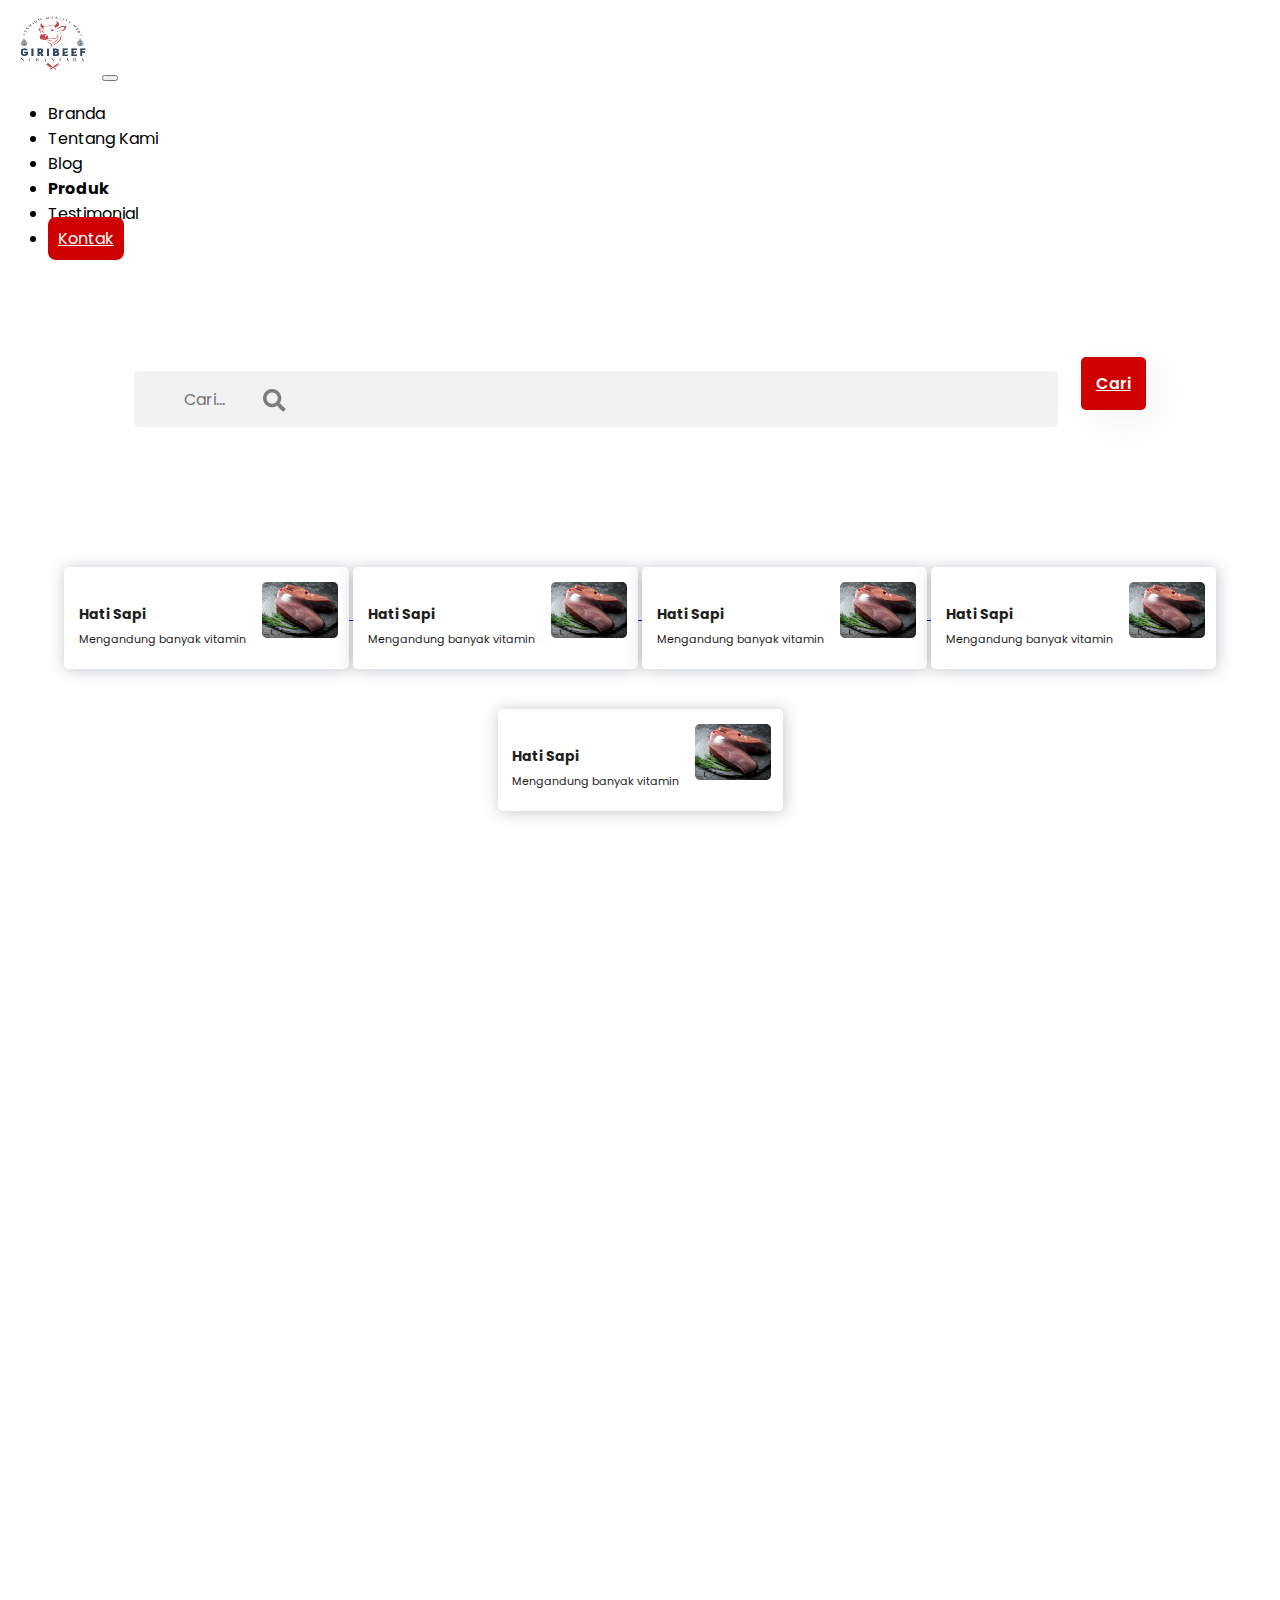
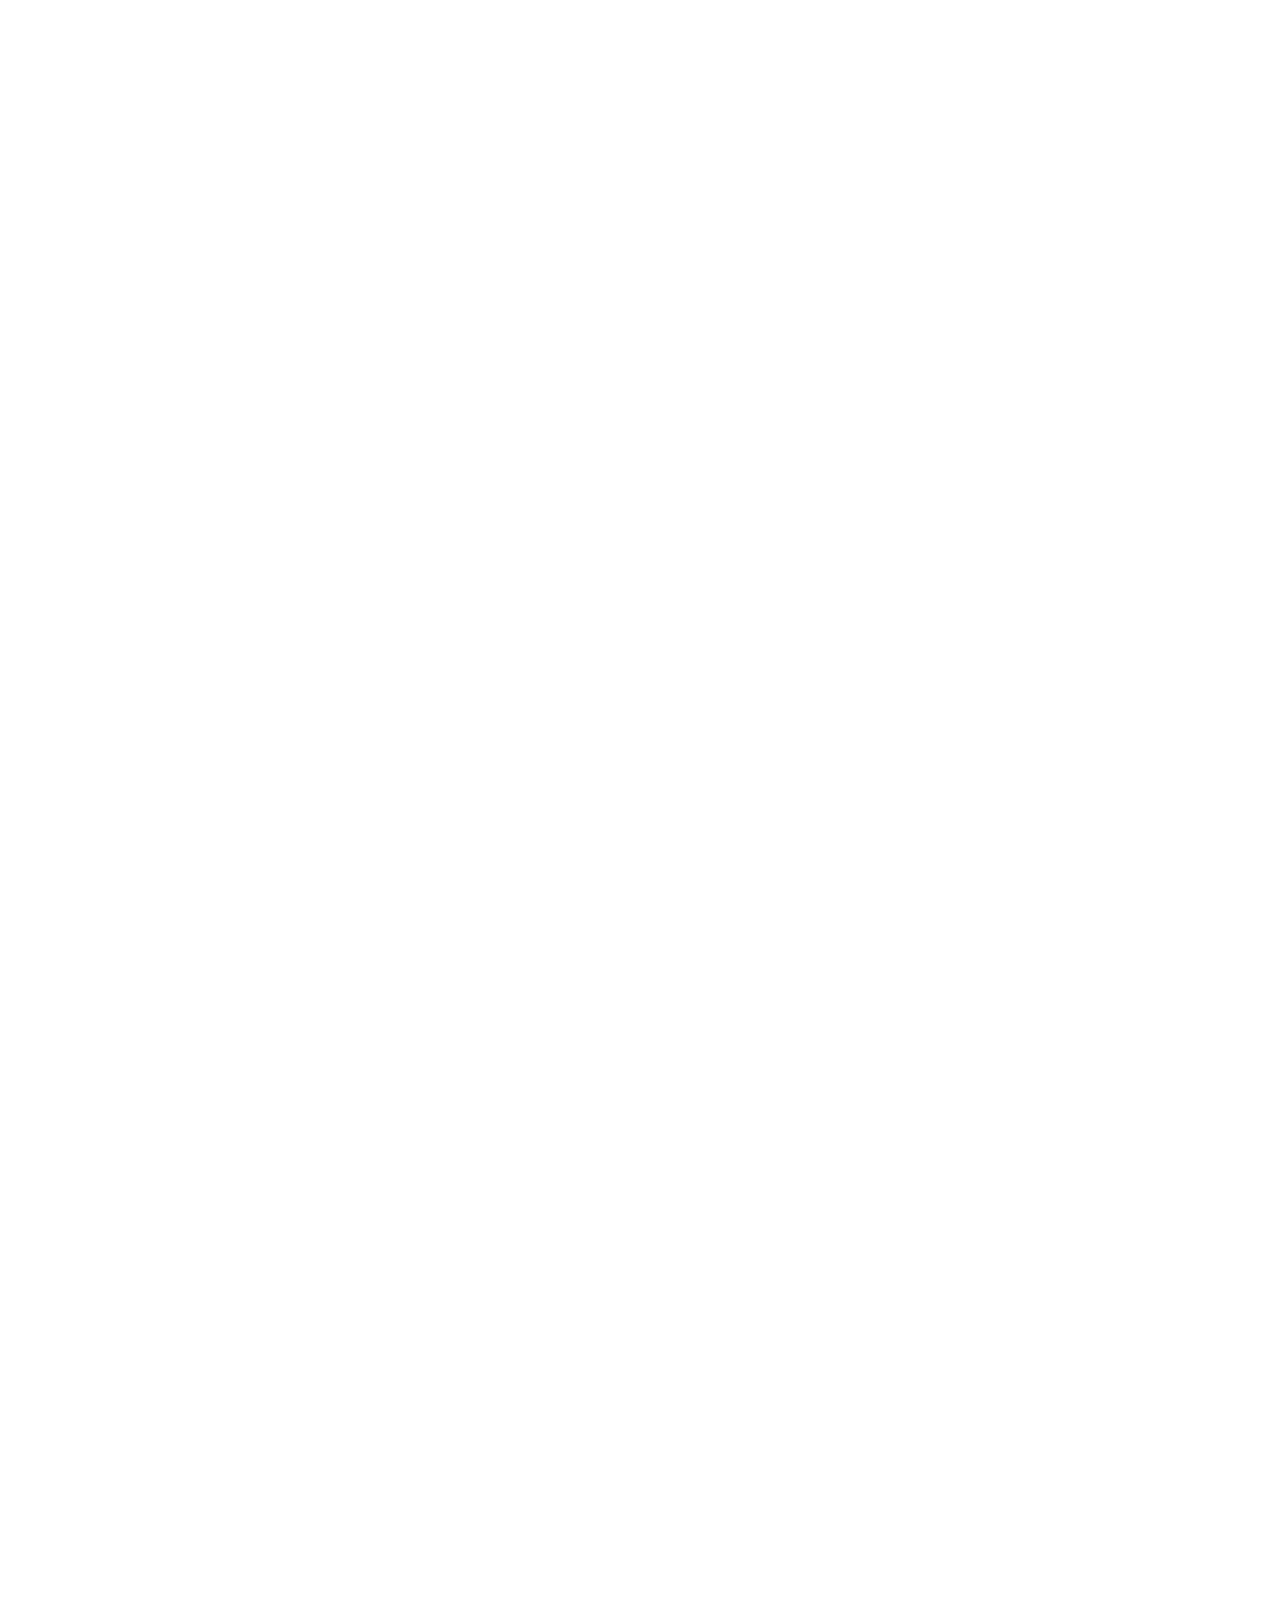
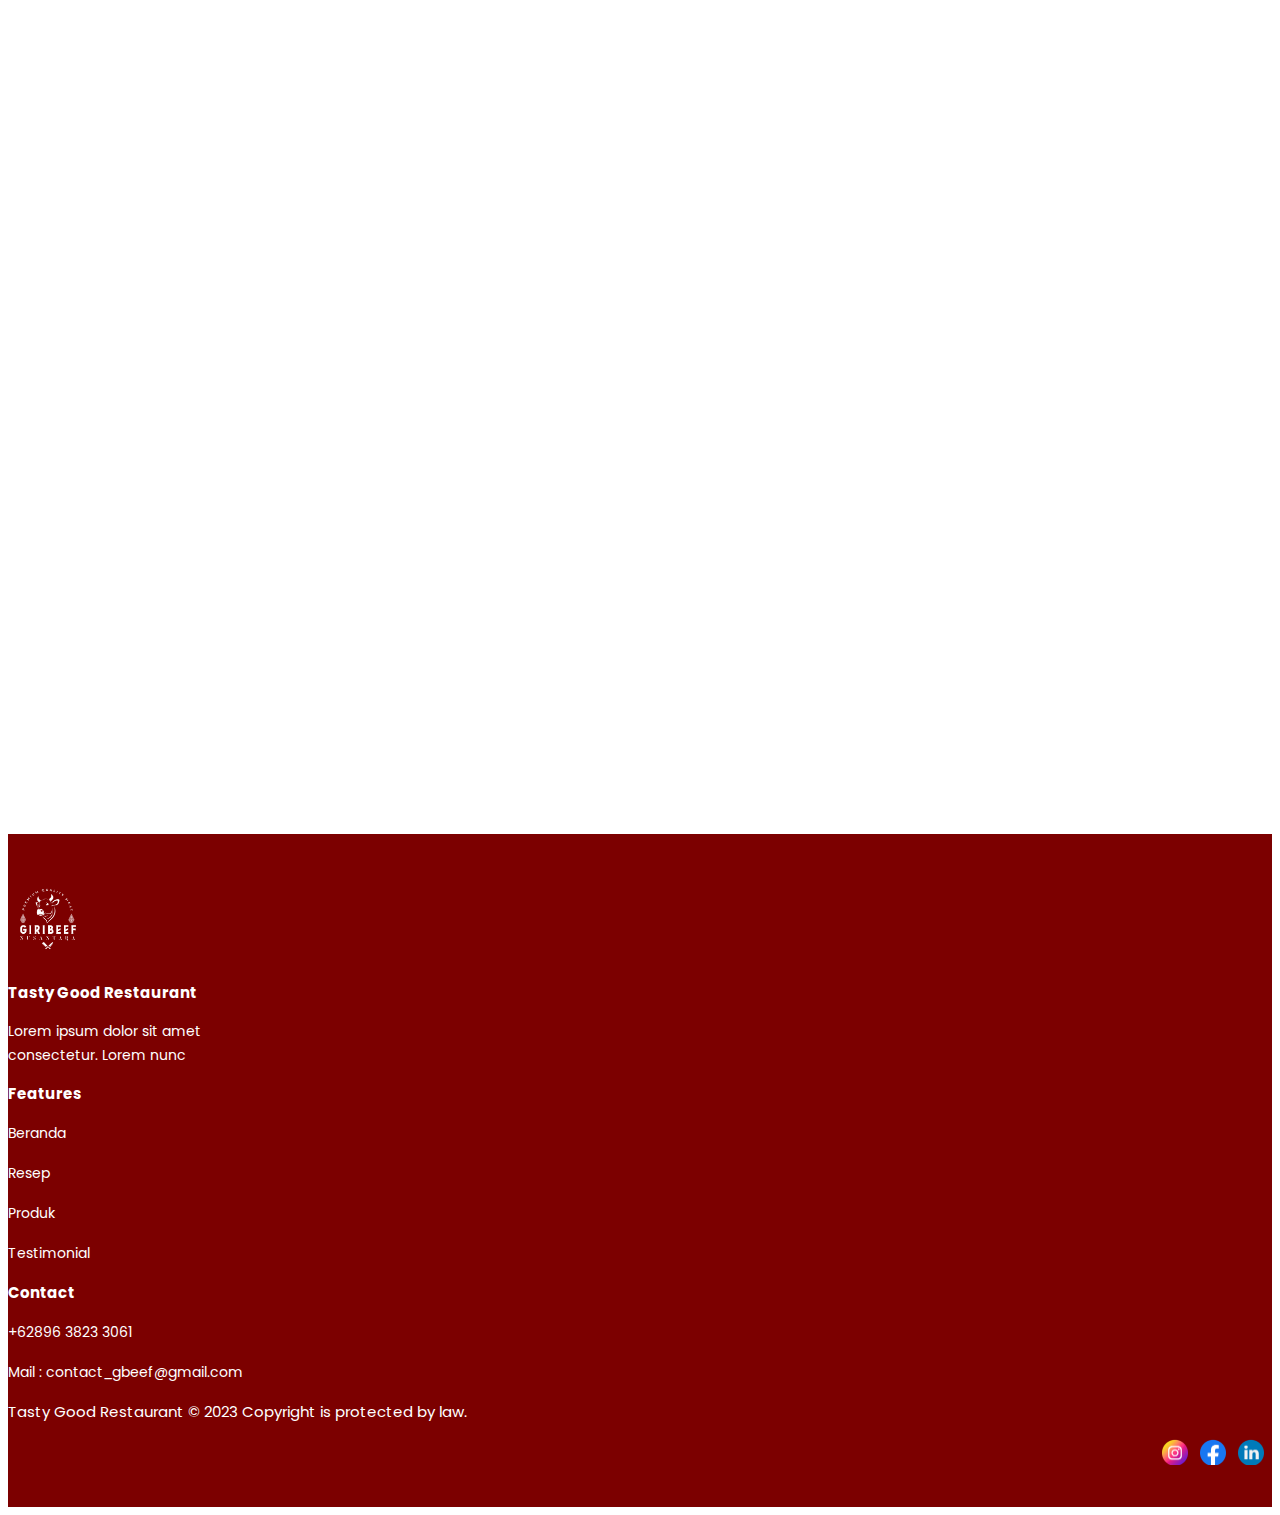
<file: pages/produk-kategori.html>
<!doctype html>
<html lang="en">
  <head>
    <meta charset="utf-8">
    <meta name="viewport" content="width=device-width, initial-scale=1">

    <!--=============== FAVICON ===============-->
    <link rel="shortcut icon" href="../assets/images/home/img-logo-nav.png" type="image/x-icon" />

    <!--=============== LINK AOW CSS ===============-->
    <link href="https://unpkg.com/aos@2.3.1/dist/aos.css" rel="stylesheet">
    
    <!--========= LINK STYLE CSS =========-->
    <link rel="stylesheet" href="../assets/css/style.css">

    <!--========= LINK BOOTSTRAP =========-->
    <link href="https://cdn.jsdelivr.net/npm/bootstrap@5.3.0/dist/css/bootstrap.min.css" rel="stylesheet" integrity="sha384-9ndCyUaIbzAi2FUVXJi0CjmCapSmO7SnpJef0486qhLnuZ2cdeRhO02iuK6FUUVM" crossorigin="anonymous">
    
    <!--========= JUDUL =========-->
    <title>Produk Kategori</title>
  
  <style>

  </style>


  </head>
  <body>
    
    <!--========== OPEN NAV ==========-->
    <nav class="navbar navbar-expand-lg bg-light fixed-top" id="top-nav">
        <div class="container">
            <a class="navbar-brand" href="#"><img src="../assets/images/home/img-logo-nav.png" class="img-logo-nav" alt="Logo"></a>
            <button class="navbar-toggler" type="button" data-bs-toggle="collapse" data-bs-target="#navbarNav" aria-controls="navbarNav" aria-expanded="false" aria-label="Toggle navigation">
                <span class="navbar-toggler-icon"></span>
            </button>
            <div class="collapse navbar-collapse" id="navbarNav">
                <ul class="navbar-nav ms-auto">
                <li class="nav-item">
                    <a class="nav-link" aria-current="page" href="../index.html">Branda</a>
                </li>
                <li class="nav-item">
                    <a class="nav-link" href="../pages/tentang.html">Tentang Kami</a>
                </li>
                <li class="nav-item">
                    <a class="nav-link" href="../pages/blog.html">Blog</a>
                </li>
                <li class="nav-item">
                    <a class="nav-link link-active" href="../pages/produk.html">Produk</a>
                </li>
                <li class="nav-item">
                    <a class="nav-link" href="../pages/testimonial.html">Testimonial</a>
                </li>
                <li class="nav-item">
                    <a href="../pages/kontak.html" class="btn btn-nav">Kontak</a>
                </li>
            </ul>
            </div>
        </div>
        </nav>
    <!--========== CLOSE NAV ==========-->


    <!--========== OPEN HOME ==========-->
    <section class="margin-top-web-1">
        <div class="container">
            <div class="row">
              <div class="col-md-12">
                <div class="d-lg-flex">
                  <form class="search-container">
                    <input type="text" id="search-bar" class="mb-3" placeholder="Cari...">
                    <a href="#"><img class="search-icon" src="../assets/images/produk/icon-produk-search.png"></a>
                    <div class="grup-btn-pop text-center-responsive">
                      <a href="" class="btn btn-pop" role="button">Cari</a>
                    </div>
                  </form>
                </div>
              </div>
            </div>
        </div>
    </section>
<!--========== CLOSE HOME ==========-->


    <!--========== CLOSE Produk Terlaris ==========-->
    <section class="margin-top-web-1">
      <div class="kart-container mb-5">
        <a href="#">
          <div class="kategori-kart">
              <div class="ico">
                <div class="grup-text active">
                  <h3 class="heading-text-six-14 app-text-40 f-w-700">Hati Sapi</h3>
                  <span class="paragraph-text-four app-text-40 f-w-400">Mengandung banyak vitamin</span>
                </div>
                  <img class="kart-ikon" src="../assets/images/produk/img-kategori-produk.png"></img>
              </div>
          </div>
        </a>
      
        
      <a href="#">
        <div class="kategori-kart">
            <div class="ico">
              <div class="grup-text">
                <h3 class="heading-text-six-14 app-text-40 f-w-700">Hati Sapi</h3>
                <span class="paragraph-text-four app-text-40 f-w-400">Mengandung banyak vitamin</span>
              </div>
              <img class="kart-ikon" src="../assets/images/produk/img-kategori-produk.png"></img>
            </div>
        </div>
      </a>
      
      
      <a href="#">
        <div class="kategori-kart">
            <div class="ico">
              <div class="grup-text">
                <h3 class="heading-text-six-14 app-text-40 f-w-700">Hati Sapi</h3>
                <span class="paragraph-text-four app-text-40 f-w-400">Mengandung banyak vitamin</span>
              </div>
              <img class="kart-ikon" src="../assets/images/produk/img-kategori-produk.png"></img>
            </div>
        </div>
      </a>
      
      
      <a href="#">
        <div class="kategori-kart">
            <div class="ico">
              <div class="grup-text">
                <h3 class="heading-text-six-14 app-text-40 f-w-700">Hati Sapi</h3>
                <span class="paragraph-text-four app-text-40 f-w-400">Mengandung banyak vitamin</span>
              </div>
              <img class="kart-ikon" src="../assets/images/produk/img-kategori-produk.png"></img>
            </div>
        </div>
      </a>
      
      
      <a href="#">
        <div class="kategori-kart">
            <div class="ico">
              <div class="grup-text">
                <h3 class="heading-text-six-14 app-text-40 f-w-700">Hati Sapi</h3>
                <span class="paragraph-text-four app-text-40 f-w-400">Mengandung banyak vitamin</span>
              </div>
              <img class="kart-ikon" src="../assets/images/produk/img-kategori-produk.png"></img>
            </div>
        </div>
      </a>
      </div>
      <div class="container">
          <div class="row">
              <div class="col-md-12" data-aos="fade-up">
                  <div class="text-center mb-5">
                      <p class="heading-text-three-24 f-w-800 app-text-0"><span class="app-error-0">Produk</span> Berkualitas Kami</p>
                  </div>
              </div>
              <div class="col-xl-3 col-lg-4 col-md-6 col-sm-12 mb-3" data-aos="fade-up" data-aos-duration="100">
                <a href="../pages/produk-detail.html" class="text-decoration-none">
                  <div class="card-produk-terlari">
                    <img src="../assets/images/home/img-card-home-produk-terlaris-1.png" class="img-produk-terlari" alt="">
                    <div class="card-bdoy">
                        <div class="grup-text-produk-terlari">
                            <p class="heading-text-one-16 app-text-40 f-w-700 b-2">Fillet Dada Sapi</p>
                            <p class="heading-text-four-20 app-success-60 f-w-700 mb-1">Rp. 222.000,-</p>
                            <div class="d-flex">
                                <svg width="14" height="20" viewBox="0 0 14 20" fill="none" xmlns="http://www.w3.org/2000/svg">
                                    <path d="M13.7812 9.75C13.7812 13.4961 10.7188 16.5312 7 16.5312C3.25391 16.5312 0.21875 13.4961 0.21875 9.75C0.21875 6.03125 3.25391 2.96875 7 2.96875C10.7188 2.96875 13.7812 6.03125 13.7812 9.75ZM6.20703 13.3594L11.2383 8.32812C11.4023 8.16406 11.4023 7.86328 11.2383 7.69922L10.6094 7.09766C10.4453 6.90625 10.1719 6.90625 10.0078 7.09766L5.90625 11.1992L3.96484 9.28516C3.80078 9.09375 3.52734 9.09375 3.36328 9.28516L2.73438 9.88672C2.57031 10.0508 2.57031 10.3516 2.73438 10.5156L5.57812 13.3594C5.74219 13.5234 6.04297 13.5234 6.20703 13.3594Z" fill="#CE0000"/>
                                </svg>
                                <p class="paragraph-text-three app-secondary-100 f-w-400 ms-2 m-0">Ready Stock</p>                                        
                            </div>
                          </div>
                        </div>
                      </div>
                    </a>
            </div>
            <div class="col-xl-3 col-lg-4 col-md-6 col-sm-12 mb-3" data-aos="fade-up" data-aos-duration="400">
              <a href="../pages/produk-detail.html" class="text-decoration-none">
              <div class="card-produk-terlari">
                  <img src="../assets/images/home/img-card-home-produk-terlaris-diskon-1.png" class="img-produk-terlari" alt="">
                      <div class="card-bdoy">
                          <div class="grup-text-produk-terlari">
                              <p class="heading-text-one-16 app-text-40 f-w-700 b-2">Shabu Shabu</p>
                              <p class="heading-text-four-20 app-success-60 f-w-700 mb-1">Rp. 60.000,- <span class="paragraph-text-three text-decoration-line-through app-error-0 ms-2 m-1">Rp. 60.000,-</span></p>
                              <div class="d-flex">
                                  <svg width="14" height="20" viewBox="0 0 14 20" fill="none" xmlns="http://www.w3.org/2000/svg">
                                      <path d="M13.7812 9.75C13.7812 13.4961 10.7188 16.5312 7 16.5312C3.25391 16.5312 0.21875 13.4961 0.21875 9.75C0.21875 6.03125 3.25391 2.96875 7 2.96875C10.7188 2.96875 13.7812 6.03125 13.7812 9.75ZM6.20703 13.3594L11.2383 8.32812C11.4023 8.16406 11.4023 7.86328 11.2383 7.69922L10.6094 7.09766C10.4453 6.90625 10.1719 6.90625 10.0078 7.09766L5.90625 11.1992L3.96484 9.28516C3.80078 9.09375 3.52734 9.09375 3.36328 9.28516L2.73438 9.88672C2.57031 10.0508 2.57031 10.3516 2.73438 10.5156L5.57812 13.3594C5.74219 13.5234 6.04297 13.5234 6.20703 13.3594Z" fill="#CE0000"/>
                                  </svg>
                                  <p class="paragraph-text-three app-secondary-100 f-w-400 ms-3 m-0">Ready Stock</p>                                        
                              </div>
                          </div>
                      </div>
                    </div>
                </a>
          </div>
          <div class="col-xl-3 col-lg-4 col-md-6 col-sm-12 mb-3" data-aos="fade-up" data-aos-duration="700">
            <a href="../pages/produk-detail.html" class="text-decoration-none">
              <div class="card-produk-terlari">
                  <img src="../assets/images/home/img-card-home-produk-terlaris-diskon-2.png" class="img-produk-terlari" alt="">
                      <div class="card-bdoy">
                          <div class="grup-text-produk-terlari">
                              <p class="heading-text-one-16 app-text-40 f-w-700 b-2">Fillet Hati</p>
                              <p class="heading-text-four-20 app-success-60 f-w-700 mb-1">Rp. 390.000,- <span class="paragraph-text-three text-decoration-line-through app-error-0 ms-1 m-1">Rp. 390.000,-</span></p>
                              <div class="d-flex">
                                <svg width="14" height="20" viewBox="0 0 14 20" fill="none" xmlns="http://www.w3.org/2000/svg">
                                    <path d="M7 2.96875C3.25391 2.96875 0.21875 6.00391 0.21875 9.75C0.21875 13.4961 3.25391 16.5312 7 16.5312C10.7461 16.5312 13.7812 13.4961 13.7812 9.75C13.7812 6.00391 10.7461 2.96875 7 2.96875ZM9.51562 11.5273L8.96875 12.2109C8.88672 12.3203 8.77734 12.4023 8.61328 12.4023C8.53125 12.4023 8.42188 12.3477 8.36719 12.293L6.53516 10.9258C6.26172 10.7344 6.125 10.4336 6.125 10.0781V5.8125C6.125 5.59375 6.31641 5.375 6.5625 5.375H7.4375C7.65625 5.375 7.875 5.59375 7.875 5.8125V9.75L9.46094 10.9258C9.54297 11.0078 9.625 11.1172 9.625 11.2539C9.625 11.3633 9.57031 11.4727 9.51562 11.5273Z" fill="#A5A5A5"/>
                                </svg>
                              <p class="paragraph-text-three app-secondary-100 f-w-400 ms-3 m-0">Pre Order</p>                                        
                          </div>
                      </div>
                  </div>
                </div>
              </a>
          </div>
            <div class="col-xl-3 col-lg-4 col-md-6 col-sm-12 mb-3" data-aos="fade-up" data-aos-duration="1000">
              <a href="../pages/produk-detail.html" class="text-decoration-none">
                <div class="card-produk-terlari">
                  <img src="../assets/images/home/img-card-home-produk-terlaris-4.png" class="img-produk-terlari" alt="">
                    <div class="card-bdoy">
                        <div class="grup-text-produk-terlari">
                            <p class="heading-text-one-16 app-text-40 f-w-700 b-2">Shank Sapi</p>
                            <p class="heading-text-four-20 app-success-60 f-w-700 mb-1">Rp. 300.000,-</p>
                            <div class="d-flex">
                                <svg width="14" height="20" viewBox="0 0 14 20" fill="none" xmlns="http://www.w3.org/2000/svg">
                                    <path d="M13.7812 9.75C13.7812 13.4961 10.7188 16.5312 7 16.5312C3.25391 16.5312 0.21875 13.4961 0.21875 9.75C0.21875 6.03125 3.25391 2.96875 7 2.96875C10.7188 2.96875 13.7812 6.03125 13.7812 9.75ZM6.20703 13.3594L11.2383 8.32812C11.4023 8.16406 11.4023 7.86328 11.2383 7.69922L10.6094 7.09766C10.4453 6.90625 10.1719 6.90625 10.0078 7.09766L5.90625 11.1992L3.96484 9.28516C3.80078 9.09375 3.52734 9.09375 3.36328 9.28516L2.73438 9.88672C2.57031 10.0508 2.57031 10.3516 2.73438 10.5156L5.57812 13.3594C5.74219 13.5234 6.04297 13.5234 6.20703 13.3594Z" fill="#CE0000"/>
                                </svg>
                                <p class="paragraph-text-three app-secondary-100 f-w-400 ms-2 m-0">Ready Stock</p>                                        
                              </div>
                        </div>
                    </div>
                  </div>
                </div>
              </a>
            <div class="col-xl-3 col-lg-4 col-md-6 col-sm-12 mb-3" data-aos="fade-up" data-aos-duration="100">
              <a href="../pages/produk-detail.html" class="text-decoration-none">
                <div class="card-produk-terlari">
                    <img src="../assets/images/home/img-card-home-produk-terlaris-3.png" class="img-produk-terlari" alt="">
                      <div class="card-bdoy">
                        <div class="grup-text-produk-terlari">
                          <p class="heading-text-one-16 app-text-40 f-w-700 b-2">Fillet Hati</p>
                          <p class="heading-text-four-20 app-success-60 f-w-700 mb-1">Rp. 390.000,-</p>
                          <div class="d-flex">
                            <svg width="14" height="20" viewBox="0 0 14 20" fill="none" xmlns="http://www.w3.org/2000/svg">
                              <path d="M13.7812 9.75C13.7812 13.4961 10.7188 16.5312 7 16.5312C3.25391 16.5312 0.21875 13.4961 0.21875 9.75C0.21875 6.03125 3.25391 2.96875 7 2.96875C10.7188 2.96875 13.7812 6.03125 13.7812 9.75ZM6.20703 13.3594L11.2383 8.32812C11.4023 8.16406 11.4023 7.86328 11.2383 7.69922L10.6094 7.09766C10.4453 6.90625 10.1719 6.90625 10.0078 7.09766L5.90625 11.1992L3.96484 9.28516C3.80078 9.09375 3.52734 9.09375 3.36328 9.28516L2.73438 9.88672C2.57031 10.0508 2.57031 10.3516 2.73438 10.5156L5.57812 13.3594C5.74219 13.5234 6.04297 13.5234 6.20703 13.3594Z" fill="#CE0000"/>
                            </svg>
                            <p class="paragraph-text-three app-secondary-100 f-w-400 ms-2 m-0">Ready Stock</p>                                        
                          </div>
                        </div>
                      </div>
                    </div>
                  </a>
            </div>
            <div class="col-xl-3 col-lg-4 col-md-6 col-sm-12 mb-3" data-aos="fade-up" data-aos-duration="400">
              <a href="../pages/produk-detail.html" class="text-decoration-none">
                <div class="card-produk-terlari">
                    <img src="../assets/images/home/img-card-home-produk-terlaris-1.png" class="img-produk-terlari" alt="">
                      <div class="card-bdoy">
                        <div class="grup-text-produk-terlari">
                          <p class="heading-text-one-16 app-text-40 f-w-700 b-2">Fillet Dada Sapi</p>
                          <p class="heading-text-four-20 app-success-60 f-w-700 mb-1">Rp. 222.000,-</p>
                          <div class="d-flex">
                            <svg width="14" height="20" viewBox="0 0 14 20" fill="none" xmlns="http://www.w3.org/2000/svg">
                              <path d="M13.7812 9.75C13.7812 13.4961 10.7188 16.5312 7 16.5312C3.25391 16.5312 0.21875 13.4961 0.21875 9.75C0.21875 6.03125 3.25391 2.96875 7 2.96875C10.7188 2.96875 13.7812 6.03125 13.7812 9.75ZM6.20703 13.3594L11.2383 8.32812C11.4023 8.16406 11.4023 7.86328 11.2383 7.69922L10.6094 7.09766C10.4453 6.90625 10.1719 6.90625 10.0078 7.09766L5.90625 11.1992L3.96484 9.28516C3.80078 9.09375 3.52734 9.09375 3.36328 9.28516L2.73438 9.88672C2.57031 10.0508 2.57031 10.3516 2.73438 10.5156L5.57812 13.3594C5.74219 13.5234 6.04297 13.5234 6.20703 13.3594Z" fill="#CE0000"/>
                            </svg>
                            <p class="paragraph-text-three app-secondary-100 f-w-400 ms-2 m-0">Ready Stock</p>                                        
                          </div>
                        </div>
                      </div>
                    </div>
                  </a>
            </div>
            <div class="col-xl-3 col-lg-4 col-md-6 col-sm-12 mb-3" data-aos="fade-up" data-aos-duration="700">
              <a href="../pages/produk-detail.html" class="text-decoration-none">
                <div class="card-produk-terlari">
                    <img src="../assets/images/home/img-card-home-produk-terlaris-4.png" class="img-produk-terlari" alt="">
                      <div class="card-bdoy">
                        <div class="grup-text-produk-terlari">
                          <p class="heading-text-one-16 app-text-40 f-w-700 b-2">Shank Sapi</p>
                          <p class="heading-text-four-20 app-success-60 f-w-700 mb-1">Rp. 300.000,-</p>
                          <div class="d-flex">
                            <svg width="14" height="20" viewBox="0 0 14 20" fill="none" xmlns="http://www.w3.org/2000/svg">
                            <path d="M13.7812 9.75C13.7812 13.4961 10.7188 16.5312 7 16.5312C3.25391 16.5312 0.21875 13.4961 0.21875 9.75C0.21875 6.03125 3.25391 2.96875 7 2.96875C10.7188 2.96875 13.7812 6.03125 13.7812 9.75ZM6.20703 13.3594L11.2383 8.32812C11.4023 8.16406 11.4023 7.86328 11.2383 7.69922L10.6094 7.09766C10.4453 6.90625 10.1719 6.90625 10.0078 7.09766L5.90625 11.1992L3.96484 9.28516C3.80078 9.09375 3.52734 9.09375 3.36328 9.28516L2.73438 9.88672C2.57031 10.0508 2.57031 10.3516 2.73438 10.5156L5.57812 13.3594C5.74219 13.5234 6.04297 13.5234 6.20703 13.3594Z" fill="#CE0000"/>
                          </svg>
                          <p class="paragraph-text-three app-secondary-100 f-w-400 ms-2 m-0">Ready Stock</p>                                        
                        </div>
                      </div>
                    </div>
                  </div>
                </a>
            </div>
            <div class="col-xl-3 col-lg-4 col-md-6 col-sm-12 mb-3" data-aos="fade-up" data-aos-duration="1000">
              <a href="../pages/produk-detail.html" class="text-decoration-none">
                <div class="card-produk-terlari">
                    <img src="../assets/images/home/img-card-home-produk-terlaris-2.png" class="img-produk-terlari" alt="">
                      <div class="card-bdoy">
                        <div class="grup-text-produk-terlari">
                          <p class="heading-text-one-16 app-text-40 f-w-700 b-2">Shabu Shabu</p>
                            <p class="heading-text-four-20 app-success-60 f-w-700 mb-1">Rp. 60.000,-</p>
                            <div class="d-flex">
                              <svg width="14" height="20" viewBox="0 0 14 20" fill="none" xmlns="http://www.w3.org/2000/svg">
                                    <path d="M13.7812 9.75C13.7812 13.4961 10.7188 16.5312 7 16.5312C3.25391 16.5312 0.21875 13.4961 0.21875 9.75C0.21875 6.03125 3.25391 2.96875 7 2.96875C10.7188 2.96875 13.7812 6.03125 13.7812 9.75ZM6.20703 13.3594L11.2383 8.32812C11.4023 8.16406 11.4023 7.86328 11.2383 7.69922L10.6094 7.09766C10.4453 6.90625 10.1719 6.90625 10.0078 7.09766L5.90625 11.1992L3.96484 9.28516C3.80078 9.09375 3.52734 9.09375 3.36328 9.28516L2.73438 9.88672C2.57031 10.0508 2.57031 10.3516 2.73438 10.5156L5.57812 13.3594C5.74219 13.5234 6.04297 13.5234 6.20703 13.3594Z" fill="#CE0000"/>
                                  </svg>
                          <p class="paragraph-text-three app-secondary-100 f-w-400 ms-2 m-0">Ready Stock</p>                                        
                        </div>
                      </div>
                  </div>
                </div>
              </a>
            </div>
            </div>
        </div>
    </section>
  <!--========== CLOSE Produk Terlaris ==========-->


    <!--========== OPEN FOOTER ==========-->
    <footer class="site-footer margin-top-web-1">
        <div class="container">
          <div class="row">
              <div class="col-lg-1 col-sm-6 col-md-6">
                <div class="">
                  <img src="../assets/images/home/img-logo-footer.png" class="m-3" style="width: 80px;" alt="">
                </div>
            </div>
  
            <div class="col-lg-6 col-sm-6 col-md-6">
              <ul class="footer-links">
                <p class="heading-text-three text-white f-w-700 mb-3">Tasty Good Restaurant</p>
                <p class="paragraph-text-two text-white f-w-400">Lorem ipsum dolor sit amet <br> consectetur. Lorem nunc </p>
              </ul>
            </div>
  
            <div class="col-lg-2 col-sm-6 col-md-6">
              <p class="heading-text-one-20 text-white f-w-700 mb-4">Features</p>
              <ul class="footer-links">
                <li><a class="paragraph-text-two f-w-400 mb-2" href="#">Beranda</a></li>
                <li><a class="paragraph-text-two f-w-400 mb-2" href="#">Resep</a></li>
                <li><a class="paragraph-text-two f-w-400 mb-2" href="#">Produk</a></li>
                <li><a class="paragraph-text-two f-w-400 mb-2" href="#">Testimonial</a></li>
              </ul>
            </div>
  
            <div class="col-lg-2 col-sm-6 col-md-6">
              <p class="heading-text-one-20 text-white f-w-700 mb-4">Contact</p>
              <ul class="footer-links">
                <li><a class="paragraph-text-two f-w-400 mb-2" href="https://api.whatsapp.com/send?phone=6289638233061">+62896 3823 3061</a></li>
                <li><a class="paragraph-text-two f-w-400 mb-2" href="#">Mail : contact_gbeef@gmail.com</a></li>
                <!-- <li><a class="paragraph-text-two f-w-400 mb-2" href="#">Lorem ipsum dolor</a></li>
                <li><a class="paragraph-text-two f-w-400 mb-2" href="#">Lorem ipsum dolor</a></li> -->
              </ul>
            </div>
  
          </div>
        </div>
        <div class="container">
          <div class="row mt-5">
            <div class="col-md-8 col-sm-6 col-xs-12">
              <p class="f-w-400 copyright-text">Tasty Good Restaurant © 2023 Copyright is protected by law.</a>
              </p>
            </div>
            <div class="col-md-4 col-sm-6 col-xs-12">
              <ul class="social-icons">
                <li><a class="" href=""><img src="../assets/icon/icon-instagram.png" class="sosmed-footer" alt=""></a></li>
                <li><a class="" href=""><img src="../assets/icon/icon-facebook.png" class="sosmed-footer" alt=""></a></li>
                <li><a class="" href=""><img src="../assets/icon/icon-linkedin.png" class="sosmed-footer" alt=""></a></li>
              </ul>
            </div>
          </div>
        </div>
  </footer>
    <!--========== CLOSE FOOTER ==========-->


    <script src="../assets/js/navRoll.js"></script>
    <script src="../assets/js/navRollColor.js"></script>
    <script src="https://cdn.jsdelivr.net/npm/bootstrap@5.3.0/dist/js/bootstrap.bundle.min.js" integrity="sha384-geWF76RCwLtnZ8qwWowPQNguL3RmwHVBC9FhGdlKrxdiJJigb/j/68SIy3Te4Bkz" crossorigin="anonymous"></script>
    <script src="https://unpkg.com/aos@2.3.1/dist/aos.js"></script>
    <script>
      AOS.init();
    </script>  
</body>
</html>
</file>
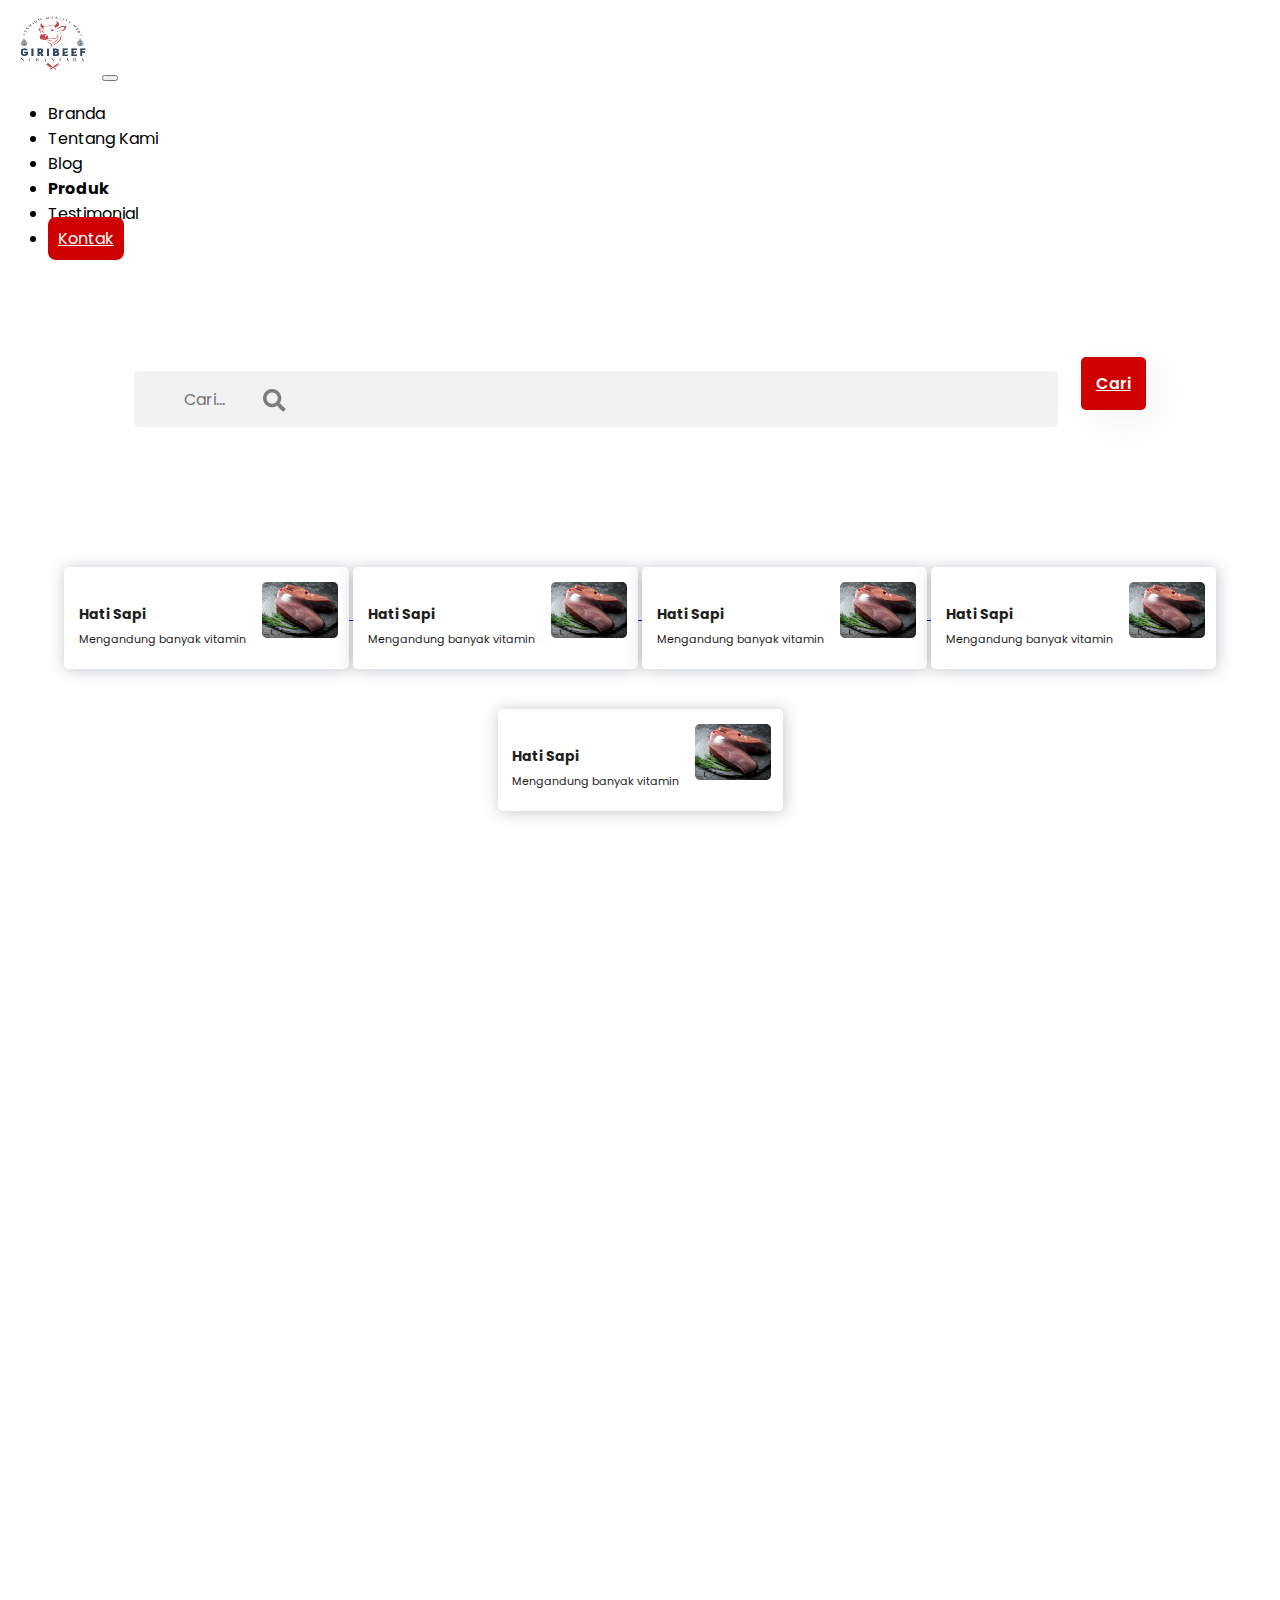
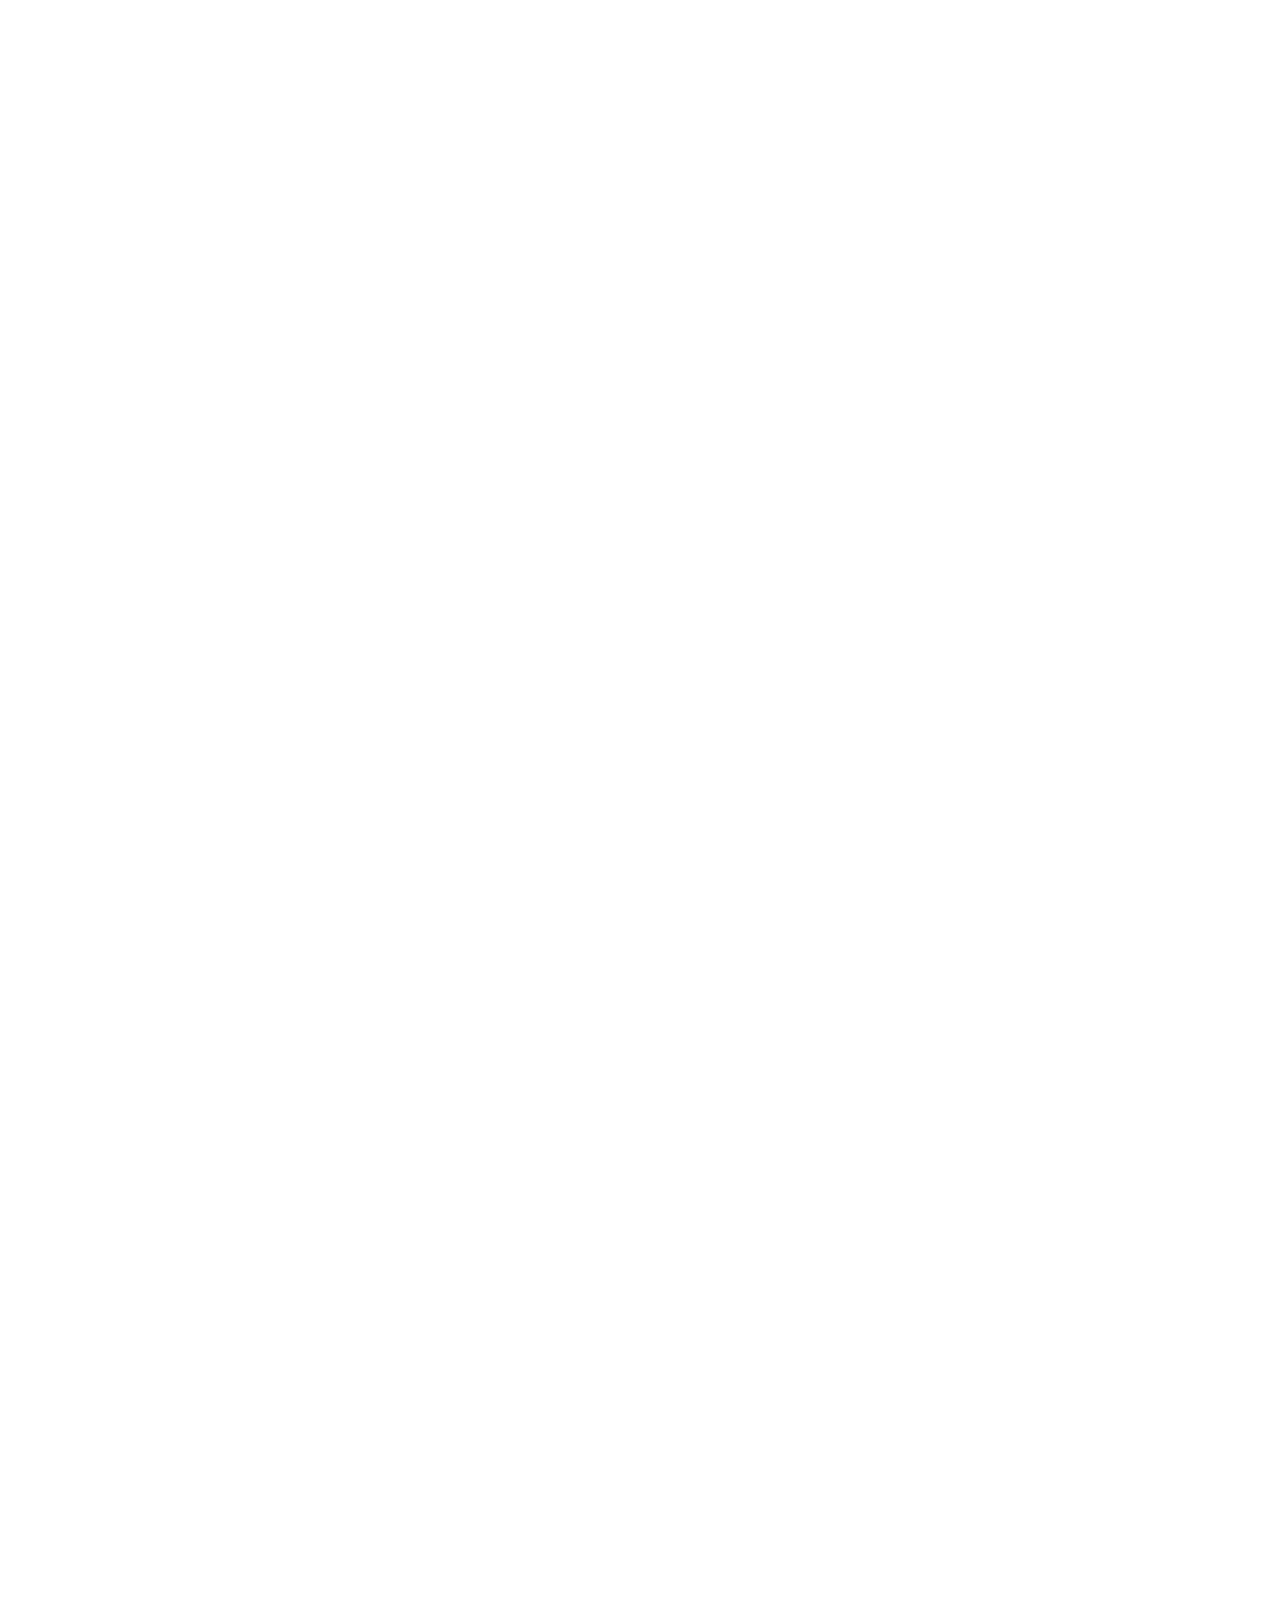
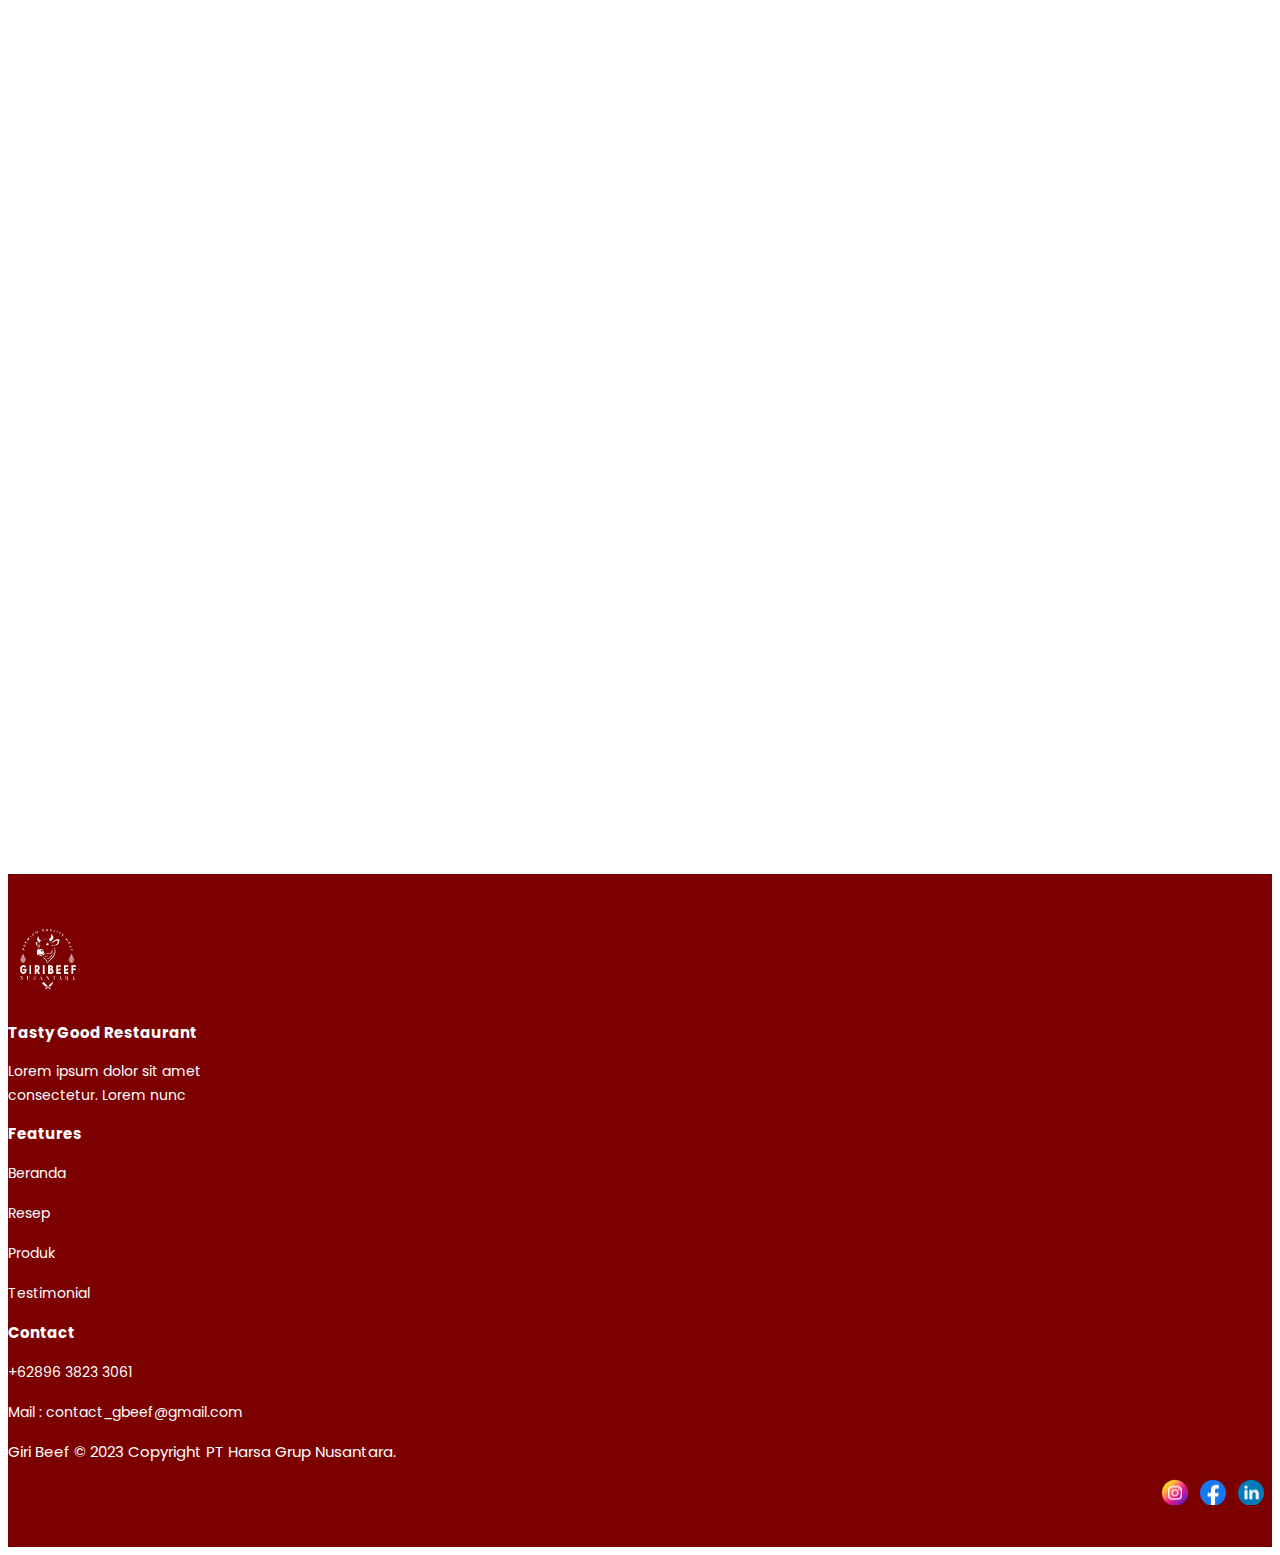
<file: pages/produk.html>
<!doctype html>
<html lang="en">
  <head>
    <meta charset="utf-8">
    <meta name="viewport" content="width=device-width, initial-scale=1">

    <!--=============== FAVICON ===============-->
    <link rel="shortcut icon" href="../assets/images/home/img-logo-nav.png" type="image/x-icon" />

    <!--=============== LINK AOW CSS ===============-->
    <link href="https://unpkg.com/aos@2.3.1/dist/aos.css" rel="stylesheet">
    
    <!--========= LINK STYLE CSS =========-->
    <link rel="stylesheet" href="../assets/css/style.css">

    <!--========= LINK BOOTSTRAP =========-->
    <link href="https://cdn.jsdelivr.net/npm/bootstrap@5.3.0/dist/css/bootstrap.min.css" rel="stylesheet" integrity="sha384-9ndCyUaIbzAi2FUVXJi0CjmCapSmO7SnpJef0486qhLnuZ2cdeRhO02iuK6FUUVM" crossorigin="anonymous">
    
    <!--========= JUDUL =========-->
    <title>Produk</title>
  
  <style>

  </style>


  </head>
  <body>
    
    <!--========== OPEN NAV ==========-->
    <nav class="navbar navbar-expand-lg bg-light fixed-top" id="top-nav">
        <div class="container">
            <a class="navbar-brand" href="#"><img src="../assets/images/home/img-logo-nav.png" class="img-logo-nav" alt="Logo"></a>
            <button class="navbar-toggler" type="button" data-bs-toggle="collapse" data-bs-target="#navbarNav" aria-controls="navbarNav" aria-expanded="false" aria-label="Toggle navigation">
                <span class="navbar-toggler-icon"></span>
            </button>
            <div class="collapse navbar-collapse" id="navbarNav">
                <ul class="navbar-nav ms-auto">
                <li class="nav-item">
                    <a class="nav-link" aria-current="page" href="../index.html">Branda</a>
                </li>
                <li class="nav-item">
                    <a class="nav-link" href="../pages/tentang.html">Tentang Kami</a>
                </li>
                <li class="nav-item">
                    <a class="nav-link" href="../pages/blog.html">Blog</a>
                </li>
                <li class="nav-item">
                    <a class="nav-link link-active" href="../pages/produk.html">Produk</a>
                </li>
                <li class="nav-item">
                    <a class="nav-link" href="../pages/testimonial.html">Testimonial</a>
                </li>
                <li class="nav-item">
                    <a href="../pages/kontak.html" class="btn btn-nav">Kontak</a>
                </li>
            </ul>
            </div>
        </div>
      </nav>
    <!--========== CLOSE NAV ==========-->


    <!--========== OPEN HOME ==========-->
    <section class="margin-top-web-1">
        <div class="container">
            <div class="row">
              <div class="col-md-12">
                <div class="d-lg-flex">
                  <form class="search-container">
                    <input type="text" id="search-bar" class="mb-3" placeholder="Cari...">
                    <a href="#"><img class="search-icon" src="../assets/images/produk/icon-produk-search.png"></a>
                    <div class="grup-btn-pop text-center-responsive">
                      <a href="" class="btn btn-pop" role="button">Cari</a>
                    </div>
                  </form>
                </div>
              </div>
            </div>
        </div>
    </section>
<!--========== CLOSE HOME ==========-->


    <!--========== CLOSE Produk Terlaris ==========-->
    <section class="margin-top-web-1">
      <div class="kart-container mb-5">
        <a href="../pages/produk-kategori.html">
          <div class="kategori-kart">
              <div class="ico">
                <div class="grup-text active">
                  <h3 class="heading-text-six-14 app-text-40 f-w-700">Hati Sapi</h3>
                  <span class="paragraph-text-four app-text-40 f-w-400">Mengandung banyak vitamin</span>
                </div>
                  <img class="kart-ikon" src="../assets/images/produk/img-kategori-produk.png"></img>
              </div>
          </div>
        </a>
      
        
      <a href="../pages/produk-kategori.html">
        <div class="kategori-kart">
            <div class="ico">
              <div class="grup-text">
                <h3 class="heading-text-six-14 app-text-40 f-w-700">Hati Sapi</h3>
                <span class="paragraph-text-four app-text-40 f-w-400">Mengandung banyak vitamin</span>
              </div>
              <img class="kart-ikon" src="../assets/images/produk/img-kategori-produk.png"></img>
            </div>
        </div>
      </a>
      
      
      <a href="../pages/produk-kategori.html">
        <div class="kategori-kart">
            <div class="ico">
              <div class="grup-text">
                <h3 class="heading-text-six-14 app-text-40 f-w-700">Hati Sapi</h3>
                <span class="paragraph-text-four app-text-40 f-w-400">Mengandung banyak vitamin</span>
              </div>
              <img class="kart-ikon" src="../assets/images/produk/img-kategori-produk.png"></img>
            </div>
        </div>
      </a>
      
      
      <a href="../pages/produk-kategori.html">
        <div class="kategori-kart">
            <div class="ico">
              <div class="grup-text">
                <h3 class="heading-text-six-14 app-text-40 f-w-700">Hati Sapi</h3>
                <span class="paragraph-text-four app-text-40 f-w-400">Mengandung banyak vitamin</span>
              </div>
              <img class="kart-ikon" src="../assets/images/produk/img-kategori-produk.png"></img>
            </div>
        </div>
      </a>
      
      
      <a href="../pages/produk-kategori.html">
        <div class="kategori-kart">
            <div class="ico">
              <div class="grup-text">
                <h3 class="heading-text-six-14 app-text-40 f-w-700">Hati Sapi</h3>
                <span class="paragraph-text-four app-text-40 f-w-400">Mengandung banyak vitamin</span>
              </div>
              <img class="kart-ikon" src="../assets/images/produk/img-kategori-produk.png"></img>
            </div>
        </div>
      </a>
      </div>
      <div class="container">
          <div class="row">
              <div class="col-md-12" data-aos="fade-up">
                  <div class="text-center mb-5">
                      <p class="heading-text-three-24 f-w-800 app-text-0"><span class="app-error-0">Produk</span> Berkualitas Kami</p>
                  </div>
              </div>
                <div class="col-xl-3 col-lg-4 col-md-6 col-sm-12 mb-3" data-aos="fade-up" data-aos-duration="100">
                  <a href="../pages/produk-detail.html" class="text-decoration-none">
                    <div class="card-produk-terlari">
                        <img src="../assets/images/home/img-card-home-produk-terlaris-1.png" class="img-produk-terlari" alt="">
                          <div class="card-bdoy">
                            <div class="grup-text-produk-terlari">
                              <p class="heading-text-one-16 app-text-40 f-w-700 b-2">Fillet Dada Sapi</p>
                              <p class="heading-text-four-20 app-success-60 f-w-700 mb-1">Rp. 222.000,-</p>
                              <div class="d-flex">
                                <svg width="14" height="20" viewBox="0 0 14 20" fill="none" xmlns="http://www.w3.org/2000/svg">
                                  <path d="M13.7812 9.75C13.7812 13.4961 10.7188 16.5312 7 16.5312C3.25391 16.5312 0.21875 13.4961 0.21875 9.75C0.21875 6.03125 3.25391 2.96875 7 2.96875C10.7188 2.96875 13.7812 6.03125 13.7812 9.75ZM6.20703 13.3594L11.2383 8.32812C11.4023 8.16406 11.4023 7.86328 11.2383 7.69922L10.6094 7.09766C10.4453 6.90625 10.1719 6.90625 10.0078 7.09766L5.90625 11.1992L3.96484 9.28516C3.80078 9.09375 3.52734 9.09375 3.36328 9.28516L2.73438 9.88672C2.57031 10.0508 2.57031 10.3516 2.73438 10.5156L5.57812 13.3594C5.74219 13.5234 6.04297 13.5234 6.20703 13.3594Z" fill="#CE0000"/>
                                </svg>
                                <p class="paragraph-text-three app-secondary-100 f-w-400 ms-2 m-0">Ready Stock</p>                                        
                              </div>
                            </div>
                          </div>
                        </div>
                      </a>
                </div>
                <div class="col-xl-3 col-lg-4 col-md-6 col-sm-12 mb-3" data-aos="fade-up" data-aos-duration="400">
                  <a href="../pages/produk-detail.html" class="text-decoration-none">
                  <div class="card-produk-terlari">
                      <img src="../assets/images/home/img-card-home-produk-terlaris-diskon-1.png" class="img-produk-terlari" alt="">
                          <div class="card-bdoy">
                              <div class="grup-text-produk-terlari">
                                  <p class="heading-text-one-16 app-text-40 f-w-700 b-2">Shabu Shabu</p>
                                  <p class="heading-text-four-20 app-success-60 f-w-700 mb-1">Rp. 60.000,- <span class="paragraph-text-three text-decoration-line-through app-error-0 ms-2 m-1">Rp. 60.000,-</span></p>
                                  <div class="d-flex">
                                      <svg width="14" height="20" viewBox="0 0 14 20" fill="none" xmlns="http://www.w3.org/2000/svg">
                                          <path d="M13.7812 9.75C13.7812 13.4961 10.7188 16.5312 7 16.5312C3.25391 16.5312 0.21875 13.4961 0.21875 9.75C0.21875 6.03125 3.25391 2.96875 7 2.96875C10.7188 2.96875 13.7812 6.03125 13.7812 9.75ZM6.20703 13.3594L11.2383 8.32812C11.4023 8.16406 11.4023 7.86328 11.2383 7.69922L10.6094 7.09766C10.4453 6.90625 10.1719 6.90625 10.0078 7.09766L5.90625 11.1992L3.96484 9.28516C3.80078 9.09375 3.52734 9.09375 3.36328 9.28516L2.73438 9.88672C2.57031 10.0508 2.57031 10.3516 2.73438 10.5156L5.57812 13.3594C5.74219 13.5234 6.04297 13.5234 6.20703 13.3594Z" fill="#CE0000"/>
                                      </svg>
                                      <p class="paragraph-text-three app-secondary-100 f-w-400 ms-3 m-0">Ready Stock</p>                                        
                                  </div>
                              </div>
                          </div>
                        </div>
                      </a>
              </div>
              <div class="col-xl-3 col-lg-4 col-md-6 col-sm-12 mb-3" data-aos="fade-up" data-aos-duration="700">
                <a href="../pages/produk-detail.html" class="text-decoration-none">
                  <div class="card-produk-terlari">
                      <img src="../assets/images/home/img-card-home-produk-terlaris-diskon-2.png" class="img-produk-terlari" alt="">
                          <div class="card-bdoy">
                              <div class="grup-text-produk-terlari">
                                  <p class="heading-text-one-16 app-text-40 f-w-700 b-2">Fillet Hati</p>
                                  <p class="heading-text-four-20 app-success-60 f-w-700 mb-1">Rp. 390.000,- <span class="paragraph-text-three text-decoration-line-through app-error-0 ms-1 m-1">Rp. 390.000,-</span></p>
                                  <div class="d-flex">
                                    <svg width="14" height="20" viewBox="0 0 14 20" fill="none" xmlns="http://www.w3.org/2000/svg">
                                        <path d="M7 2.96875C3.25391 2.96875 0.21875 6.00391 0.21875 9.75C0.21875 13.4961 3.25391 16.5312 7 16.5312C10.7461 16.5312 13.7812 13.4961 13.7812 9.75C13.7812 6.00391 10.7461 2.96875 7 2.96875ZM9.51562 11.5273L8.96875 12.2109C8.88672 12.3203 8.77734 12.4023 8.61328 12.4023C8.53125 12.4023 8.42188 12.3477 8.36719 12.293L6.53516 10.9258C6.26172 10.7344 6.125 10.4336 6.125 10.0781V5.8125C6.125 5.59375 6.31641 5.375 6.5625 5.375H7.4375C7.65625 5.375 7.875 5.59375 7.875 5.8125V9.75L9.46094 10.9258C9.54297 11.0078 9.625 11.1172 9.625 11.2539C9.625 11.3633 9.57031 11.4727 9.51562 11.5273Z" fill="#A5A5A5"/>
                                    </svg>
                                  <p class="paragraph-text-three app-secondary-100 f-w-400 ms-3 m-0">Pre Order</p>                                        
                              </div>
                          </div>
                      </div>
                    </div>
                  </a>
              </div>
                <div class="col-xl-3 col-lg-4 col-md-6 col-sm-12 mb-3" data-aos="fade-up" data-aos-duration="1000">
                  <a href="../pages/produk-detail.html" class="text-decoration-none">
                    <div class="card-produk-terlari">
                        <img src="../assets/images/home/img-card-home-produk-terlaris-4.png" class="img-produk-terlari" alt="">
                          <div class="card-bdoy">
                            <div class="grup-text-produk-terlari">
                              <p class="heading-text-one-16 app-text-40 f-w-700 b-2">Shank Sapi</p>
                              <p class="heading-text-four-20 app-success-60 f-w-700 mb-1">Rp. 300.000,-</p>
                              <div class="d-flex">
                                <svg width="14" height="20" viewBox="0 0 14 20" fill="none" xmlns="http://www.w3.org/2000/svg">
                                  <path d="M13.7812 9.75C13.7812 13.4961 10.7188 16.5312 7 16.5312C3.25391 16.5312 0.21875 13.4961 0.21875 9.75C0.21875 6.03125 3.25391 2.96875 7 2.96875C10.7188 2.96875 13.7812 6.03125 13.7812 9.75ZM6.20703 13.3594L11.2383 8.32812C11.4023 8.16406 11.4023 7.86328 11.2383 7.69922L10.6094 7.09766C10.4453 6.90625 10.1719 6.90625 10.0078 7.09766L5.90625 11.1992L3.96484 9.28516C3.80078 9.09375 3.52734 9.09375 3.36328 9.28516L2.73438 9.88672C2.57031 10.0508 2.57031 10.3516 2.73438 10.5156L5.57812 13.3594C5.74219 13.5234 6.04297 13.5234 6.20703 13.3594Z" fill="#CE0000"/>
                                </svg>
                                <p class="paragraph-text-three app-secondary-100 f-w-400 ms-2 m-0">Ready Stock</p>                                        
                              </div>
                            </div>
                          </div>
                        </div>
                      </a>
                </div>
                <div class="col-xl-3 col-lg-4 col-md-6 col-sm-12 mb-3" data-aos="fade-up" data-aos-duration="100">
                  <a href="../pages/produk-detail.html" class="text-decoration-none">
                    <div class="card-produk-terlari">
                        <img src="../assets/images/home/img-card-home-produk-terlaris-3.png" class="img-produk-terlari" alt="">
                          <div class="card-bdoy">
                            <div class="grup-text-produk-terlari">
                              <p class="heading-text-one-16 app-text-40 f-w-700 b-2">Fillet Hati</p>
                              <p class="heading-text-four-20 app-success-60 f-w-700 mb-1">Rp. 390.000,-</p>
                              <div class="d-flex">
                                <svg width="14" height="20" viewBox="0 0 14 20" fill="none" xmlns="http://www.w3.org/2000/svg">
                                  <path d="M13.7812 9.75C13.7812 13.4961 10.7188 16.5312 7 16.5312C3.25391 16.5312 0.21875 13.4961 0.21875 9.75C0.21875 6.03125 3.25391 2.96875 7 2.96875C10.7188 2.96875 13.7812 6.03125 13.7812 9.75ZM6.20703 13.3594L11.2383 8.32812C11.4023 8.16406 11.4023 7.86328 11.2383 7.69922L10.6094 7.09766C10.4453 6.90625 10.1719 6.90625 10.0078 7.09766L5.90625 11.1992L3.96484 9.28516C3.80078 9.09375 3.52734 9.09375 3.36328 9.28516L2.73438 9.88672C2.57031 10.0508 2.57031 10.3516 2.73438 10.5156L5.57812 13.3594C5.74219 13.5234 6.04297 13.5234 6.20703 13.3594Z" fill="#CE0000"/>
                                </svg>
                                <p class="paragraph-text-three app-secondary-100 f-w-400 ms-2 m-0">Ready Stock</p>                                        
                              </div>
                            </div>
                          </div>
                        </div>
                      </a>
                </div>
                <div class="col-xl-3 col-lg-4 col-md-6 col-sm-12 mb-3" data-aos="fade-up" data-aos-duration="400">
                  <a href="../pages/produk-detail.html" class="text-decoration-none">
                    <div class="card-produk-terlari">
                        <img src="../assets/images/home/img-card-home-produk-terlaris-1.png" class="img-produk-terlari" alt="">
                          <div class="card-bdoy">
                            <div class="grup-text-produk-terlari">
                              <p class="heading-text-one-16 app-text-40 f-w-700 b-2">Fillet Dada Sapi</p>
                              <p class="heading-text-four-20 app-success-60 f-w-700 mb-1">Rp. 222.000,-</p>
                              <div class="d-flex">
                                <svg width="14" height="20" viewBox="0 0 14 20" fill="none" xmlns="http://www.w3.org/2000/svg">
                                  <path d="M13.7812 9.75C13.7812 13.4961 10.7188 16.5312 7 16.5312C3.25391 16.5312 0.21875 13.4961 0.21875 9.75C0.21875 6.03125 3.25391 2.96875 7 2.96875C10.7188 2.96875 13.7812 6.03125 13.7812 9.75ZM6.20703 13.3594L11.2383 8.32812C11.4023 8.16406 11.4023 7.86328 11.2383 7.69922L10.6094 7.09766C10.4453 6.90625 10.1719 6.90625 10.0078 7.09766L5.90625 11.1992L3.96484 9.28516C3.80078 9.09375 3.52734 9.09375 3.36328 9.28516L2.73438 9.88672C2.57031 10.0508 2.57031 10.3516 2.73438 10.5156L5.57812 13.3594C5.74219 13.5234 6.04297 13.5234 6.20703 13.3594Z" fill="#CE0000"/>
                                </svg>
                                <p class="paragraph-text-three app-secondary-100 f-w-400 ms-2 m-0">Ready Stock</p>                                        
                              </div>
                            </div>
                          </div>
                        </div>
                      </a>
                </div>
                <div class="col-xl-3 col-lg-4 col-md-6 col-sm-12 mb-3" data-aos="fade-up" data-aos-duration="700">
                  <a href="../pages/produk-detail.html" class="text-decoration-none">
                    <div class="card-produk-terlari">
                        <img src="../assets/images/home/img-card-home-produk-terlaris-4.png" class="img-produk-terlari" alt="">
                          <div class="card-bdoy">
                            <div class="grup-text-produk-terlari">
                              <p class="heading-text-one-16 app-text-40 f-w-700 b-2">Shank Sapi</p>
                              <p class="heading-text-four-20 app-success-60 f-w-700 mb-1">Rp. 300.000,-</p>
                              <div class="d-flex">
                                <svg width="14" height="20" viewBox="0 0 14 20" fill="none" xmlns="http://www.w3.org/2000/svg">
                                  <path d="M13.7812 9.75C13.7812 13.4961 10.7188 16.5312 7 16.5312C3.25391 16.5312 0.21875 13.4961 0.21875 9.75C0.21875 6.03125 3.25391 2.96875 7 2.96875C10.7188 2.96875 13.7812 6.03125 13.7812 9.75ZM6.20703 13.3594L11.2383 8.32812C11.4023 8.16406 11.4023 7.86328 11.2383 7.69922L10.6094 7.09766C10.4453 6.90625 10.1719 6.90625 10.0078 7.09766L5.90625 11.1992L3.96484 9.28516C3.80078 9.09375 3.52734 9.09375 3.36328 9.28516L2.73438 9.88672C2.57031 10.0508 2.57031 10.3516 2.73438 10.5156L5.57812 13.3594C5.74219 13.5234 6.04297 13.5234 6.20703 13.3594Z" fill="#CE0000"/>
                                </svg>
                                <p class="paragraph-text-three app-secondary-100 f-w-400 ms-2 m-0">Ready Stock</p>                                        
                              </div>
                            </div>
                          </div>
                        </div>
                      </a>
                </div>
                <div class="col-xl-3 col-lg-4 col-md-6 col-sm-12 mb-3" data-aos="fade-up" data-aos-duration="1000">
                  <a href="../pages/produk-detail.html" class="text-decoration-none">
                    <div class="card-produk-terlari">
                        <img src="../assets/images/home/img-card-home-produk-terlaris-2.png" class="img-produk-terlari" alt="">
                          <div class="card-bdoy">
                            <div class="grup-text-produk-terlari">
                              <p class="heading-text-one-16 app-text-40 f-w-700 b-2">Shabu Shabu</p>
                              <p class="heading-text-four-20 app-success-60 f-w-700 mb-1">Rp. 60.000,-</p>
                              <div class="d-flex">
                                <svg width="14" height="20" viewBox="0 0 14 20" fill="none" xmlns="http://www.w3.org/2000/svg">
                                  <path d="M13.7812 9.75C13.7812 13.4961 10.7188 16.5312 7 16.5312C3.25391 16.5312 0.21875 13.4961 0.21875 9.75C0.21875 6.03125 3.25391 2.96875 7 2.96875C10.7188 2.96875 13.7812 6.03125 13.7812 9.75ZM6.20703 13.3594L11.2383 8.32812C11.4023 8.16406 11.4023 7.86328 11.2383 7.69922L10.6094 7.09766C10.4453 6.90625 10.1719 6.90625 10.0078 7.09766L5.90625 11.1992L3.96484 9.28516C3.80078 9.09375 3.52734 9.09375 3.36328 9.28516L2.73438 9.88672C2.57031 10.0508 2.57031 10.3516 2.73438 10.5156L5.57812 13.3594C5.74219 13.5234 6.04297 13.5234 6.20703 13.3594Z" fill="#CE0000"/>
                                </svg>
                                <p class="paragraph-text-three app-secondary-100 f-w-400 ms-2 m-0">Ready Stock</p>                                        
                              </div>
                            </div>
                          </div>
                        </div>
                      </a>
                </div>
                <div class="grop-btn-produk-terlaris text-center mt-5" data-aos="fade-up">
                    <a href="" class="btn btn-produk-terlaris" role="button">Lihat Semua Kategori</a>
                </div>
            </div>
        </div>
    </section>
  <!--========== CLOSE Produk Terlaris ==========-->


    <!--========== OPEN FOOTER ==========-->
    <footer class="site-footer margin-top-web-1">
        <div class="container">
          <div class="row">
              <div class="col-lg-1 col-sm-6 col-md-6">
                <div class="">
                  <img src="../assets/images/home/img-logo-footer.png" class="m-3" style="width: 80px;" alt="">
                </div>
            </div>
  
            <div class="col-lg-6 col-sm-6 col-md-6">
              <ul class="footer-links">
                <p class="heading-text-three text-white f-w-700 mb-3">Tasty Good Restaurant</p>
                <p class="paragraph-text-two text-white f-w-400">Lorem ipsum dolor sit amet <br> consectetur. Lorem nunc </p>
              </ul>
            </div>
  
            <div class="col-lg-2 col-sm-6 col-md-6">
              <p class="heading-text-one-20 text-white f-w-700 mb-4">Features</p>
              <ul class="footer-links">
                <li><a class="paragraph-text-two f-w-400 mb-2" href="#">Beranda</a></li>
                <li><a class="paragraph-text-two f-w-400 mb-2" href="#">Resep</a></li>
                <li><a class="paragraph-text-two f-w-400 mb-2" href="#">Produk</a></li>
                <li><a class="paragraph-text-two f-w-400 mb-2" href="#">Testimonial</a></li>
              </ul>
            </div>
  
            <div class="col-lg-2 col-sm-6 col-md-6">
              <p class="heading-text-one-20 text-white f-w-700 mb-4">Contact</p>
              <ul class="footer-links">
                <li><a class="paragraph-text-two f-w-400 mb-2" href="https://api.whatsapp.com/send?phone=6289638233061">+62896 3823 3061</a></li>
                <li><a class="paragraph-text-two f-w-400 mb-2" href="#">Mail : contact_gbeef@gmail.com</a></li>
                <!-- <li><a class="paragraph-text-two f-w-400 mb-2" href="#">Lorem ipsum dolor</a></li>
                <li><a class="paragraph-text-two f-w-400 mb-2" href="#">Lorem ipsum dolor</a></li> -->
              </ul>
            </div>
  
          </div>
        </div>
        <div class="container">
          <div class="row mt-5">
            <div class="col-md-8 col-sm-6 col-xs-12">
              <p class="f-w-400 copyright-text">Giri Beef © 2023 Copyright PT Harsa Grup Nusantara.</a>
              </p>
            </div>
            <div class="col-md-4 col-sm-6 col-xs-12">
              <ul class="social-icons">
                <li><a class="" href=""><img src="../assets/icon/icon-instagram.png" class="sosmed-footer" alt=""></a></li>
                <li><a class="" href=""><img src="../assets/icon/icon-facebook.png" class="sosmed-footer" alt=""></a></li>
                <li><a class="" href=""><img src="../assets/icon/icon-linkedin.png" class="sosmed-footer" alt=""></a></li>
              </ul>
            </div>
          </div>
        </div>
  </footer>
    <!--========== CLOSE FOOTER ==========-->


    <script src="../assets/js/navRoll.js"></script>
    <script src="../assets/js/navRollColor.js"></script>
    <script src="https://cdn.jsdelivr.net/npm/bootstrap@5.3.0/dist/js/bootstrap.bundle.min.js" integrity="sha384-geWF76RCwLtnZ8qwWowPQNguL3RmwHVBC9FhGdlKrxdiJJigb/j/68SIy3Te4Bkz" crossorigin="anonymous"></script>
    <script src="https://unpkg.com/aos@2.3.1/dist/aos.js"></script>
    <script>
      AOS.init();
    </script>  
</body>
</html>
</file>
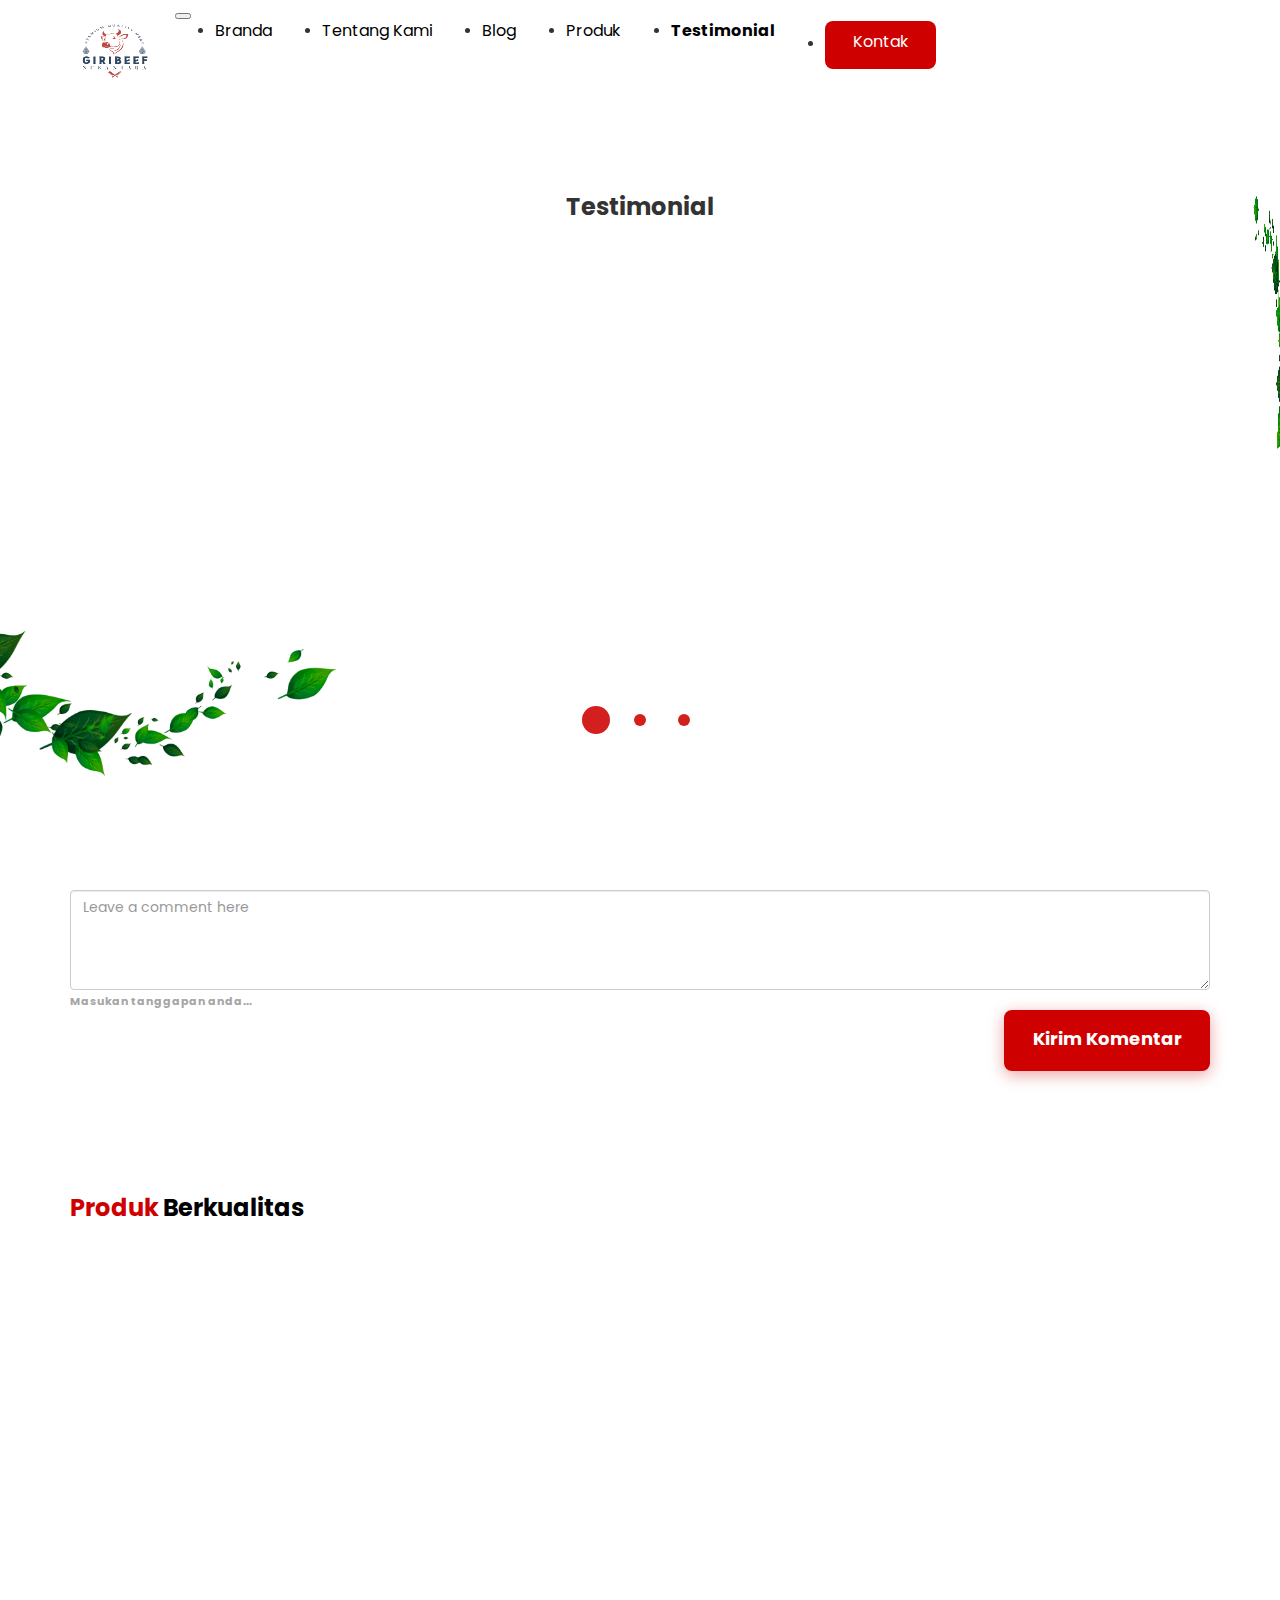
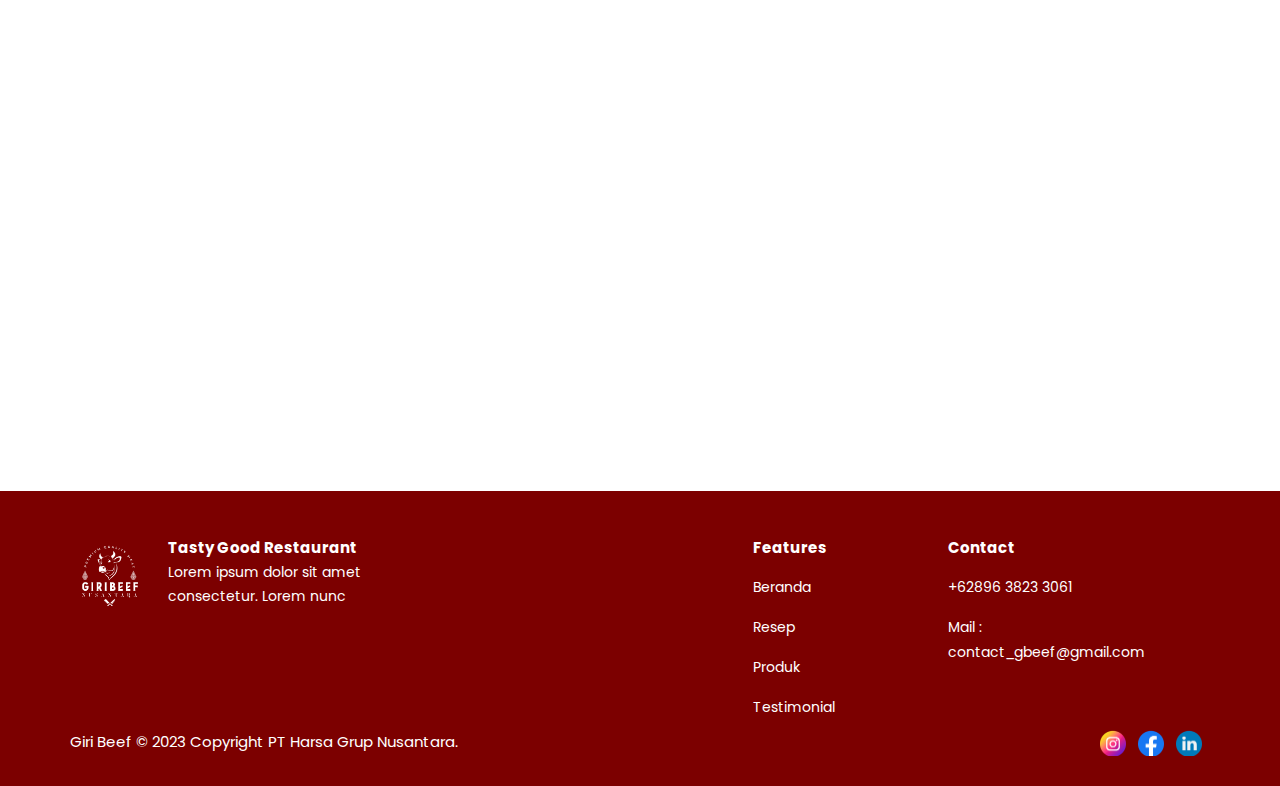
<file: pages/testimonial.html>
<!doctype html>
<html lang="en">
  <head>
    <meta charset="utf-8">
    <meta name="viewport" content="width=device-width, initial-scale=1">

    <!--=============== FAVICON ===============-->
    <link rel="shortcut icon" href="../assets/images/home/img-logo-nav.png" type="image/x-icon" />

    <!--=============== LINK AOW CSS ===============-->
    <link href="https://unpkg.com/aos@2.3.1/dist/aos.css" rel="stylesheet">
    
    <!--========= LINK STYLE CSS =========-->
    <link rel="stylesheet" href="../assets/css/text.css">
    <link rel="stylesheet" href="../assets/css/style.css">
    
    <!--========= LINK STYLE CAROUSEL =========-->
    <link rel="stylesheet" href="https://maxcdn.bootstrapcdn.com/bootstrap/3.3.6/css/bootstrap.min.css">
    <link rel="stylesheet" href="https://cdnjs.cloudflare.com/ajax/libs/OwlCarousel2/2.1.1/assets/owl.carousel.min.css">
    <link rel="stylesheet" href="http://themes.audemedia.com/html/goodgrowth/css/owl.theme.default.min.css">

    <!--========= LINK BOOTSTRAP =========-->
    <link href="https://cdn.jsdelivr.net/npm/bootstrap@5.3.0/dist/css/bootstrap.min.css" rel="stylesheet" integrity="sha384-9ndCyUaIbzAi2FUVXJi0CjmCapSmO7SnpJef0486qhLnuZ2cdeRhO02iuK6FUUVM" crossorigin="anonymous">
    
    <!--========= JUDUL =========-->
    <title>Testimonial</title>
  </head>
  <body>
    
    <!--========== OPEN NAV ==========-->
    <nav class="navbar navbar-expand-lg bg-light fixed-top" id="top-nav">
      <div class="container">
          <a class="navbar-brand" href="#"><img src="../assets/images/home/img-logo-nav.png" class="img-logo-nav" alt="Logo"></a>
          <button class="navbar-toggler" type="button" data-bs-toggle="collapse" data-bs-target="#navbarNav" aria-controls="navbarNav" aria-expanded="false" aria-label="Toggle navigation">
              <span class="navbar-toggler-icon"></span>
          </button>
          <div class="collapse navbar-collapse" id="navbarNav">
              <ul class="navbar-nav ms-auto">
              <li class="nav-item">
                  <a class="nav-link" aria-current="page" href="../index.html">Branda</a>
              </li>
              <li class="nav-item">
                  <a class="nav-link" href="../pages/tentang.html">Tentang Kami</a>
              </li>
              <li class="nav-item">
                  <a class="nav-link" href="../pages/blog.html">Blog</a>
              </li>
              <li class="nav-item">
                  <a class="nav-link" href="../pages/produk.html">Produk</a>
              </li>
              <li class="nav-item">
                  <a class="nav-link link-active" href="../pages/testimonial.html">Testimonial</a>
              </li>
              <li class="nav-item">
                  <a href="../pages/kontak.html" class="btn btn-nav">Kontak</a>
              </li>
          </ul>
          </div>
      </div>
    </nav>
    <!--========== CLOSE NAV ==========-->


    <!--========== CLOSE Produk Testimonial ==========-->
    <section class="margin-top-web-1">
      <div class="container">
          <div class="row">
              <!-- data-aos="fade-up" -->
              <div class="col-md-12">
                  <div class="text-center mb-5">
                      <p class="heading-text-three-24 app-t0ext-40 f-w-700">Testimonial</p>
                  </div>
              </div>
      <!--========== OPEN CAROUSEL TESTIMONIALS ==========-->
        <div id="customers-testimonials" class="owl-carousel">
          <!--TESTIMONIAL 1 -->
          <div class="item">
            <div class="shadow-effect">
              <img class="img-circle" src="../assets/images/testimonial/icon-testimonial.png" class="mb-2" alt="">
              <p class="heading-text-five-16 app-text-0 f-w-700 mb-1">Kennzy Magdalena</p>
              <p class="paragraph-text-three app-secondary-80 f-w-400 mb-4">Vlogger</p>
              <p class="paragraph-text-one app-secondary-80 f-w-400">At odio sagittis non porttitor id hac. Varius aliquam <br> pellentesque pellentesque sed ullamcorper quis <br> quisque viverra. Adipiscing id tristique diam nunc. <br> Ipsum nisl nascetur vulputate <br> egestas posuere risus.</p>
            </div>
            <!-- <div class="testimonial-name">EMILIANO AQUILANI</div> -->
          </div>
          <!--END OF TESTIMONIAL 1 -->
          <!--TESTIMONIAL 2 -->
          <div class="item">
            <div class="shadow-effect">
              <img class="img-circle" src="../assets/images/testimonial/icon-testimonial.png" class="mb-2" alt="">
              <p class="heading-text-five-16 app-text-0 f-w-700 mb-1">Kennzy Magdalena</p>
              <p class="paragraph-text-three app-secondary-80 f-w-400 mb-4">Vlogger</p>
              <p class="paragraph-text-one app-secondary-80 f-w-400">At odio sagittis non porttitor id hac. Varius aliquam <br> pellentesque pellentesque sed ullamcorper quis <br> quisque viverra. Adipiscing id tristique diam nunc. <br> Ipsum nisl nascetur vulputate <br> egestas posuere risus.</p>
            </div>
            <!-- <div class="testimonial-name">ANNA ITURBE</div> -->
          </div>
          <!--END OF TESTIMONIAL 2 -->
          <!--TESTIMONIAL 3 -->
          <div class="item">
            <div class="shadow-effect">
              <img class="img-circle" src="../assets/images/testimonial/icon-testimonial.png" class="mb-2" alt="">
              <p class="heading-text-five-16 app-text-0 f-w-700 mb-1">Kennzy Magdalena</p>
              <p class="paragraph-text-three app-secondary-80 f-w-400 mb-4">Vlogger</p>
              <p class="paragraph-text-one app-secondary-80 f-w-400">At odio sagittis non porttitor id hac. Varius aliquam <br> pellentesque pellentesque sed ullamcorper quis <br> quisque viverra. Adipiscing id tristique diam nunc. <br> Ipsum nisl nascetur vulputate <br> egestas posuere risus.</p>
            </div>
            <!-- <div class="testimonial-name">LARA ATKINSON</div> -->
          </div>
          <!--END OF TESTIMONIAL 3 -->
          <!--END OF TESTIMONIAL 5 -->
        </div>
      <!--========== CLOSE CAROUSEL TESTIMONIALS ==========-->
          </div>
      </div>
      <div class="group-image-hero position-relative">
          <div class="count-frame-daun-testimonial-1">
              <img src="../assets/images/home/bg-daun-kiri.png" class="icon-frame-daun-testimonial" alt="">
          </div>
          <div class="count-frame-daun-testimonial-2">
              <img src="../assets/images/home/bg-daun-kanan.png" class="icon-frame-daun-testimonial" alt="">
          </div>
      </div>
  </section>
  <!--========== CLOSE Produk Testimonial ==========-->



<!--========== OPEN TEXTAREA-BUTTON KONTAK ==========-->
    <section class="margin-top-web-1">
        <div class="container">
            <div class="row">
              <div class="col-md-12">
                <form action="" class="mb-5">
                  <div class="form-floating">
                    <textarea class="form-control form-control-testimonial-cs" placeholder="Leave a comment here" id="floatingTextarea2" style="height: 100px"></textarea>
                    <label for="floatingTextarea2" class="paragraph-text-four app-secondary-100 f-w-700">Masukan tanggapan anda...</label>
                  </div>
                </form>
                <div class="grup-btn-komentar-testimonial text-center-responsive">
                  <a href="" class="btn btn-komentar-testimonial">Kirim Komentar</a>
                </div>
              </div>              
            </div>
        </div>
    </section>
    <!--========== CLOSE TEXTAREA-BUTTON KONTAK ==========-->


    <!--========== CLOSE Produk Terlaris ==========-->
    <section class="margin-top-web-1">
        <div class="container">
            <div class="row">
              <div class="col-md-12">
                <div class="text-center-responsive mb-4 m-3">
                  <p class="heading-text-three-24 app-text-0 f-w-700"><span class="app-error-0">Produk</span> Berkualitas</p>
                </div>
              </div>
              <div class="col-xl-3 col-lg-4 col-md-6 col-sm-12 mb-3" data-aos="fade-up" data-aos-duration="100">
                <a href="../pages/produk-detail.html" class="text-decoration-none">
                <div class="card-produk-terlari">
                    <img src="../assets/images/home/img-card-home-produk-terlaris-1.png" class="img-produk-terlari" alt="">
                        <div class="card-bdoy">
                            <div class="grup-text-produk-terlari">
                                <p class="heading-text-one-16 app-text-40 f-w-700 b-2">Fillet Dada Sapi</p>
                                <p class="heading-text-four-20 app-success-60 f-w-700 mb-1">Rp. 222.000,-</p>
                                <div class="d-flex">
                                    <svg width="14" height="20" viewBox="0 0 14 20" fill="none" xmlns="http://www.w3.org/2000/svg">
                                      <path d="M13.7812 9.75C13.7812 13.4961 10.7188 16.5312 7 16.5312C3.25391 16.5312 0.21875 13.4961 0.21875 9.75C0.21875 6.03125 3.25391 2.96875 7 2.96875C10.7188 2.96875 13.7812 6.03125 13.7812 9.75ZM6.20703 13.3594L11.2383 8.32812C11.4023 8.16406 11.4023 7.86328 11.2383 7.69922L10.6094 7.09766C10.4453 6.90625 10.1719 6.90625 10.0078 7.09766L5.90625 11.1992L3.96484 9.28516C3.80078 9.09375 3.52734 9.09375 3.36328 9.28516L2.73438 9.88672C2.57031 10.0508 2.57031 10.3516 2.73438 10.5156L5.57812 13.3594C5.74219 13.5234 6.04297 13.5234 6.20703 13.3594Z" fill="#CE0000"/>
                                    </svg>
                                    <p class="paragraph-text-three app-secondary-100 f-w-400 ms-3 m-0">Ready Stock</p>                                        
                                </div>
                            </div>
                        </div>
                      </div>
                    </a>
            </div>
            <div class="col-xl-3 col-lg-4 col-md-6 col-sm-12 mb-3" data-aos="fade-up" data-aos-duration="400">
              <a href="../pages/produk-detail.html" class="text-decoration-none">
                <div class="card-produk-terlari">
                    <img src="../assets/images/home/img-card-home-produk-terlaris-2.png" class="img-produk-terlari" alt="">
                        <div class="card-bdoy">
                            <div class="grup-text-produk-terlari">
                                <p class="heading-text-one-16 app-text-40 f-w-700 b-2">Shabu Shabu</p>
                                <p class="heading-text-four-20 app-success-60 f-w-700 mb-1">Rp. 60.000,- <span class="paragraph-text-three text-decoration-line-through app-error-0 ms-2 m-1">Rp. 60.000,-</span></p>
                                <div class="d-flex">
                                    <svg width="14" height="20" viewBox="0 0 14 20" fill="none" xmlns="http://www.w3.org/2000/svg">
                                      <path d="M13.7812 9.75C13.7812 13.4961 10.7188 16.5312 7 16.5312C3.25391 16.5312 0.21875 13.4961 0.21875 9.75C0.21875 6.03125 3.25391 2.96875 7 2.96875C10.7188 2.96875 13.7812 6.03125 13.7812 9.75ZM6.20703 13.3594L11.2383 8.32812C11.4023 8.16406 11.4023 7.86328 11.2383 7.69922L10.6094 7.09766C10.4453 6.90625 10.1719 6.90625 10.0078 7.09766L5.90625 11.1992L3.96484 9.28516C3.80078 9.09375 3.52734 9.09375 3.36328 9.28516L2.73438 9.88672C2.57031 10.0508 2.57031 10.3516 2.73438 10.5156L5.57812 13.3594C5.74219 13.5234 6.04297 13.5234 6.20703 13.3594Z" fill="#CE0000"/>
                                    </svg>
                                    <p class="paragraph-text-three app-secondary-100 f-w-400 ms-3 m-0">Ready Stock</p>                                        
                                </div>
                            </div>
                        </div>
                      </div>
                    </a>
            </div>
            <div class="col-xl-3 col-lg-4 col-md-6 col-sm-12 mb-3" data-aos="fade-up" data-aos-duration="700">
              <a href="../pages/produk-detail.html" class="text-decoration-none">
                <div class="card-produk-terlari">
                    <img src="../assets/images/home/img-card-home-produk-terlaris-3.png" class="img-produk-terlari" alt="">
                        <div class="card-bdoy">
                            <div class="grup-text-produk-terlari">
                                <p class="heading-text-one-16 app-text-40 f-w-700 b-2">Fillet Hati</p>
                                <p class="heading-text-four-20 app-success-60 f-w-700 mb-1">Rp. 390.000,- <span class="paragraph-text-three text-decoration-line-through app-error-0 ms-1 m-1">Rp. 390.000,-</span></p>
                                <div class="d-flex">
                                  <svg width="14" height="20" viewBox="0 0 14 20" fill="none" xmlns="http://www.w3.org/2000/svg">
                                    <path d="M7 2.96875C3.25391 2.96875 0.21875 6.00391 0.21875 9.75C0.21875 13.4961 3.25391 16.5312 7 16.5312C10.7461 16.5312 13.7812 13.4961 13.7812 9.75C13.7812 6.00391 10.7461 2.96875 7 2.96875ZM9.51562 11.5273L8.96875 12.2109C8.88672 12.3203 8.77734 12.4023 8.61328 12.4023C8.53125 12.4023 8.42188 12.3477 8.36719 12.293L6.53516 10.9258C6.26172 10.7344 6.125 10.4336 6.125 10.0781V5.8125C6.125 5.59375 6.31641 5.375 6.5625 5.375H7.4375C7.65625 5.375 7.875 5.59375 7.875 5.8125V9.75L9.46094 10.9258C9.54297 11.0078 9.625 11.1172 9.625 11.2539C9.625 11.3633 9.57031 11.4727 9.51562 11.5273Z" fill="#A5A5A5"/>
                                  </svg>
                                <p class="paragraph-text-three app-secondary-100 f-w-400 ms-3 m-0">Pre Order</p>                                        
                            </div>
                        </div>
                    </div>
                  </div>
                </a>
            </div>
            <div class="col-xl-3 col-lg-4 col-md-6 col-sm-12 mb-3" data-aos="fade-up" data-aos-duration="1000">
              <a href="../pages/produk-detail.html" class="text-decoration-none">
              <div class="card-produk-terlari">
                  <img src="../assets/images/home/img-card-home-produk-terlaris-4.png" class="img-produk-terlari" alt="">
                      <div class="card-bdoy">
                          <div class="grup-text-produk-terlari">
                              <p class="heading-text-one-16 app-text-40 f-w-700 b-2">Shank Sapi</p>
                              <p class="heading-text-four-20 app-success-60 f-w-700 mb-1">Rp. 300.000,- <span class="paragraph-text-three text-decoration-line-through app-error-0 ms-1 m-1">Rp. 390.000,-</span></p>
                              <div class="d-flex">
                                <svg width="14" height="20" viewBox="0 0 14 20" fill="none" xmlns="http://www.w3.org/2000/svg">
                                  <path d="M7 2.96875C3.25391 2.96875 0.21875 6.00391 0.21875 9.75C0.21875 13.4961 3.25391 16.5312 7 16.5312C10.7461 16.5312 13.7812 13.4961 13.7812 9.75C13.7812 6.00391 10.7461 2.96875 7 2.96875ZM9.51562 11.5273L8.96875 12.2109C8.88672 12.3203 8.77734 12.4023 8.61328 12.4023C8.53125 12.4023 8.42188 12.3477 8.36719 12.293L6.53516 10.9258C6.26172 10.7344 6.125 10.4336 6.125 10.0781V5.8125C6.125 5.59375 6.31641 5.375 6.5625 5.375H7.4375C7.65625 5.375 7.875 5.59375 7.875 5.8125V9.75L9.46094 10.9258C9.54297 11.0078 9.625 11.1172 9.625 11.2539C9.625 11.3633 9.57031 11.4727 9.51562 11.5273Z" fill="#A5A5A5"/>
                                </svg>
                              <p class="paragraph-text-three app-secondary-100 f-w-400 ms-3 m-0">Pre Order</p>                                        
                          </div>
                      </div>
                  </div>
                </div>
              </a>
          </div>
        </div>
      </div>
    </section>
    <!--========== CLOSE Produk Terlaris ==========-->


    <!--========== OPEN FOOTER ==========-->
    <footer class="site-footer margin-top-web-1">
        <div class="container">
          <div class="row">
              <div class="col-lg-1 col-sm-6 col-md-6">
                <div class="">
                  <img src="../assets/images/home/img-logo-footer.png" class="m-3" style="width: 80px;" alt="">
                </div>
            </div>
  
            <div class="col-lg-6 col-sm-6 col-md-6">
              <ul class="footer-links">
                <p class="heading-text-three text-white f-w-700 mb-3">Tasty Good Restaurant</p>
                <p class="paragraph-text-two text-white f-w-400">Lorem ipsum dolor sit amet <br> consectetur. Lorem nunc </p>
              </ul>
            </div>
  
            <div class="col-lg-2 col-sm-6 col-md-6">
              <p class="heading-text-one-20 text-white f-w-700 mb-4">Features</p>
              <ul class="footer-links">
                <li><a class="paragraph-text-two f-w-400 mb-2" href="#">Beranda</a></li>
                <li><a class="paragraph-text-two f-w-400 mb-2" href="#">Resep</a></li>
                <li><a class="paragraph-text-two f-w-400 mb-2" href="#">Produk</a></li>
                <li><a class="paragraph-text-two f-w-400 mb-2" href="#">Testimonial</a></li>
              </ul>
            </div>
  
            <div class="col-lg-2 col-sm-6 col-md-6">
              <p class="heading-text-one-20 text-white f-w-700 mb-4">Contact</p>
              <ul class="footer-links">
                <li><a class="paragraph-text-two f-w-400 mb-2" href="https://api.whatsapp.com/send?phone=6289638233061">+62896 3823 3061</a></li>
                <li><a class="paragraph-text-two f-w-400 mb-2" href="#">Mail : contact_gbeef@gmail.com</a></li>
                <!-- <li><a class="paragraph-text-two f-w-400 mb-2" href="#">Lorem ipsum dolor</a></li>
                <li><a class="paragraph-text-two f-w-400 mb-2" href="#">Lorem ipsum dolor</a></li> -->
              </ul>
            </div>
  
          </div>
        </div>
        <div class="container">
          <div class="row mt-5">
            <div class="col-md-8 col-sm-6 col-xs-12">
              <p class="f-w-400 copyright-text">Giri Beef © 2023 Copyright PT Harsa Grup Nusantara.</a>
              </p>
            </div>
            <div class="col-md-4 col-sm-6 col-xs-12">
              <ul class="social-icons">
                <li><a class="" href=""><img src="../assets/icon/icon-instagram.png" class="sosmed-footer" alt=""></a></li>
                <li><a class="" href=""><img src="../assets/icon/icon-facebook.png" class="sosmed-footer" alt=""></a></li>
                <li><a class="" href=""><img src="../assets/icon/icon-linkedin.png" class="sosmed-footer" alt=""></a></li>
              </ul>
            </div>
          </div>
        </div>
  </footer>
    <!--========== CLOSE FOOTER ==========-->


    <script src="https://cdnjs.cloudflare.com/ajax/libs/jquery/2.2.2/jquery.min.js"></script>
    <script src="https://cdnjs.cloudflare.com/ajax/libs/OwlCarousel2/2.1.1/owl.carousel.min.js"></script>
    <script src="https://cdn.jsdelivr.net/npm/bootstrap@5.2.3/dist/js/bootstrap.bundle.min.js" integrity="sha384-kenU1KFdBIe4zVF0s0G1M5b4hcpxyD9F7jL+jjXkk+Q2h455rYXK/7HAuoJl+0I4" crossorigin="anonymous"></script>
    <script src="../assets/js/navRoll.js"></script>
    <script src="../assets/js/navRollColor.js"></script>
    <script src="https://cdn.jsdelivr.net/npm/bootstrap@5.3.0/dist/js/bootstrap.bundle.min.js" integrity="sha384-geWF76RCwLtnZ8qwWowPQNguL3RmwHVBC9FhGdlKrxdiJJigb/j/68SIy3Te4Bkz" crossorigin="anonymous"></script>
    <script src="https://unpkg.com/aos@2.3.1/dist/aos.js"></script>
    <script>
      AOS.init();
    </script>  
    <script>
        jQuery(document).ready(function($) {
            "use strict";
            //  TESTIMONIALS CAROUSEL HOOK
            $('#customers-testimonials').owlCarousel({
                loop: true,
                center: true,
                items: 3,
                margin: 0,
                autoplay: true,
                dots:true,
                autoplayTimeout: 8500,
                smartSpeed: 450,
                responsive: {
                  0: {
                    items: 1
                  },
                  768: {
                    items: 2
                  },
                  1170: {
                    items: 3
                  }
                }
            });
        });
    </script>
  </body>
</html>
</file>
<file: assets/css/style.css>
@import url('https://fonts.googleapis.com/css2?family=Poppins:wght@200;300;400;500;600;700;800;900&display=swap');

* {
    font-family: 'Poppins', sans-serif;
  }

  .position-relative {
    position: relative;
  }

  #top-nav {
    transition: 1s;
  }

  .count-frame-lovepik-1 {
    position: absolute;
    text-align: center;
    bottom: 475px;
    margin-left: 980px;
    padding-top: 20px;
    padding-bottom: 20px;
  }

  .count-frame-lovepik-2 {
    position: absolute;
    text-align: center;
    bottom: -515px;
    margin-left: 980px;
    padding-top: 20px;
    padding-bottom: 20px;
  }

  .count-frame-daun-1 {
    position: absolute;
    text-align: center;
    bottom: -60px;
    margin-left: 0px;
    padding-top: 20px;
    padding-bottom: 20px;
  }

  .count-frame-daun-2 {
    position: absolute;
    text-align: center;
    bottom: 190px;
    margin-left: 1248px;
    padding-top: 20px;
    padding-bottom: 20px;
  }

  .count-frame-daun-testimonial-1 {
    position: absolute;
    text-align: center;
    bottom: -80px;
    margin-left: 0px;
    padding-top: 20px;
    padding-bottom: 20px;
  }

  .count-frame-daun-testimonial-2 {
    position: absolute;
    text-align: center;
    bottom: 220px;
    margin-left: 1248px;
    padding-top: 20px;
    padding-bottom: 20px;
  }

  .icon-frame-lovepik {
    width: 600px;
    height: 600px;
    margin-top: -14px;
  }

  .icon-frame-daun {
    width: 100%;
    height: 368px;
    /* margin-top: -14px; */
  }

  .icon-frame-daun-testimonial {
    width: 100%;
    height: 368px;
    /* margin-top: -14px; */
  }

  .text-decoration-line-through {
    text-decoration: line-through;
  }

  .text-decoration-none {
    text-decoration: none;
  }

  .justify-content-end {
    justify-content: end;
  }

  .line-height-87 {
    line-height: 87px;
  }

  .font-style-italic {
    font-style: italic;
  }

  /* open component utils web */
.margin-web {
    margin-top: 50px;
  }
  
  .margin-top-web-1 {
    margin-top: 120px;
  }
  
  .margin-top-web-2 {
    margin-top: 170px;
  }
  
  .margin-top-web-3 {
    margin-top: 200px;
  }

  .margin-top-web-4 {
    margin-top: 500px;
  }
  /* close component utils web */

  /* Open Style Heading */
  .heading-text-h1 {
    font-family: 'Poppins', sans-serif;
    font-size: 60px !important;
  }
  
  .heading-text-h2 {
    font-family: 'Poppins', sans-serif;
    font-size: 58px !important;
  }
  
  .heading-text-h3 {
    font-family: 'Poppins', sans-serif;
    font-size: 54px !important;
  }
  
  .heading-text-h4 {
    font-family: 'Poppins', sans-serif;
    font-size: 48px !important;
  }
  
  .heading-text-h5 {
    font-family: 'Poppins', sans-serif;
    font-size: 42px !important;
  }
  
  .heading-text-h6 {
    font-family: 'Poppins', sans-serif;
    font-size: 38px !important;
  }

  .heading-text-one-40 {
    font-size: 40px;
    font-family: 'Poppins', sans-serif;
  }
  
  .heading-text-one-32 {
    font-size: 32px;
    font-family: 'Poppins', sans-serif;
  }

  .heading-text-one-30 {
    font-size: 30px;
    font-family: 'Poppins', sans-serif;
  }

  .heading-text-two-26 {
    font-size: 26px;
    font-family: 'Poppins', sans-serif;
  }
  
  .heading-text-three-24 {
    font-size: 24px;
    font-family: 'Poppins', sans-serif;
  }

  .heading-text-22 {
    font-size: 22px;
    font-family: 'Poppins', sans-serif;
  }
  
  .heading-text-four-20 {
    font-size: 20px;
    font-family: 'Poppins', sans-serif;
  }

  .heading-text-five-18 {
    font-size: 18px;
    font-family: 'Poppins', sans-serif;
  }

  .heading-text-one-16 {
    font-size: 16px;
    font-family: 'Poppins', sans-serif;
  }

  .heading-text-six-14 {
    font-size: 14px;
    font-family: 'Poppins', sans-serif;
  }
   /* Close Style Heading */

   /* Open Style Paragraf */
   .paragraph-text-18 {
    font-size: 18px;
    font-family: 'Poppins', sans-serif;
  }

  .paragraph-text-10 {
    font-size: 10px;
    font-family: 'Poppins', sans-serif;
  }

   .paragraph-text-one {
    font-size: 16px;
    font-family: 'Poppins', sans-serif;
  }
  
  .paragraph-text-two {
    font-size: 14px;
    font-family: 'Poppins', sans-serif;
  }
  
  .paragraph-text-three {
    font-size: 12px;
    font-family: 'Poppins', sans-serif;
  }
  
  .paragraph-text-four {
    font-size: 11px;
    font-family: 'Poppins', sans-serif;
  }
  /* Close Style Paragraf */


  /* Open Style Font Wight */
  .f-w-800 {
    font-weight: 800;
    margin-bottom: 0px;
  }

  .f-w-700 {
    font-weight: 700;
    margin-bottom: 0px;
  }
  
  .f-w-600 {
    font-weight: 600;
    margin-bottom: 0px;
  }
  
  .f-w-500 {
    font-weight: 500;
    margin-bottom: 0px;
  }
  
  .f-w-400 {
    font-weight: 400;
    margin-bottom: 0px;
  }
  
  .f-w-300 {
    font-weight: 300;
    margin-bottom: 0px;
  }
  /* Close Style Font Wight */

  /*==================== OPEN STYLE COLOR ====================*/
  /* OPEN COLOR PRIMARY */
  .app-primary-0 {
    color: #7C0000;
  }

  .app-primary-20 {
    color: #F79327;
  }
  /* CLOSE COLOR PRIMARY */

  /* OPEN COLOR BASE */
  .app-base-0 {
    color: #FFFFFF;
  }

  .app-base-20 {
    color: #F9F9F9;
  }

  .app-base-40 {
    color: #F2F2F2;
  }
  /* CLOSE COLOR BASE */

  /* OPEN COLOR SECONDARY*/
  .app-secondary-0 {
    color: #838383;
  }

  .app-secondary-20 {
    color: #6C6C6C;
  }

  .app-secondary-40 {
    color: #EDEDED;
  }

  .app-secondary-60 {
    color: #848484;
  }

  .app-secondary-80 {
    color: #8D8D8D;
  }

  .app-secondary-100 {
    color: #A5A5A5;
  }
  /* CLOSE COLOR SECONDARY*/

  /* OPEN COLOR TEXT */
  .app-text-0 {
    color: #000;
  }

  .app-text-20 {
    color: #292929;
  }

  .app-text-40 {
    color: #1E1E1E;
  }
  
  .app-text-60 {
    color: #555555;
  }
  
  .app-text-80 {
    color: #7C7C7C;
  }

  .app-text-100 {
    color: #B6B6B6;
  }

  .app-text-120 {
    color: #424242;
  }

  .app-text-140 {
    color: #3D3D3D;
  }

  .app-text-160 {
    color: #595959;
  }
  /* CLOSE COLOR TEXT */

  /* OPEN COLOR WARNING */
  .app-warning-0 {
    color: #FFCB56;
  }

  .app-warning-20 {
    color: #FFBC26;
  }

  .app-warning-40 {
    color: #FFF9D8;
  }
  /* CLOSE COLOR WARNING */

  /* OPEN COLOR ERROR */
  .app-error-0 {
    color: #CE0000;
  }

  .app-error-20 {
    color: #F80000;
  }

  .app-error-40 {
    color: #FE8585;
  }

  .app-error-60 {
    color: #FEE9E9;
  }
  /* CLOSE COLOR ERROR */

  /* OPEN COLOR SUCCESS */
  .app-success-0 {
    color: #0B9444;
  }

  .app-success-20 {
    color: #1EEB4B;
  }
  
  .app-success-40 {
    color: #D2FFDC;
  }

  .app-success-60 {
    color: #005F1A;
  }

  .app-success-80 {
    color: #0E9347;
  }
  /* CLOSE COLOR SUCCESS */
  /*==================== CLOSE STYLE COLOR ====================*/

  /*==================== OPEN STYLE GROP MORE IN BLOG ====================*/
  .grop-link-more {
    padding: 30px;
    margin: -120px auto;
  }

  .link-more {
    text-decoration: none;
    margin-top: 50px;
  }
  
  .group-more-in-blog-paket-berkualitas {
    display: inline-flex;
    width: 100%;
    justify-content: space-between;
    align-items: center;
  }
  
  .icon-more {
    font-family: 'Poppins', sans-serif;
    font-family: 'Font Awesome 5 Free';
    font-style: normal;
    font-weight: 900;
    font-size: 24px;
    letter-spacing: 0.01em;
    color: #fff;
  }
  /*==================== CLOSE STYLE GROP MORE IN BLOG ====================*/

    /*========= OPEN NAV =========*/
    .bg-home {
        width: 100%;
        height: 795px;
        background-image: url(../images/home/bg-home.png);
        background-repeat: no-repeat;
        background-size: cover;
        padding-top: 80px;
    }

    .img-logo-nav-home {
      width: 110px;
      height: 58px;
      filter: drop-shadow(0px 4px 16px rgba(135, 0, 0, 0.86));
    }

    .img-logo-nav {
      width: 90px;
      height: 70px;
    }

    .navbar-nav a.link-active-home {
        font-family: 'Poppins';
        font-style: normal;
        font-weight: 700;
        font-size: 16px;
        color: #fff;
    }

    .navbar-nav a.link-active {
      font-family: 'Poppins';
      font-style: normal;
      font-weight: 700;
      font-size: 16px;
      color: #000;
  }

    .nav-item .nav-link-home {
        font-family: 'Poppins';
        font-style: normal;
        font-weight: 400;
        font-size: 16px;
        color: #fff;
        margin-right: 50px;
        text-decoration: none;
        display: block;
        padding: var(--bs-nav-link-padding-y) var(--bs-nav-link-padding-x);
      }

      .nav-item .nav-link {
        font-family: 'Poppins';
        font-style: normal;
        font-weight: 400;
        font-size: 16px;
        color: #000;
        margin-right: 50px;
        text-decoration: none;
      }

    .nav-item .nav-link-home:hover {
        color: #CE0000;
        font-size: 16px;
        font-weight: 700;
    }

    .nav-item .nav-link:hover {
      color: #000;
      font-size: 16px;
      font-weight: 700;
  }

    .nav-item .btn-nav {
        width: 111px;
        height: 48px;
        font-family: 'Poppins';
        font-style: normal;
        font-weight: 400;
        font-size: 16px;
        padding: 10px;
        color: #fff;
        background: #CE0000;
        border-radius: 8px;
    }

    .nav-item .btn-nav:hover {
        color: #fff;
        background: #CE0000;
    }
    /*========= CLOSE NAV =========*/
    
/* /+=================================+\ OPEN STYLE CSS HOME LANDING PAGE /+=================================+\ */
    /*========= OPEN HOME =========*/
    .grup-btn-home .btn-home {
        width: 172px;
        height: 59px;
        padding: 15px;
        font-family: 'Poppins';
        font-style: normal;
        font-weight: 700;
        font-size: 18px;
        color: #FFFFFF;
        background: #CE0000;
        box-shadow: 0px 4px 16px rgba(206, 0, 0, 0.36);
        border-radius: 8px;
    }

    .grup-btn-home .btn-home:hover {
      color: #FFFFFF;
      background: #CE0000;
       box-shadow: 0px 4px 16px rgba(206, 0, 0, 0.36);
    }
    /*========= CLOSE HOME =========*/
    

    /*========= OPEN PAKET BERKUALITAS =========*/
    .card-paket-berkualitas {
        width: 593px;
        height: 333px;
        padding: 15px;
        margin: 10px auto;
    }
    
    .img-paket-berkualitas {
        width: 563px;
        height: 303px;
    }
    
    /*========= CLOSE PAKET BERKUALITAS =========*/


    /*========= OPEN PRODUK TERLARIS =========*/
    .card-produk-terlari {
        width: 270px;
        height: 343px;
        padding: 10px;
        margin: 15px auto;
        background: #ffffff;
        box-shadow: 1px 3px 20px 5px rgba(204, 204, 204, 0.1);
        border-radius: 5px;
    }

    .card-produk-terlari:hover{
      transform: translateY(-10px);
      transition: 0.1s ease-in-out;
      background: #ffffff;
      box-shadow: 1px 3px 20px 5px rgba(29, 29, 29, 0.26);
    }

    .img-produk-terlari {
        width: 254px;
        height: 220px;
        padding: 0px;
        margin: 0px auto;
        border-radius: 3px;   
    }

    .grup-text-produk-terlari {
        padding: 9px;
        margin: 20px auto;
    }

    .grop-btn-produk-terlaris .btn-produk-terlaris {
        width: 221px;
        height: 56px;
        padding: 15px;
        font-family: 'Poppins';
        font-style: normal;
        font-weight: 500;
        font-size: 16px;
        color: #CE0000;
        border: 1px solid #CE0000;
        border-radius: 8px;
    }

    .grop-btn-produk-terlaris .btn-produk-terlaris:hover {
      color: #CE0000;
      border: 1px solid #CE0000;
    }
    /*========= CLOSE PRODUK TERLARIS =========*/
    
    
    /*========= OPEN TESTIMONIAL =========*/  
    
    /*===== OPEN SLIDER CAROUSEL =====*/

    /*===== CLOSE SLIDER CAROUSEL =====*/
    
    /*========= CLOSE TESTIMONIAL =========*/
/* /+=================================+\ CLOSE STYLE CSS HOME LANDING PAGE /+=================================+\ */


/* /+=================================+\ OPEN STYLE CSS ABOUT/TENTANG KAMI /+=================================+\ */
.item-home-carousel-about .img-home-carousel-about {
  width: 100%;
  height: 100%;
  margin-right: 30px;
}

.count-frame-about-lovepik-1 {
  position: absolute;
  text-align: center;
  bottom: 55px;
  margin-left: 0px;
  padding-top: 20px;
  padding-bottom: 20px;
}

.icon-frame-lovepik-about-home {
  width: 100%;
  height: 710px;
  margin-top: -14px;
}

.count-frame-about-daun-1 {
  position: absolute;
  text-align: center;
  bottom: -30px;
  margin-left: 0px;
  padding-top: 20px;
  padding-bottom: 20px;
}

.count-frame-about-daun-2 {
  position: absolute;
  text-align: center;
  bottom: 70px;
  margin-left: 1280px;
  padding-top: 20px;
  padding-bottom: 20px;
}

.icon-frame-daun-about-home {
  width: 100%;
  height: 368px;
  margin-top: -14px;
}

.card-about-daging {
  width: 279px;
  height: 322px;
  padding: 10px;
  margin: 15px auto;
  background: #FFFFFF;
  box-shadow: 4px 8px 26px rgba(141, 141, 141, 0.15);
  border-radius: 20px;
}

.grop-text-card-about {
  padding: 10px;
  margin: 15px auto;
  text-align: center;
}

.img-card-about {
  width: 92px;
  height: 92px;
  margin: 15px auto;
}

.grup-text-about-menyediakan-daging-sapi {
  margin: 100px auto;
}

.grup-text-mendorong-industri-daging-di-indonesia {
  margin: 200px auto;
}

.bg-penasaran-sama-produk-kami {
  width: 100%;
  height: 100%;
  background: #CE0000;
}

.grup-text-penasaran-sama-produk-kami {
  padding: 50px;
  padding-top: 100px;
}

.grup-text-penasaran-sama-produk-kami .btn-about-shop-now {
  width: 212px;
  height: 59px;
  padding: 15px;
  font-family: 'Poppins';
  font-style: normal;
  font-weight: 700;
  font-size: 18px;
  color: #CE0000;
  background: #FFFFFF;
  box-shadow: 0px 4px 16px rgba(206, 0, 0, 0.36);
  border-radius: 8px;
}

.grup-text-penasaran-sama-produk-kami .btn-about-shop-now:hover {
  color: #CE0000;
  background: #FFFFFF;
}

.grup-text-penasaran-sama-produk-kami .btn-about-contact-cs {
  width: 224px;
  height: 59px;
  padding: 13px;
  font-family: 'Poppins';
  font-style: normal;
  font-weight: 700;
  font-size: 18px;
  color: #FFFFFF;
  border: 4px solid #FFFFFF;
  filter: drop-shadow(0px 4px 16px rgba(206, 0, 0, 0.36));
  border-radius: 8px;
}

.grup-text-penasaran-sama-produk-kami .btn-about-contact-cs:hover {
  color: #FFFFFF;
  border: 4px solid #FFFFFF;
}

.count-image-1 {
  width: 96px;
  position: absolute;
  text-align: center;
  bottom: -122px;
  margin-left: 0px;
  padding-top: 15px;
  padding-bottom: 5px;
  }

.count-image-2 {
  width: 96px;
  position: absolute;
  text-align: center;
  bottom: -124px;
  margin-left: 150px;
  padding-top: 15px;
  padding-bottom: 5px;
  }

.count-image-3 {
  width: 96px;
  position: absolute;
  text-align: center;
  bottom: -124px;
  margin-left: 300px;
  padding-top: 15px;
  padding-bottom: 5px;
  }

.accordion-cs {
  --bs-accordion-bg: none !important;
  background: #FFFFFF !important;
  border: 2px solid #BBBBBB !important;
  border-radius: 8px !important;
  }

.accordion-button {
  font-family: 'Poppins' !important;
  font-style: normal !important;
  font-weight: 400 !important;
  font-size: 16px !important;
  line-height: 161.5% !important;
  color: #000000 !important;
}

.bg-terpercaya-oleh {
  width: 100%;
  height: 150px;
  background: rgba(206, 0, 0, 0.1);
}

.img-carousel-about-deket-footer {
  width: 50% !important;
  height: 150px;
}

.menyediakan-daging-sapi {
  margin-left: -144px;
}

.count-image-loveik-youtube {
  position: absolute;
  text-align: center;
  bottom: 0px;
  margin-left: 1233px;
  padding-top: 20px;
  padding-bottom: 0px;
}

.grup-section-youtube {
  display: flex;
}

.img-loveik-about-youtube {
  width: 350px;
  height: 528px;
}

/*=== OPEN CSS CAROUSEL ===*/
.owl-nav > div {
  margin-top: -26px;
  position: absolute;
  top: 50%;
  color: #cdcbcd;
}

.owl-nav i {
  font-size: 52px;
}

.owl-nav .owl-prev {
  left: -30px;
}

.owl-nav .owl-next {
  right: -30px;
}
/* open carausel kecil */
/*=== CLOSE CSS CAROUSEL ===*/
/* /+=================================+\ CLOSE STYLE CSS ABOUT/TENTANG KAMI /+=================================+\ */

/* /+=================================+\ OPEN STYLE CSS BLOG/DETAIL BLOG /+=================================+\ */
.card-blog-daging {
  width: 333px;
  height: 388px;
  /* padding: 10px; */
  margin: 10px auto;
  background: #FFFFFF;
  box-shadow: 5px 5px 30px rgba(123, 123, 123, 0.1);
  border-radius: 15px;
}

.text-decoration-none-card {
  text-decoration: none !important;
}

.card-blog-daging:hover {
  transform: translateY(-20px);
  transition: 0.1s ease-in-out;
  box-shadow: 1px 3px 20px 5px rgba(29, 29, 29, 0.26);
}

.img-card-blog {
  width: 333px;
  height: 250px;
  border-radius: 15px 15px 0px 0px;  
}

.grup-text-card-blog {
  padding: 15px;
  margin: 5px auto;
}

.grup-text-detail-blog {
  padding: 40px;
  margin: 10px auto;
}

.grup-btn-blog-detail .btn-blog-detail {
  width: 176px;
  height: 56px;
  padding: 10px;
  font-family: 'Poppins';
  font-style: normal;
  font-weight: 400;
  font-size: 20px;
  color: #7C7C7C;
  background: #EFEFEF;
  border: 1px solid #A6A6A6;
  border-radius: 12px;
}

.grup-btn-blog-detail .btn-blog-detail:hover {
  color: #7C7C7C;
  background: #EFEFEF;
  border: 1px solid #A6A6A6;
}

.hr-detail-blog {
  width: 100%;
  border: 2.5px solid #E6E6E6;
}

.text-decoration-none-card {
  text-decoration: none;
}

.grup-btn-blog-detail-kirim-komentar {
  text-align: right;
}

.grup-btn-blog-detail-kirim-komentar .btn-blog-detail-kirim-komentar {
  width: 206px;
  height: 61px;
  padding: 15px;
  font-family: 'Poppins';
  font-style: normal;
  font-weight: 700;
  font-size: 18px;
  color: #FFFFFF;
  background: #CE0000;
  box-shadow: 0px 4px 16px rgba(206, 0, 0, 0.36);
  border-radius: 8px;
}

.grup-btn-blog-detail-kirim-komentar .btn-blog-detail-kirim-komentar:hover {
  color: #FFFFFF;
  background: #CE0000;
  box-shadow: 0px 4px 16px rgba(206, 0, 0, 0.36);
}

.accordion-button {
  font-family: 'Poppins' !important;
  font-style: normal !important;
  font-weight: 400 !important;
  font-size: 18px !important;
  color: #000000 !important;
}

.img-icon-blog-detail-cat {
  width: 76px;
  height: 76px;
}


.form-control-cs-detail-blog {
  width: 100% !important;
  height: 98px !important;
  border: 1px solid #E6E6E6 !important;
  border-radius: 2px !important;
}
/*==== OPEN PAGINATION ====*/
.pagination {
  display: flex;
  padding-left: 0;
  list-style: none;
  font-weight: 500;
  justify-content: center;
}

.page-item {
  margin: 10px;
}

#page-link-item {
  border-radius: 50px;
  border-bottom-left-radius: 50px;
  border-top-left-radius: 50px;
  color: #FFFFFF;
}

.page-item .page-link {
  width: 45px;
  height: 45px;
  padding: 12px;
  /* border-radius: 5px; */
  border: none;
  justify-content: center;
}

.page-item-bulat .page-link-bulat {
  width: 50px;
  height: 50px;
}

.page-link {
  position: relative;
  display: block;
  color: #0d6efd;
  text-decoration: none;
  background-color: #fff;
  border: 1px solid #dee2e6;
  transition: color .15s ease-in-out,background-color .15s ease-in-out,border-color .15s ease-in-out,box-shadow .15s ease-in-out;
}

.page-link {
  background: linear-gradient(70.2deg, #CE0000 11.46%, #CE0000 67.19%);
}

.page-item:not(:first-child) .page-link {
  margin-left: -1px;
}

/* .active-paginate-cs a {
  background: linear-gradient(70.2deg, #004F6A 11.46%, #0083B0 67.19%);
} */

#page-link-number {
  background: none;
  font-family: 'Open Sans';
  font-style: normal;
  font-weight: 700;
  font-size: 20px;
  color: #CE0000;

  /* background: linear-gradient(70.2deg, #004F6A 11.46%, #0083B0 67.19%);
  -webkit-background-clip: text;
  -webkit-text-fill-color: transparent;
  background-clip: text;
  text-fill-color: transparent; */
  /* border-color: #004F6A; */
  border-radius: 5px;
}

.page-item {
  width: 37px;
  border-radius: 2px;
  padding: 6px 13px;
  /* gap: 5px; */
}

/*==== OPEN STYLE TEXT DIPOTONG ====*/
.text-sepotong {
  overflow: hidden;
  display: -webkit-box;
  -webkit-line-clamp: 4;
  line-clamp: 4;
  -webkit-box-orient: vertical;
}
/*==== CLOSE STYLE TEXT DIPOTONG ====*/
/*==== CLOSE PAGINATION ====*/
/* /+=================================+\ CLOSE STYLE CSS BLOG/DETAIL BLOG /+=================================+\ */

/* /+=================================+\ OPEN STYLE CSS PRODUK/PRODUK DETAIL/PRE ORDER /+=================================+\ */
.grup-btn-pop .btn-pop {
  width: 200px;
  height: 56px;
  padding: 15px;
  font-family: 'Poppins';
  font-style: normal;
  font-weight: 600;
  font-size: 16px;
  color: #FFFFFF;
  background: #CE0000;
  box-shadow: 10px 10px 40px rgba(128, 128, 128, 0.1);
  border-radius: 5px;
}

.kart-container {
  text-align: center;
  }

  .kategori-kart {
  width: 265px;
  height: 82px;
  padding: 10px;
  margin: 20px auto;
  background: #FFFFFF;
  box-shadow: 1px 3px 20px 5px rgba(204, 204, 204, 0.1);
  border-radius: 5px;
  box-shadow: 1px 1px 15px rgba(45,62,80,0.3);
  display: inline-block;
  }

  .kategori-kart:hover {
    transform: translateY(-10px);
    transition: 0.1s ease-in-out;
    background: #CE0000;
    box-shadow: 1px 3px 20px 5px rgba(29, 29, 29, 0.26);
    border-radius: 5px; 
  }

  /* .kategori-kart.active {
    transform: translateY(-5px);
    background: #CE0000;
    box-shadow: 1px 3px 20px 5px rgba(29, 29, 29, 0.26);
    border-radius: 5px;
  }

  .kategori-kart:after {
    content: " ";
    position: absolute;
    left: 50%;
    opacity: 0;
    margin: 0 auto;
    bottom: 0px;
    background: #CE0000;
    transform: translateY(-10px);
    transition: 0.1s ease-in-out;
    box-shadow: 1px 3px 20px 5px rgba(29, 29, 29, 0.26);
    border-radius: 5px; 
  }

  .kategori-kart.active:after {
    content: " ";
    position: absolute;
    left: 50%;
    opacity: 0;
    margin: 0 auto;
    bottom: 0px;
    transform: translateY(-10px);
    background: #CE0000;
    box-shadow: 1px 3px 20px 5px rgba(29, 29, 29, 0.26);
    border-radius: 5px; 
  } */

  .kart-ikon {
    width: 76px;
    height: 56px;
  margin: 5px auto;
  padding-left: 10px;
  }

  .ico {
    display: flex;
    margin-left: 0px;
  }

  .grup-text {
    text-align: left;
    padding: 3px;
    margin: 10px auto;
  }

  @media (max-width:450px){
  .kategori-kart {
    min-width: 300px;
  }
  }

  .search-container{
    width: 80%;
    display: flex;
    margin: 0 auto;
  }
  
  input#search-bar{
    margin: 0 auto;
    width: 824px;
    height: 56px;
    padding: 0 50px;
    font-size: 1rem;
    border: none;
    background: #F2F2F2;
    border-radius: 5px;
    outline: none;
    &:focus{
      border: none;
      transition: 0.35s ease;
      color: #6C6C6C;
      &::-webkit-input-placeholder{
        transition: opacity 0.45s ease; 
        opacity: 0;
       }
      &::-moz-placeholder {
        transition: opacity 0.45s ease; 
        opacity: 0;
       }
      &:-ms-placeholder {
       transition: opacity 0.45s ease; 
       opacity: 0;
       }    
     }
   }
  
  .search-icon{
    position: relative;
    float: left;
    width: 23px;
    height: 23px;
    top: 18px;
    left: -795px;
  }

  .grup-text-produk-detail {
    padding: 25px;
    margin: 100px auto;
  }

  .form-control-detail-produk {
    width: 418px !important;
    height: 98px !important;
  }

  .form-control-modal-produk-detail {
    height: 158px !important;
  }

  .form-select  {
    height: 60px !important;
  }

  .grup-btn-produk-detail-pro-order-and-chat-wa .btn-pre-order {
    width: 196px;
    height: 54px;
    padding: 15px;
    text-align: center;
    font-family: 'Poppins';
    font-style: normal;
    font-weight: 700;
    font-size: 14px;
    color: #FFFFFF;
    background: #D41F1F;
    border-radius: 5px;
  }


  .grup-btn-produk-detail-pro-order-and-chat-wa .btn-pre-order:hover {
    color: #FFFFFF;
    background: #D41F1F;
  }

  .grup-btn-produk-detail-pro-order-and-chat-wa .btn-chat-via-wa {
    width: 307px;
    height: 54px;
    padding: 15px;
    text-align: center;
    font-family: 'Poppins';
    font-style: normal;
    font-weight: 700;
    font-size: 14px;
    color: #FFFFFF;
    background: #55CD6C;
    border-radius: 5px;
  }


  .grup-btn-produk-detail-pro-order-and-chat-wa .btn-chat-via-wa:hover {
    color: #FFFFFF;
    background: #55CD6C;
  }

/* /+=================================+\ CLOSE STYLE CSS PRODUK/PRODUK DETAIL/PRE ORDER /+=================================+\ */

/* /+=================================+\ OPEN STYLE CSS TENTIMONIAL /+=================================+\ */
.form-control-testimonial-cs {
  font-family: 'Poppins' !important;
  font-style: normal !important;
  font-weight: 400 !important;
  font-size: 14px !important;
  color: #A5A5A5 !important;
}

.grup-btn-komentar-testimonial {
  text-align: right;
}

.grup-btn-komentar-testimonial .btn-komentar-testimonial{
  width: 206px;
  height: 61px;
  padding: 15px;
  font-family: 'Poppins';
  font-style: normal;
  font-weight: 700;
  font-size: 18px;
  color: #FFFFFF;
  background: #CE0000;
  box-shadow: 0px 4px 16px rgba(206, 0, 0, 0.36);
  border-radius: 8px;
}

.grup-btn-komentar-testimonial .btn-komentar-testimonial:hover {
  color: #FFFFFF;
  background: #CE0000;
  box-shadow: 0px 4px 16px rgba(206, 0, 0, 0.36);
}
/* /+=================================+\ CLOSE STYLE CSS TENTIMONIAL /+=================================+\ */

/* /+=================================+\ OPEN STYLE CSS KONTAK /+=================================+\ */
.img-kontak {
  width: 100%;
  height: 100%;
}

.grup-btn-page-kontak .btn-page-kontak {
  width: 100%;
  height: 56px;
  padding: 15px;
  font-family: 'Poppins';
  font-style: normal;
  font-weight: 700;
  font-size: 16px;
  color: #FFFFFF;
  background: #CE0000;
  border-radius: 5px;
}

.grup-btn-page-kontak .btn-page-kontak:hover {
  color: #FFFFFF;
  background: #CE0000;
}

.form-control-cs {
  font-family: 'Poppins' !important;
  font-style: normal !important;
  font-weight: 400 !important;
  font-size: 14px !important;
  line-height: 161.5% !important;
  color: #BBBBBB !important;
}

.icon-kontak-modal {
  width: 203px;
  height: 203px;
}

.modal-content-kontak {
  width: 543px;
  height: 421px;
  background: #FFFFFF;
  box-shadow: 4px 4px 38px rgba(153, 153, 153, 0.12);
  border-radius: 16px;
}

.modal-content-pre-order {
  width: 489px;
  height: 100%;
  background: #FFFFFF;
  box-shadow: 4px 4px 38px rgba(153, 153, 153, 0.12);
  border-radius: 16px;
}

.grup-btn-modal-pre-order .btn-modal-pre-order {
  width: 429px;
  height: 56px;
  padding: 15px;
  font-family: 'Poppins';
  font-style: normal;
  font-weight: 700;
  font-size: 16px;
  color: #FFFFFF;
  background: #CE0000;
  border-radius: 5px;
}

.grup-btn-modal-pre-order .btn-modal-pre-order:HOVER {
  color: #FFFFFF;
  background: #CE0000;
}
/* /+=================================+\ CLOSE STYLE CSS KONTAK /+=================================+\ */

        
        
/* ================================= OPEN FOOTER =================================*/
.site-footer {
    background: #7C0000;
    padding: 45px 0 20px;
    font-size: 15px;
    line-height: 24px;
    color: #fff;
  }
  
  .footer-links {
    padding-left: 0;
    list-style: none;
  }
  
  .footer-links li {
    display: block;
    margin-top: 15px;
    font-family: "Poppins", sans-serif;
    font-style: normal;
    font-weight: normal;
    font-size: 12px;
  }
  
  .footer-links li a {
    text-decoration: none;
    color: #fff;
  }
  
  .footer-links li a:hover {
    transition: 0.5s;
    text-decoration: none;
    color: #ffd600;
    font-weight: bold;
  }
  
  .footer-links li a:active,
  .footer-links li a:focus,
  .footer-links li a:hover {
    transition: 0.5s;
    text-decoration: none;
    color: #FE8585;
    font-weight: bold;
  }
  
  .footer-links.inline li {
    display: inline-block;
  }
  
  .site-footer .social-icons {
    text-align: right;
  }
  
  .copyright-text {
    margin: 0;
    color: #fff;
  }

  .sosmed-footer {
    width: 26px;
    height: 26px;
  }
  
  @media (max-width: 991px) {
    .site-footer [class^="col-"] {
      margin-bottom: 30px;
    }
  
    .width-text-footer {
      width: 100%;
    }
  }
  @media (max-width: 767px) {
    .width-text-footer {
      width: 100%;
    }
  
    .site-footer {
      padding-bottom: 0;
    }
    .site-footer .copyright-text,
    .site-footer .social-icons {
      text-align: center;
    }
  }
  /* .social-icons {
    padding-left: 0;
    margin-bottom: 0;
    list-style: none;
  } */
  .social-icons li {
    display: inline-block;
  }
  /* .social-icons li.title {
    margin-right: 15px;
    color: #96a2b2;
    font-weight: 700;
    font-size: 13px;
  } */
  .social-icons a {
    margin-right: 8px;
  }
  
  /* .social-icons.size-sm a {
    line-height: 34px;
    height: 34px;
    width: 34px;
    font-size: 14px;
  } */
  
  @media (max-width: 767px) {
    .width-text-footer {
      width: 100%;
    }
  
    /* .social-icons li.title {
      display: block;
      margin-right: 0;
      font-weight: 600;
    } */
  }
  /* close footer style */

  /* ================================= OPEN RESPONSIVE MEDIA SCREEN =================================*/
  @media only screen and (max-width: 767px) {
    .card-paket-berkualitas {
      width: 100%;
    }

    .card-produk-terlari {
      width: 100%;
    }

    .img-produk-terlari {
      width: 100%;
    }
    
    .img-paket-berkualitas {
      width: 100%;
    }

    .icon-frame-lovepik {
      display: none   
    }

    .icon-frame-daun {
      display: none   
    }

    .owl-nav .owl-prev {
      left: 0px;
    }

    .owl-nav .owl-next {
      right: 0px;
    }

    .icon-frame-lovepik-about-home {
      display: none;
    }
    
    .card-about-daging {
      width: 100%;
      height: 100%;
    }

    .menyediakan-daging-sapi {
      margin-left: -12px;
    }

    .icon-frame-daun-testimonial {
      display: none;
    }

    .grup-text-detail-produk-berat-terjual-stok {
      text-align: center;
    }

    .form-control-detail-produk {
      width: 100% !important;
    }

    .img-carousel-about-deket-footer {
      width: 100% !important;
    }

    .grup-btn-produk-detail-pro-order-and-chat-wa .btn-pre-order {
      width: 100%;
    }

    .grup-btn-produk-detail-pro-order-and-chat-wa .btn-chat-via-wa  {
      width: 100%;
    }

    .card-blog-daging  {
      width: 100%;
      height: 100%;
    }

    .img-card-blog {
      width: 100%;
    }

    .grup-text-card-blog {
      padding: 10px;
      margin: auto;
    }

    .grup-section-youtube {
      display: block;
    }

    .img-loveik-about-youtube {
      display: none;
    }

    .icon-frame-daun-about-home {
      display: none;
    }
    
    .grup-text-penasaran-sama-produk-kami .btn-about-shop-now {
      width: 100%;
    }

    .grup-text-penasaran-sama-produk-kami .btn-about-contact-cs {
      width: 100%;
    }
    /* ==== OPEN RESPONSIVE PAGINATION ====*/
    .search-container {
      width: 100%;
      display: block;
    }

    input#search-bar {
      width: 100%;
    }
    /* ==== OPEN RESPONSIVE PAGINATION ====*/

    /* ==== OPEN RESPONSIVE PAGINATION ====*/
    .page-item {
      padding: 0px;
    }
    /* ==== CLOSE RESPONSIVE PAGINATION ====*/

    .modal-content-kontak {
      width: 100%;
      height: 100%;
    }

    /*===== TEXT CENTER RESPONSIVE =====*/
    .text-center-responsive{
      text-align: center;
    }
    /*===== TEXT CENTER RESPONSIVE =====*/

    /*====== RESPONSIVE JUSTIFY ======*/
    .text-justify-content-center {
      justify-content: center!important;
    }
    /*====== RESPONSIVE JUSTIFY ======*/
  }

  @media screen and (min-width: 767px) and (max-width: 1399px) {
    .grup-text-produk-detail {
      text-align: center;
    }

    .grup-btn-produk-detail-pro-order-and-chat-wa {
      text-align: center;
    }

    .grup-text-description-and-form-control-detail-produk {
      text-align: center; 
    }

    .form-control-detail-produk  {
      width: 100% !important;
    }

    .text-center-responsive-detail-produk {
      text-align: center;
    }

    .text-center-responsive-tablet {
      text-align: center;
    }

    .grup-btn-produk-detail-pro-order-and-chat-wa .btn-pre-order {
      width: 100%;
    }

    .grup-btn-produk-detail-pro-order-and-chat-wa .btn-chat-via-wa  {
      width: 100%;
    }

    .icon-frame-lovepik {
      display: none;
    }

    .img-loveik-about-youtube {
      display: none;
    }

    .icon-frame-daun-about-home {
      display: none;
    }

    .menyediakan-daging-sapi {
      margin-left: -36px;
    }

    .grup-text-about-menyediakan-daging-sapi  {
      margin: auto;
    }

    .grup-text-mendorong-industri-daging-di-indonesia {
      margin: auto;
    }

    .grup-text-penasaran-sama-produk-kami {
      padding-top: 0px;
    }

    .img-youtube {
      height: 570px;
    }

    /*====== RESPONSIVE JUSTIFY ======*/
    .text-justify-content-center {
      justify-content: center!important;
    }
    /*====== RESPONSIVE JUSTIFY ======*/
  }
</file>
<file: assets/css/text.css>
.shadow-effect {
    background: #fff;
    padding: 10px;
    padding-top: 25px;
    height: 350px;
    border-radius: 24px;
    text-align: center;
    border:1px solid #ECECEC;
    box-shadow: 0 19px 38px rgba(0,0,0,0.10), 0 15px 12px rgba(0,0,0,0.02);
}
/* #customers-testimonials .shadow-effect p {
    font-family: inherit;
    font-size: 17px;
    line-height: 1.5;
    margin: 0 0 17px 0;
    font-weight: 300;
} */
.testimonial-name {
    margin: -17px auto 0;
    display: table;
    width: auto;
    background: #3190E7;
    padding: 9px 35px;
    border-radius: 12px;
    text-align: center;
    color: #fff;
    box-shadow: 0 9px 18px rgba(0,0,0,0.12), 0 5px 7px rgba(0,0,0,0.05);
}
#customers-testimonials .item {
    text-align: center;
    padding: 0px;
    width: 465px;
    text-align: center;
    justify-content: center;
    padding-top: 100px;
    margin-bottom:80px;
    opacity: .2;
    -webkit-transform: scale3d(0.8, 0.8, 1);
    transform: scale3d(0.8, 0.8, 1);
    -webkit-transition: all 0.3s ease-in-out;
    -moz-transition: all 0.3s ease-in-out;
    transition: all 0.3s ease-in-out;
}
#customers-testimonials .owl-item.active.center .item {
    opacity: 1;
    -webkit-transform: scale3d(1.0, 1.0, 1);
    transform: scale3d(1.0, 1.0, 1);
}
.owl-carousel .owl-item img {
    transform-style: preserve-3d;
    max-width: 90px;
    margin: 0 auto 17px;
}
#customers-testimonials.owl-carousel .owl-dots .owl-dot.active span,
#customers-testimonials.owl-carousel .owl-dots .owl-dot:hover span {
    background: #D41F1F;
    transform: translate3d(0px, -50%, 0px) scale(0.7);
}
#customers-testimonials.owl-carousel .owl-dots{
    display: inline-block;
    width: 100%;
    text-align: center;
}
#customers-testimonials.owl-carousel .owl-dots .owl-dot{
    display: inline-block;
}
#customers-testimonials.owl-carousel .owl-dots .owl-dot span {
    background: #D41F1F;
    /* padding: 100%; */
    border-radius: 100%;
    display: inline-block;
    height: 40px;
    margin: 0 2px 5px;
    transform: translate3d(0px, -50%, 0px) scale(0.3);
    transform-origin: 50% 50% 0;
    transition: all 250ms ease-out 0s;
    width: 40px;
}

@media only screen and (max-width: 767px) {
    #customers-testimonials .item {
        width: 100%;
    }

    .form-control-testimonial-cs {
        width: 100%;
    }

    .shadow-effect {
        padding-top: 25px !important;
        padding: 1px;
      }
}

@media screen and (min-width: 767px) and (max-width: 1399px) {

}
</file>
